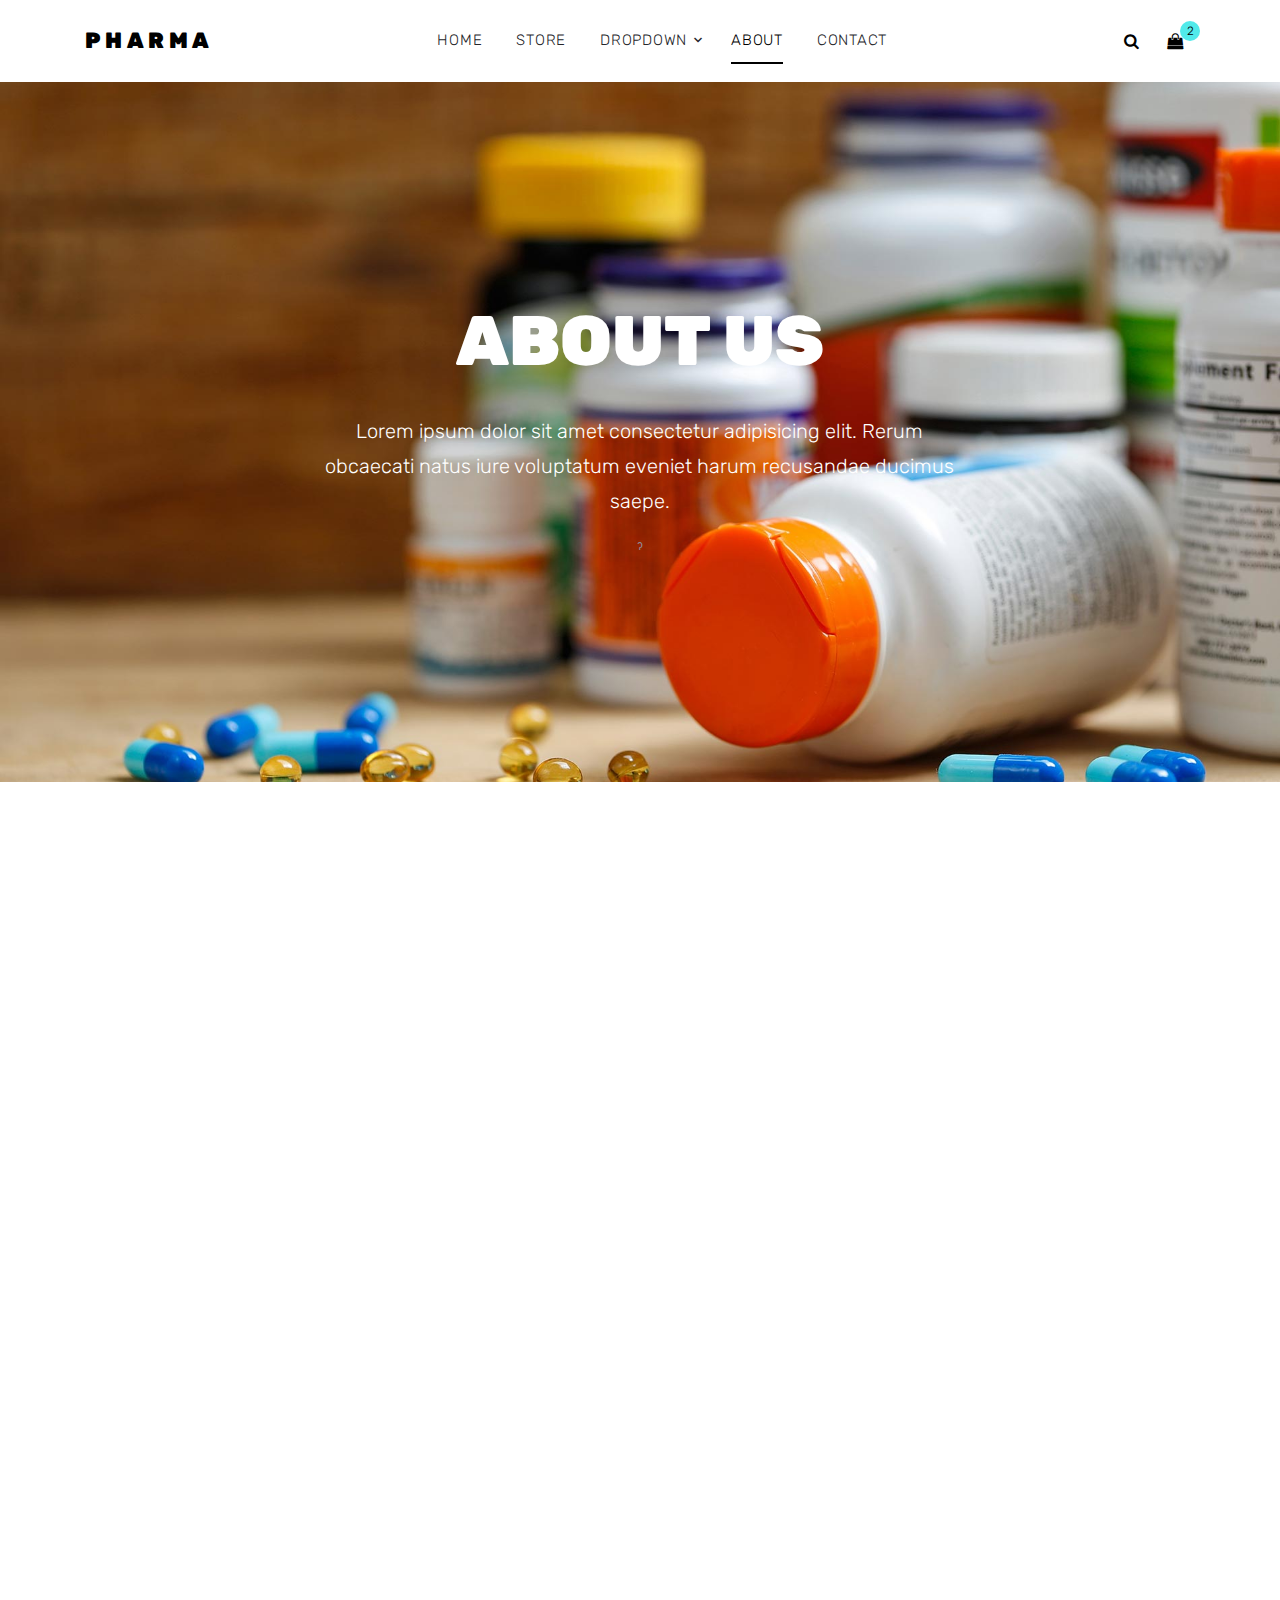
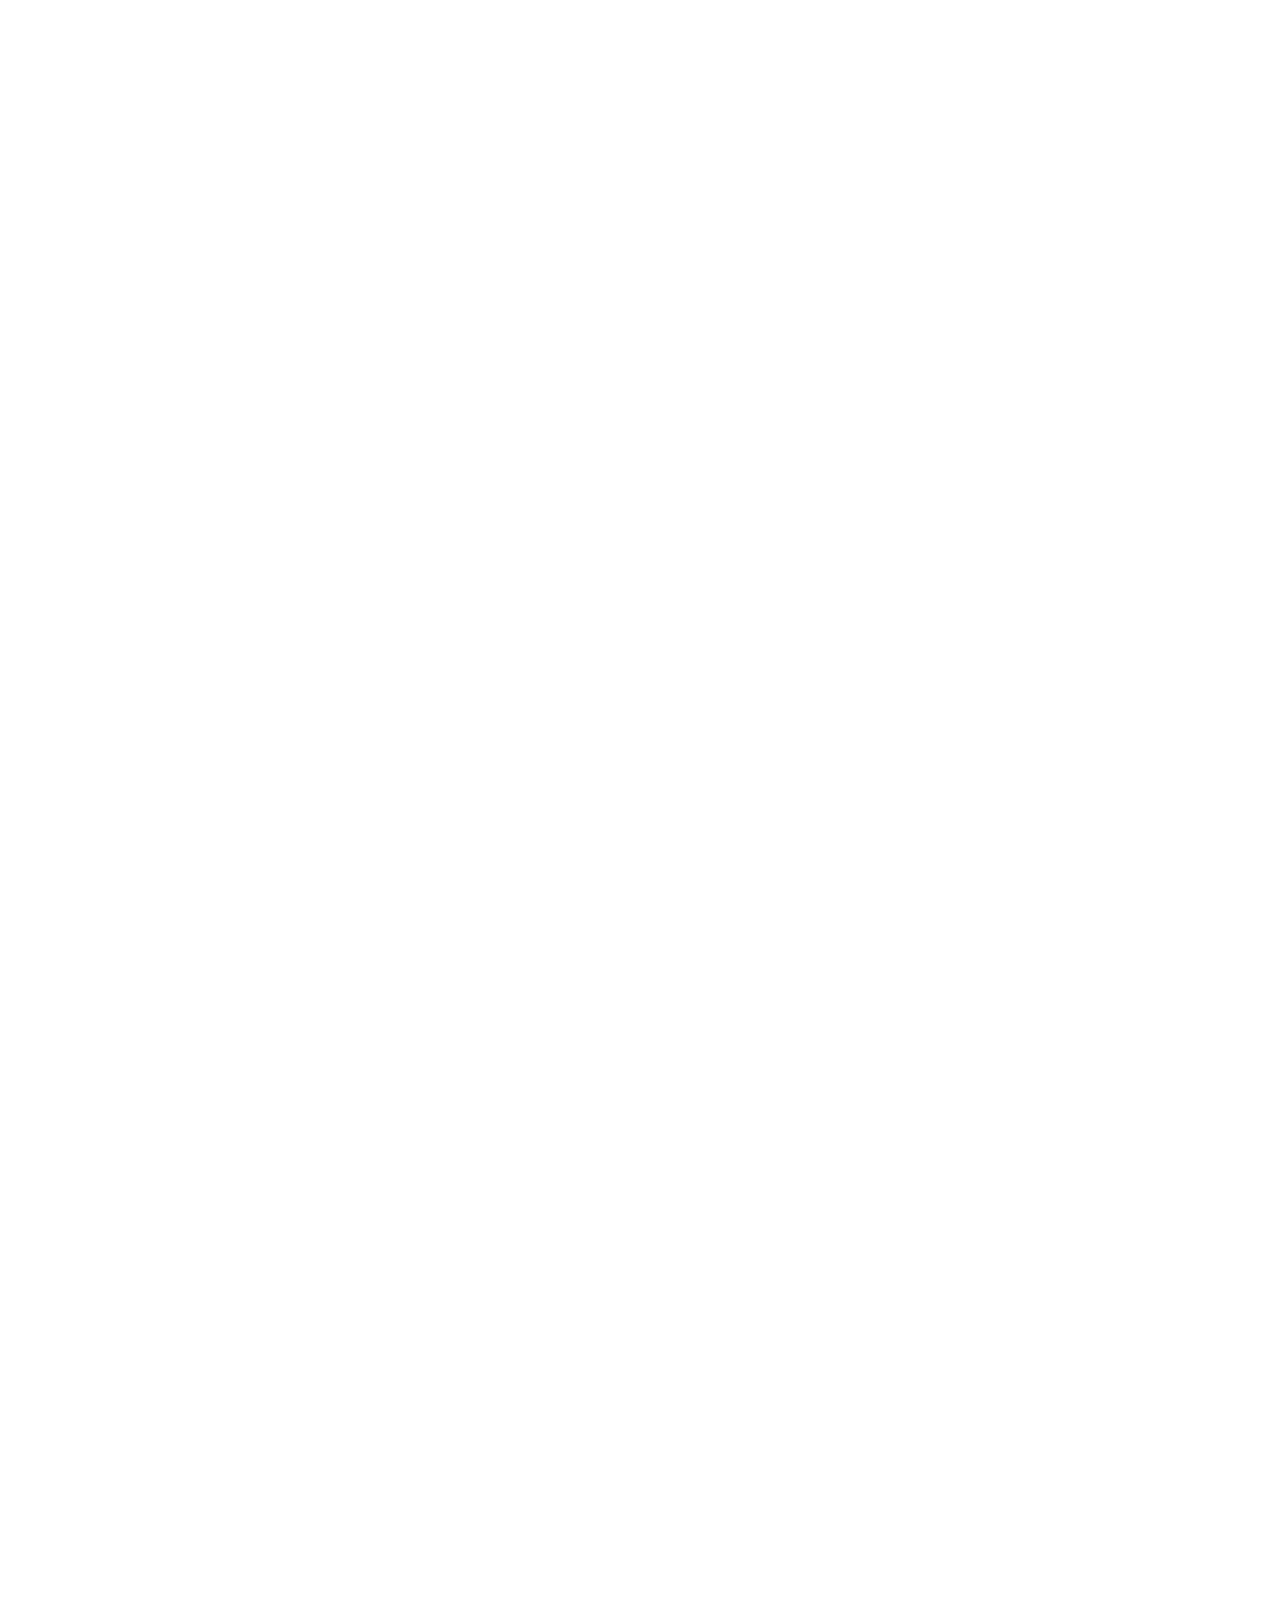
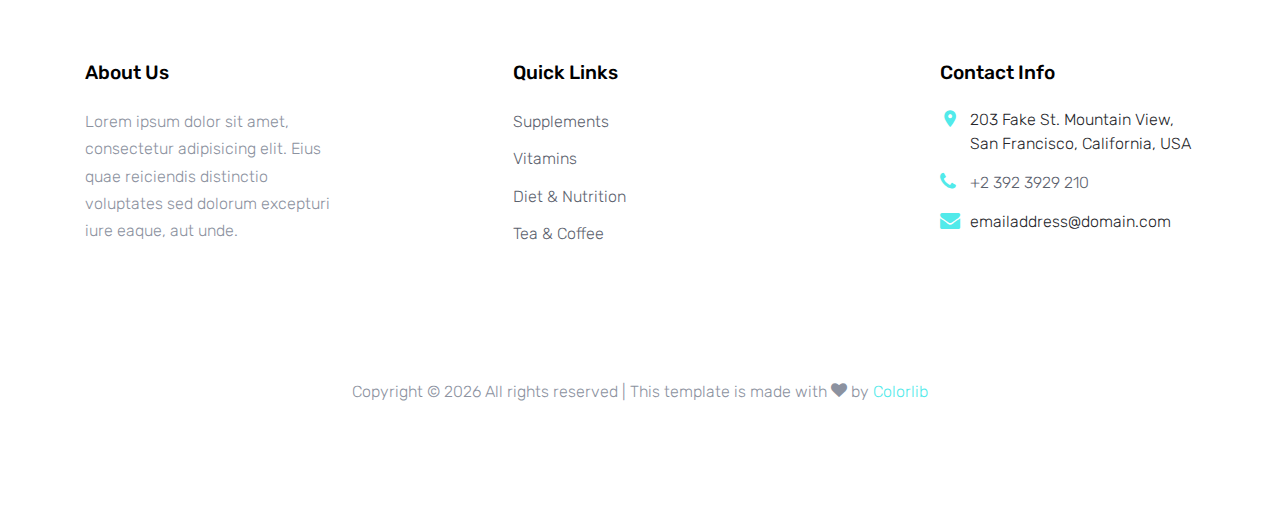
<file: about.html>
<!DOCTYPE html>
<html lang="en">

<head>
  <title>Pharma &mdash; Colorlib Template</title>
  <meta charset="utf-8">
  <meta name="viewport" content="width=device-width, initial-scale=1, shrink-to-fit=no">

  <link href="https://fonts.googleapis.com/css?family=Rubik:400,700|Crimson+Text:400,400i" rel="stylesheet">
  <link rel="stylesheet" href="fonts/icomoon/style.css">

  <link rel="stylesheet" href="css/bootstrap.min.css">
  <link rel="stylesheet" href="css/magnific-popup.css">
  <link rel="stylesheet" href="css/jquery-ui.css">
  <link rel="stylesheet" href="css/owl.carousel.min.css">
  <link rel="stylesheet" href="css/owl.theme.default.min.css">


  <link rel="stylesheet" href="css/aos.css">

  <link rel="stylesheet" href="css/style.css">

</head>

<body>

  <div class="site-wrap">


    <div class="site-navbar py-2">

      <div class="search-wrap">
        <div class="container">
          <a href="#" class="search-close js-search-close"><span class="icon-close2"></span></a>
          <form action="#" method="post">
            <input type="text" class="form-control" placeholder="Search keyword and hit enter...">
          </form>
        </div>
      </div>

      <div class="container">
        <div class="d-flex align-items-center justify-content-between">
          <div class="logo">
            <div class="site-logo">
              <a href="index.html" class="js-logo-clone">Pharma</a>
            </div>
          </div>
          <div class="main-nav d-none d-lg-block">
            <nav class="site-navigation text-right text-md-center" role="navigation">
              <ul class="site-menu js-clone-nav d-none d-lg-block">
                <li><a href="index.html">Home</a></li>
                <li><a href="shop.html">Store</a></li>
                <li class="has-children">
                  <a href="#">Dropdown</a>
                  <ul class="dropdown">
                    <li><a href="#">Supplements</a></li>
                    <li class="has-children">
                      <a href="#">Vitamins</a>
                      <ul class="dropdown">
                        <li><a href="#">Supplements</a></li>
                        <li><a href="#">Vitamins</a></li>
                        <li><a href="#">Diet &amp; Nutrition</a></li>
                        <li><a href="#">Tea &amp; Coffee</a></li>
                      </ul>
                    </li>
                    <li><a href="#">Diet &amp; Nutrition</a></li>
                    <li><a href="#">Tea &amp; Coffee</a></li>

                  </ul>
                </li>
                <li class="active"><a href="about.html">About</a></li>
                <li><a href="contact.html">Contact</a></li>
              </ul>
            </nav>
          </div>
          <div class="icons">
            <a href="#" class="icons-btn d-inline-block js-search-open"><span class="icon-search"></span></a>
            <a href="cart.html" class="icons-btn d-inline-block bag">
              <span class="icon-shopping-bag"></span>
              <span class="number">2</span>
            </a>
            <a href="#" class="site-menu-toggle js-menu-toggle ml-3 d-inline-block d-lg-none"><span
                class="icon-menu"></span></a>
          </div>
        </div>
      </div>
    </div>

    <div class="site-blocks-cover inner-page" style="background-image: url('images/hero_1.jpg');">
      <div class="container">
        <div class="row">
          <div class="col-lg-7 mx-auto align-self-center">
            <div class=" text-center">
              <h1>About Us</h1>
              <p>Lorem ipsum dolor sit amet consectetur adipisicing elit. Rerum obcaecati natus iure voluptatum eveniet harum recusandae ducimus saepe.</p>ˀ
            </div>
          </div>
        </div>
      </div>
    </div>

    <div class="site-section bg-light custom-border-bottom" data-aos="fade">
      <div class="container">
        <div class="row mb-5">
          <div class="col-md-6">
            <div class="block-16">
              <figure>
                <img src="images/bg_1.jpg" alt="Image placeholder" class="img-fluid rounded">
                <a href="https://vimeo.com/channels/staffpicks/93951774" class="play-button popup-vimeo"><span
                    class="icon-play"></span></a>
    
              </figure>
            </div>
          </div>
          <div class="col-md-1"></div>
          <div class="col-md-5">
    
    
            <div class="site-section-heading pt-3 mb-4">
              <h2 class="text-black">How We Started</h2>
            </div>
            <p>Lorem ipsum dolor sit amet, consectetur adipisicing elit. Eius repellat, dicta at laboriosam, nemo
              exercitationem itaque eveniet architecto cumque, deleniti commodi molestias repellendus quos sequi hic fugiat
              asperiores illum. Atque, in, fuga excepturi corrupti error corporis aliquam unde nostrum quas.</p>
            <p>Accusantium dolor ratione maiores est deleniti nihil? Dignissimos est, sunt nulla illum autem in, quibusdam
              cumque recusandae, laudantium minima repellendus.</p>
    
          </div>
        </div>
      </div>
    </div>

    

    <div class="site-section bg-light custom-border-bottom" data-aos="fade">
      <div class="container">
        <div class="row mb-5">
          <div class="col-md-6 order-md-2">
            <div class="block-16">
              <figure>
                <img src="images/hero_1.jpg" alt="Image placeholder" class="img-fluid rounded">
                <a href="https://vimeo.com/channels/staffpicks/93951774" class="play-button popup-vimeo"><span
                    class="icon-play"></span></a>
    
              </figure>
            </div>
          </div>
          <div class="col-md-5 mr-auto">
    
    
            <div class="site-section-heading pt-3 mb-4">
              <h2 class="text-black">We Are Trusted Company</h2>
            </div>
            <p class="text-black">Lorem ipsum dolor sit amet, consectetur adipisicing elit. Eius repellat, dicta at laboriosam, nemo
              exercitationem itaque eveniet architecto cumque, deleniti commodi molestias repellendus quos sequi hic fugiat
              asperiores illum. Atque, in, fuga excepturi corrupti error corporis aliquam unde nostrum quas.</p>
            <p class="text-black">Accusantium dolor ratione maiores est deleniti nihil? Dignissimos est, sunt nulla illum autem in, quibusdam
              cumque recusandae, laudantium minima repellendus.</p>
    
          </div>
        </div>
      </div>
    </div>
    
    <div class="site-section site-section-sm site-blocks-1 border-0" data-aos="fade">
      <div class="container">
        <div class="row">
          <div class="col-md-6 col-lg-4 d-lg-flex mb-4 mb-lg-0 pl-4" data-aos="fade-up" data-aos-delay="">
            <div class="icon mr-4 align-self-start">
              <span class="icon-truck text-primary"></span>
            </div>
            <div class="text">
              <h2>Free Shipping</h2>
              <p>Lorem ipsum dolor sit amet, consectetur adipiscing elit. Phasellus at iaculis quam. Integer accumsan
                tincidunt fringilla.</p>
            </div>
          </div>
          <div class="col-md-6 col-lg-4 d-lg-flex mb-4 mb-lg-0 pl-4" data-aos="fade-up" data-aos-delay="100">
            <div class="icon mr-4 align-self-start">
              <span class="icon-refresh2 text-primary"></span>
            </div>
            <div class="text">
              <h2>Free Returns</h2>
              <p>Lorem ipsum dolor sit amet, consectetur adipiscing elit. Phasellus at iaculis quam. Integer accumsan
                tincidunt fringilla.</p>
            </div>
          </div>
          <div class="col-md-6 col-lg-4 d-lg-flex mb-4 mb-lg-0 pl-4" data-aos="fade-up" data-aos-delay="200">
            <div class="icon mr-4 align-self-start">
              <span class="icon-help text-primary"></span>
            </div>
            <div class="text">
              <h2>Customer Support</h2>
              <p>Lorem ipsum dolor sit amet, consectetur adipiscing elit. Phasellus at iaculis quam. Integer accumsan
                tincidunt fringilla.</p>
            </div>
          </div>
        </div>
      </div>
    </div>
    

    <div class="site-section bg-light custom-border-bottom" data-aos="fade">
      <div class="container">
        <div class="row justify-content-center mb-5">
          <div class="col-md-7 site-section-heading text-center pt-4">
            <h2>The Team</h2>
          </div>
        </div>
        <div class="row">
          <div class="col-md-6 col-lg-6 mb-5">
    
            <div class="block-38 text-center">
              <div class="block-38-img">
                <div class="block-38-header">
                  <img src="images/person_1.jpg" alt="Image placeholder" class="mb-4">
                  <h3 class="block-38-heading h4">Elizabeth Graham</h3>
                  <p class="block-38-subheading">CEO/Co-Founder</p>
                </div>
                <div class="block-38-body">
                  <p>Lorem ipsum dolor sit amet consectetur adipisicing elit. Vitae aut minima nihil sit distinctio
                    recusandae doloribus ut fugit officia voluptate soluta. </p>
                </div>
              </div>
            </div>
          </div>
          <div class="col-md-6 col-lg-6 mb-5">
            <div class="block-38 text-center">
              <div class="block-38-img">
                <div class="block-38-header">
                  <img src="images/person_2.jpg" alt="Image placeholder" class="mb-4">
                  <h3 class="block-38-heading h4">Jennifer Greive</h3>
                  <p class="block-38-subheading">Co-Founder</p>
                </div>
                <div class="block-38-body">
                  <p>Lorem ipsum dolor sit amet consectetur adipisicing elit. Vitae aut minima nihil sit distinctio
                    recusandae doloribus ut fugit officia voluptate soluta. </p>
                </div>
              </div>
            </div>
          </div>
          <div class="col-md-6 col-lg-6 mb-5">
            <div class="block-38 text-center">
              <div class="block-38-img">
                <div class="block-38-header">
                  <img src="images/person_3.jpg" alt="Image placeholder" class="mb-4">
                  <h3 class="block-38-heading h4">Patrick Marx</h3>
                  <p class="block-38-subheading">Marketing</p>
                </div>
                <div class="block-38-body">
                  <p>Lorem ipsum dolor sit amet consectetur adipisicing elit. Vitae aut minima nihil sit distinctio
                    recusandae doloribus ut fugit officia voluptate soluta. </p>
                </div>
              </div>
            </div>
          </div>
          <div class="col-md-6 col-lg-6 mb-5">
            <div class="block-38 text-center">
              <div class="block-38-img">
                <div class="block-38-header">
                  <img src="images/person_4.jpg" alt="Image placeholder" class="mb-4">
                  <h3 class="block-38-heading h4">Mike Coolbert</h3>
                  <p class="block-38-subheading">Sales Manager</p>
                </div>
                <div class="block-38-body">
                  <p>Lorem ipsum dolor sit amet consectetur adipisicing elit. Vitae aut minima nihil sit distinctio
                    recusandae doloribus ut fugit officia voluptate soluta. </p>
                </div>
              </div>
            </div>
          </div>
        </div>
      </div>
    </div>


    <footer class="site-footer">
      <div class="container">
        <div class="row">
          <div class="col-md-6 col-lg-3 mb-4 mb-lg-0">

            <div class="block-7">
              <h3 class="footer-heading mb-4">About Us</h3>
              <p>Lorem ipsum dolor sit amet, consectetur adipisicing elit. Eius quae reiciendis distinctio voluptates
                sed dolorum excepturi iure eaque, aut unde.</p>
            </div>

          </div>
          <div class="col-lg-3 mx-auto mb-5 mb-lg-0">
            <h3 class="footer-heading mb-4">Quick Links</h3>
            <ul class="list-unstyled">
              <li><a href="#">Supplements</a></li>
              <li><a href="#">Vitamins</a></li>
              <li><a href="#">Diet &amp; Nutrition</a></li>
              <li><a href="#">Tea &amp; Coffee</a></li>
            </ul>
          </div>

          <div class="col-md-6 col-lg-3">
            <div class="block-5 mb-5">
              <h3 class="footer-heading mb-4">Contact Info</h3>
              <ul class="list-unstyled">
                <li class="address">203 Fake St. Mountain View, San Francisco, California, USA</li>
                <li class="phone"><a href="tel://23923929210">+2 392 3929 210</a></li>
                <li class="email">emailaddress@domain.com</li>
              </ul>
            </div>


          </div>
        </div>
        <div class="row pt-5 mt-5 text-center">
          <div class="col-md-12">
            <p>
              <!-- Link back to Colorlib can't be removed. Template is licensed under CC BY 3.0. -->
              Copyright &copy;
              <script>document.write(new Date().getFullYear());</script> All rights reserved | This template is made
              with <i class="icon-heart" aria-hidden="true"></i> by <a href="https://colorlib.com" target="_blank"
                class="text-primary">Colorlib</a>
              <!-- Link back to Colorlib can't be removed. Template is licensed under CC BY 3.0. -->
            </p>
          </div>

        </div>
      </div>
    </footer>
  </div>

  <script src="js/jquery-3.3.1.min.js"></script>
  <script src="js/jquery-ui.js"></script>
  <script src="js/popper.min.js"></script>
  <script src="js/bootstrap.min.js"></script>
  <script src="js/owl.carousel.min.js"></script>
  <script src="js/jquery.magnific-popup.min.js"></script>
  <script src="js/aos.js"></script>

  <script src="js/main.js"></script>

</body>

</html>
</file>
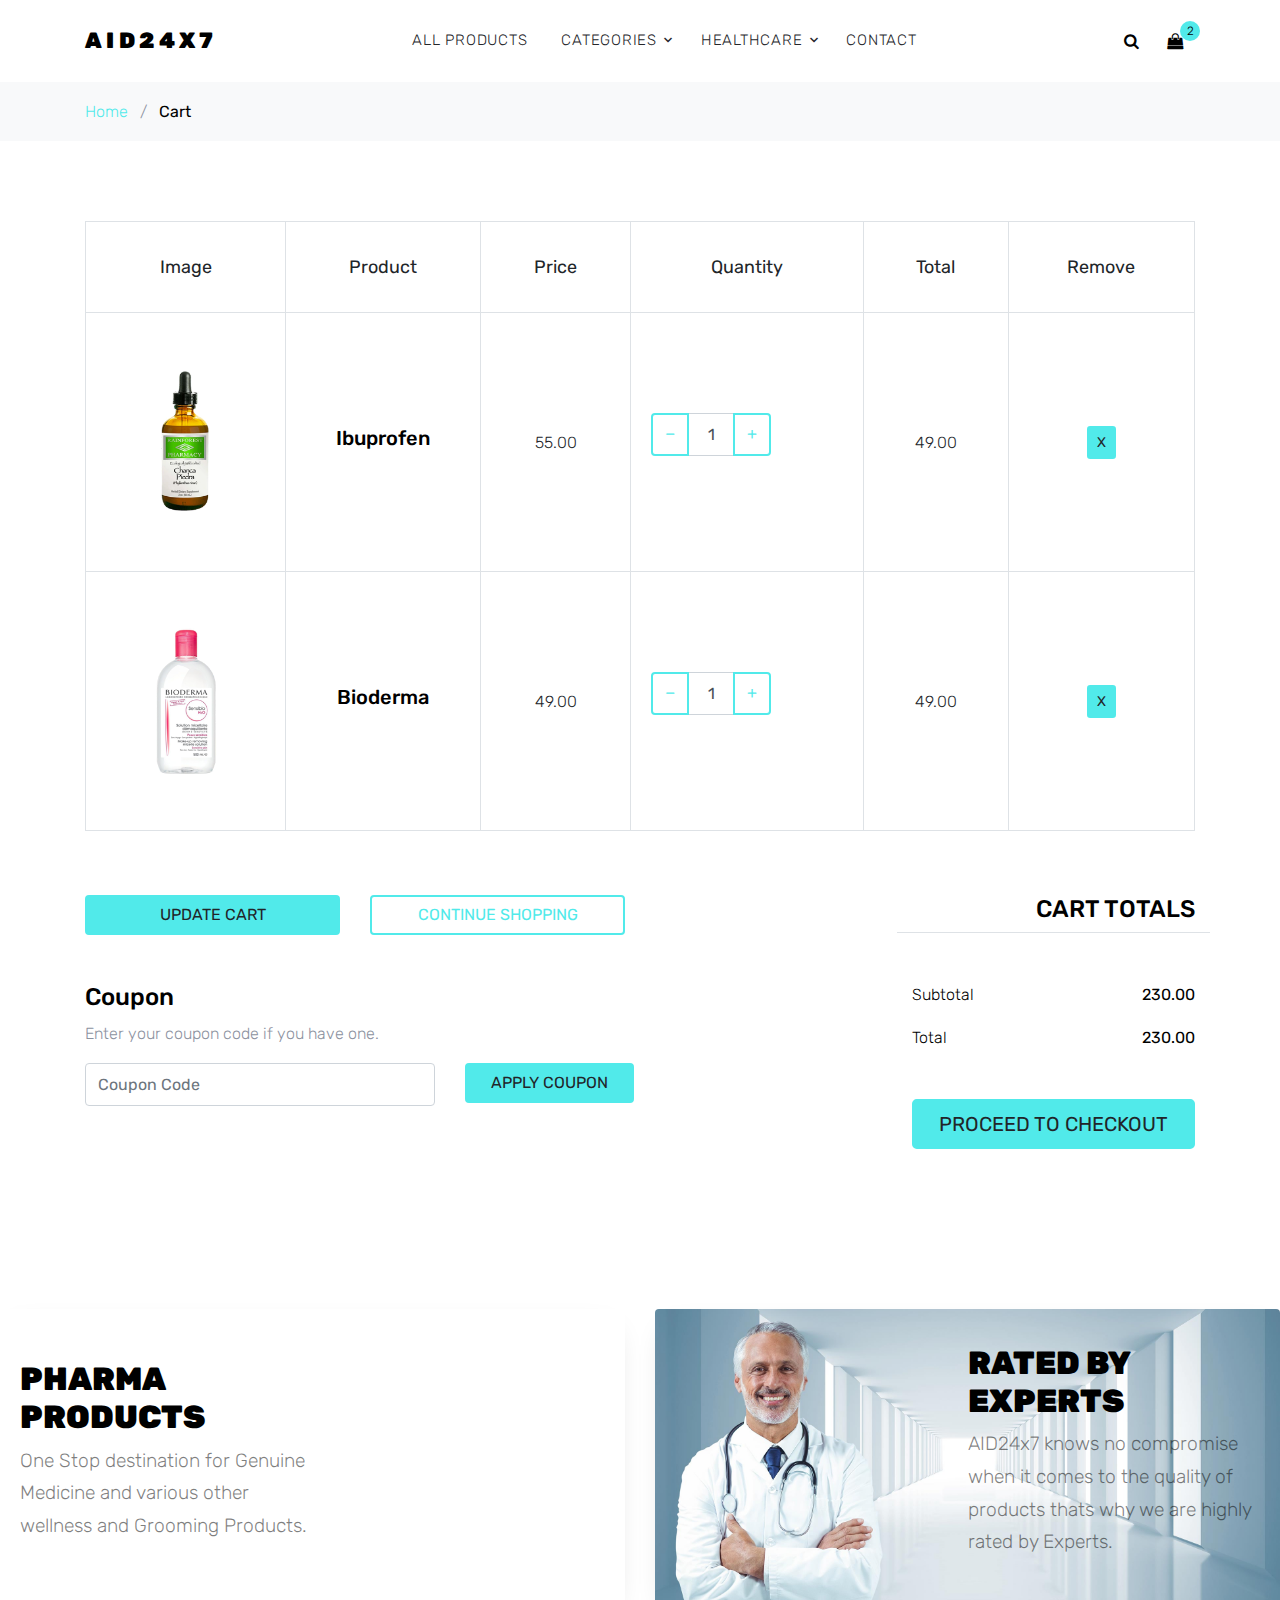
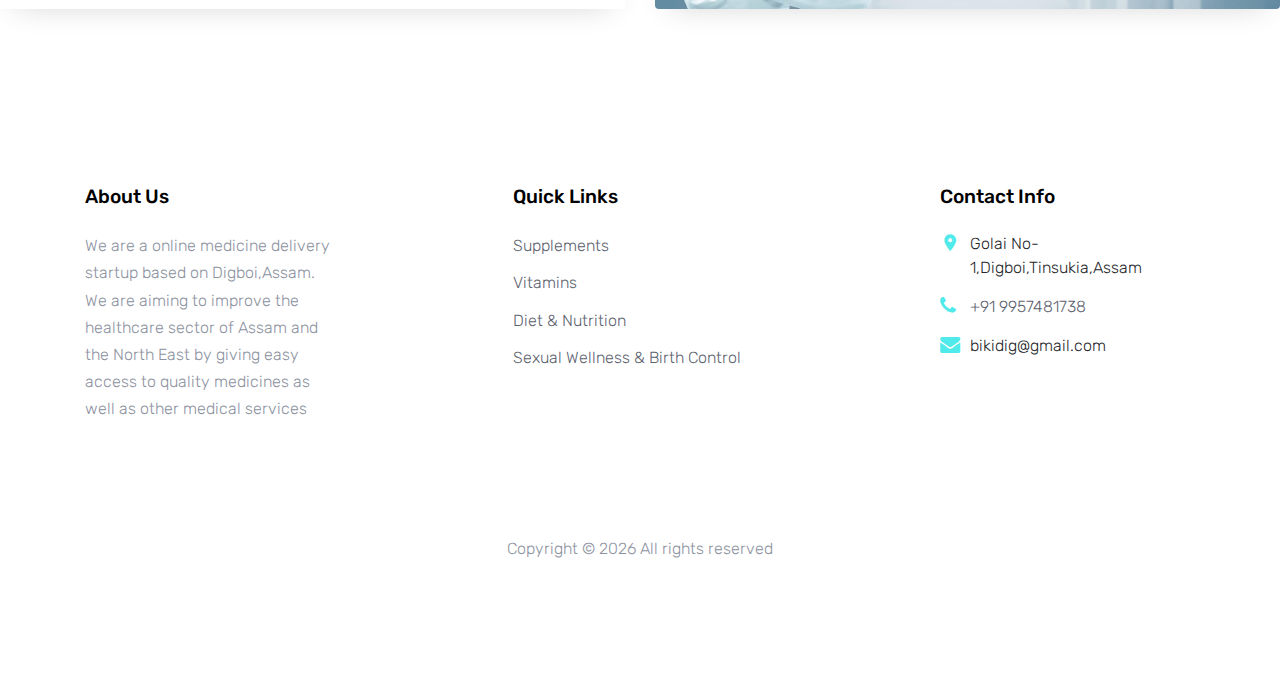
<file: cart.html>
<!DOCTYPE html>
<html lang="en">

<head>
  <title>AID24x7 &mdash; Medicine Store</title>
  <meta charset="utf-8">
  <meta name="viewport" content="width=device-width, initial-scale=1, shrink-to-fit=no">

  <link href="https://fonts.googleapis.com/css?family=Rubik:400,700|Crimson+Text:400,400i" rel="stylesheet">
  <link rel="stylesheet" href="fonts/icomoon/style.css">

  <link rel="stylesheet" href="css/bootstrap.min.css">
  <link rel="stylesheet" href="css/magnific-popup.css">
  <link rel="stylesheet" href="css/jquery-ui.css">
  <link rel="stylesheet" href="css/owl.carousel.min.css">
  <link rel="stylesheet" href="css/owl.theme.default.min.css">


  <link rel="stylesheet" href="css/aos.css">

  <link rel="stylesheet" href="css/style.css">

</head>

<body>

  <div class="site-wrap">


    <div class="site-navbar py-2">

      <div class="search-wrap">
        <div class="container">
          <a href="#" class="search-close js-search-close"><span class="icon-close2"></span></a>
          <form action="#" method="post">
            <input type="text" class="form-control" placeholder="Search keyword and hit enter...">
          </form>
        </div>
      </div>

      <div class="container">
        <div class="d-flex align-items-center justify-content-between">
          <div class="logo">
            <div class="site-logo">
              <a href="index.html" class="js-logo-clone">AID24x7</a>
            </div>
          </div>
          <div class="main-nav d-none d-lg-block">
            <nav class="site-navigation text-right text-md-center" role="navigation">
              <ul class="site-menu js-clone-nav d-none d-lg-block">
                <li><a href="#">All Products</a></li>
                <li class="has-children">
                  <a href="#">Categories</a>
                  <ul class="dropdown">
                    <li><a href="#">Allopathic</a></li>
                    <li><a href="#">Ayurvedic</a></li>
                    <li><a href="#">Homeopathic</a></li>
                    <li class="has-children">
                      <a href="#">Wellness</a>
                      <ul class="dropdown">
                        <li><a href="#">Supplements</a></li>
                        <li><a href="#">Vitamins</a></li>
                        <li><a href="#">Diet &amp; Nutrition</a></li>
                        <li><a href="#">Tea &amp; Coffee</a></li>
                      </ul>
                    </li>
                    <li><a href="#">Grooming &amp; Nutrition</a></li>
                    <li><a href="#">Baby Care</a></li>
                    <li><a href="#">Sexual Health</a></li>

                  </ul>
                </li>
                <li class="has-children">
                  <a href="#">Healthcare</a>
                  <ul class="dropdown">
                    <li><a href="#">Supplements</a></li>
                    <li class="has-children">
                      <a href="#">Vitamins</a>
                      <ul class="dropdown">
                        <li><a href="#">Supplements</a></li>
                        <li><a href="#">Vitamins</a></li>
                        <li><a href="#">Diet &amp; Nutrition</a></li>
                        <li><a href="#">Tea &amp; Coffee</a></li>
                      </ul>
                    </li>
                    <li><a href="#">Diet &amp; Nutrition</a></li>
                    <li><a href="#">Tea &amp; Coffee</a></li>

                  </ul>
                </li>
                <!-- <li><a href="#">About</a></li> -->
                <li><a href="#">Contact</a></li>
              </ul>
            </nav>
          </div>
          <div class="icons">
            <a href="#" class="icons-btn d-inline-block js-search-open"><span class="icon-search"></span></a>
            <a href="cart.html" class="icons-btn d-inline-block bag">
              <span class="icon-shopping-bag"></span>
              <span class="number">2</span>
            </a>
            <a href="#" class="site-menu-toggle js-menu-toggle ml-3 d-inline-block d-lg-none"><span
                class="icon-menu"></span></a>
          </div>
        </div>
      </div>
    </div>

    <div class="bg-light py-3">
      <div class="container">
        <div class="row">
          <div class="col-md-12 mb-0">
            <a href="index.html">Home</a> <span class="mx-2 mb-0">/</span> 
            <strong class="text-black">Cart</strong>
          </div>
        </div>
      </div>
    </div>

    <div class="site-section">
      <div class="container">
        <div class="row mb-5">
          <form class="col-md-12" method="post">
            <div class="site-blocks-table">
              <table class="table table-bordered">
                <thead>
                  <tr>
                    <th class="product-thumbnail">Image</th>
                    <th class="product-name">Product</th>
                    <th class="product-price">Price</th>
                    <th class="product-quantity">Quantity</th>
                    <th class="product-total">Total</th>
                    <th class="product-remove">Remove</th>
                  </tr>
                </thead>
                <tbody>
                  <tr>
                    <td class="product-thumbnail">
                      <img src="images/product_02.png" alt="Image" class="img-fluid">
                    </td>
                    <td class="product-name">
                      <h2 class="h5 text-black">Ibuprofen</h2>
                    </td>
                    <td>55.00</td>
                    <td>
                      <div class="input-group mb-3" style="max-width: 120px;">
                        <div class="input-group-prepend">
                          <button class="btn btn-outline-primary js-btn-minus" type="button">&minus;</button>
                        </div>
                        <input type="text" class="form-control text-center" value="1" placeholder=""
                          aria-label="Example text with button addon" aria-describedby="button-addon1">
                        <div class="input-group-append">
                          <button class="btn btn-outline-primary js-btn-plus" type="button">&plus;</button>
                        </div>
                      </div>
    
                    </td>
                    <td>49.00</td>
                    <td><a href="#" class="btn btn-primary height-auto btn-sm">X</a></td>
                  </tr>
    
                  <tr>
                    <td class="product-thumbnail">
                      <img src="images/product_01.png" alt="Image" class="img-fluid">
                    </td>
                    <td class="product-name">
                      <h2 class="h5 text-black">Bioderma</h2>
                    </td>
                    <td>49.00</td>
                    <td>
                      <div class="input-group mb-3" style="max-width: 120px;">
                        <div class="input-group-prepend">
                          <button class="btn btn-outline-primary js-btn-minus" type="button">&minus;</button>
                        </div>
                        <input type="text" class="form-control text-center" value="1" placeholder=""
                          aria-label="Example text with button addon" aria-describedby="button-addon1">
                        <div class="input-group-append">
                          <button class="btn btn-outline-primary js-btn-plus" type="button">&plus;</button>
                        </div>
                      </div>
    
                    </td>
                    <td>49.00</td>
                    <td><a href="#" class="btn btn-primary height-auto btn-sm">X</a></td>
                  </tr>
                </tbody>
              </table>
            </div>
          </form>
        </div>
    
        <div class="row">
          <div class="col-md-6">
            <div class="row mb-5">
              <div class="col-md-6 mb-3 mb-md-0">
                <button class="btn btn-primary btn-md btn-block">Update Cart</button>
              </div>
              <div class="col-md-6">
                <button class="btn btn-outline-primary btn-md btn-block">Continue Shopping</button>
              </div>
            </div>
            <div class="row">
              <div class="col-md-12">
                <label class="text-black h4" for="coupon">Coupon</label>
                <p>Enter your coupon code if you have one.</p>
              </div>
              <div class="col-md-8 mb-3 mb-md-0">
                <input type="text" class="form-control py-3" id="coupon" placeholder="Coupon Code">
              </div>
              <div class="col-md-4">
                <button class="btn btn-primary btn-md px-4">Apply Coupon</button>
              </div>
            </div>
          </div>
          <div class="col-md-6 pl-5">
            <div class="row justify-content-end">
              <div class="col-md-7">
                <div class="row">
                  <div class="col-md-12 text-right border-bottom mb-5">
                    <h3 class="text-black h4 text-uppercase">Cart Totals</h3>
                  </div>
                </div>
                <div class="row mb-3">
                  <div class="col-md-6">
                    <span class="text-black">Subtotal</span>
                  </div>
                  <div class="col-md-6 text-right">
                    <strong class="text-black">230.00</strong>
                  </div>
                </div>
                <div class="row mb-5">
                  <div class="col-md-6">
                    <span class="text-black">Total</span>
                  </div>
                  <div class="col-md-6 text-right">
                    <strong class="text-black">230.00</strong>
                  </div>
                </div>
    
                <div class="row">
                  <div class="col-md-12">
                    <button class="btn btn-primary btn-lg btn-block" onclick="window.location='checkout.html'">Proceed To
                      Checkout</button>
                  </div>
                </div>
              </div>
            </div>
          </div>
        </div>
      </div>
    </div>

    <div class="site-section >
      <div class="container">
        <div class="row align-items-stretch">
          <div class="col-lg-6 mb-5 mb-lg-0">
            <a href="#" class="banner-1 h-100 d-flex" >
              <div class="banner-1-inner align-self-center">
                <h2>Pharma Products</h2>
                <p>One Stop destination for Genuine Medicine and various other wellness and Grooming Products.
                </p>
              </div>
            </a>
          </div>
          <div class="col-lg-6 mb-5 mb-lg-0">
            <a href="#" class="banner-1 h-100 d-flex" style="background-image: url('images/bg_2.jpg');">
              <div class="banner-1-inner ml-auto  align-self-center">
                <h2>Rated by Experts</h2>
                <p>AID24x7 knows no compromise when it comes to the quality of products thats why we are highly rated by Experts.
                </p>
              </div>
            </a>
          </div>
        </div>
      </div>
    </div>


    <footer class="site-footer">
      <div class="container">
        <div class="row">
          <div class="col-md-6 col-lg-3 mb-4 mb-lg-0">

            <div class="block-7">
              <h3 class="footer-heading mb-4">About Us</h3>
              <p>We are a online medicine delivery startup based on Digboi,Assam. We are aiming to improve the healthcare sector of Assam and the North East by giving easy access to quality medicines as well as other medical services </p>
            </div>

          </div>
          <div class="col-lg-3 mx-auto mb-5 mb-lg-0">
            <h3 class="footer-heading mb-4">Quick Links</h3>
            <ul class="list-unstyled">
              <li><a href="#">Supplements</a></li>
              <li><a href="#">Vitamins</a></li>
              <li><a href="#">Diet &amp; Nutrition</a></li>
              <li><a href="#">Sexual Wellness &amp; Birth Control </a></li>
            </ul>
          </div>

          <div class="col-md-6 col-lg-3">
            <div class="block-5 mb-5">
              <h3 class="footer-heading mb-4">Contact Info</h3>
              <ul class="list-unstyled">
                <li class="address">Golai No-1,Digboi,Tinsukia,Assam</li>
                <li class="phone"><a href="#">+91 9957481738</a></li>
                <li class="email">bikidig@gmail.com</li>
              </ul>
            </div>


          </div>
        </div>
        <div class="row pt-5 mt-5 text-center">
          <div class="col-md-12">
            <p>
              Copyright &copy;
              <script>document.write(new Date().getFullYear());</script> All rights reserved 
            </p>
          </div>

        </div>
      </div>
    </footer>
  </div>

  <script src="js/jquery-3.3.1.min.js"></script>
  <script src="js/jquery-ui.js"></script>
  <script src="js/popper.min.js"></script>
  <script src="js/bootstrap.min.js"></script>
  <script src="js/owl.carousel.min.js"></script>
  <script src="js/jquery.magnific-popup.min.js"></script>
  <script src="js/aos.js"></script>

  <script src="js/main.js"></script>

</body>

</html>
</file>
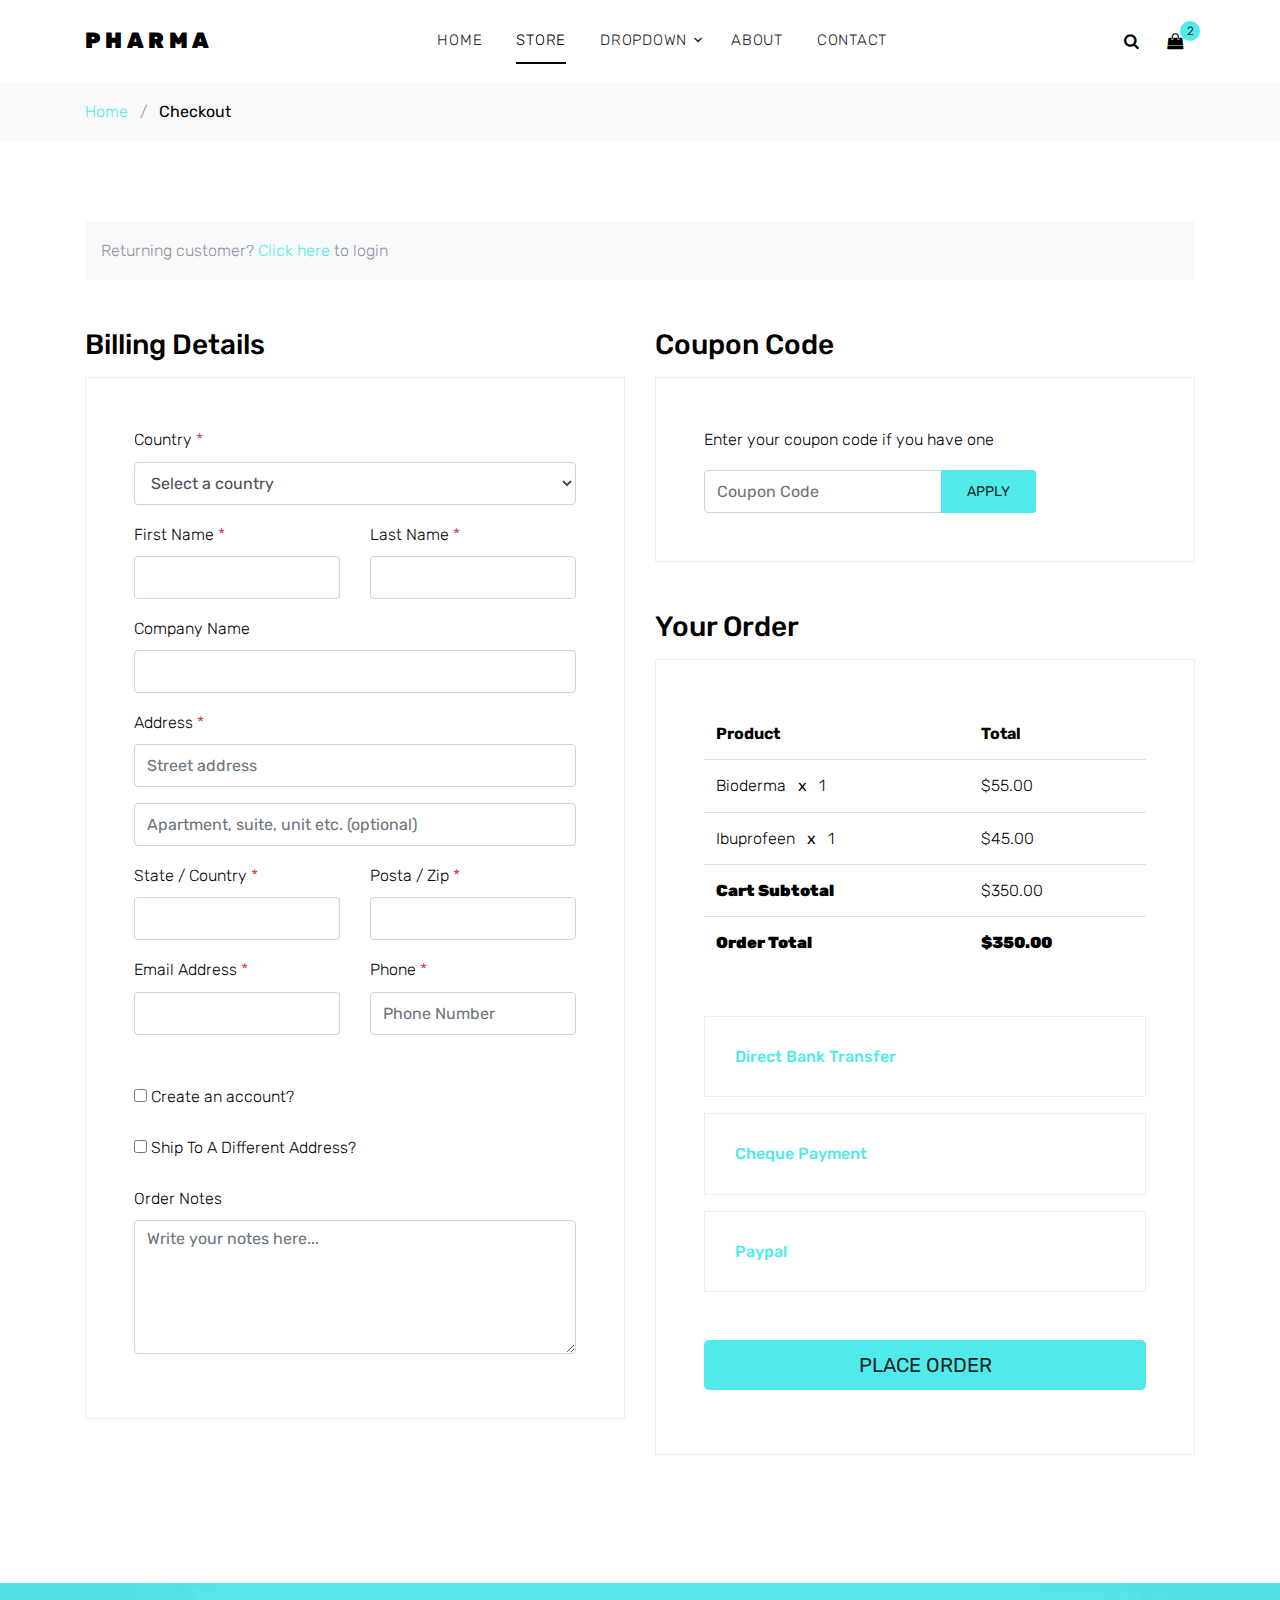
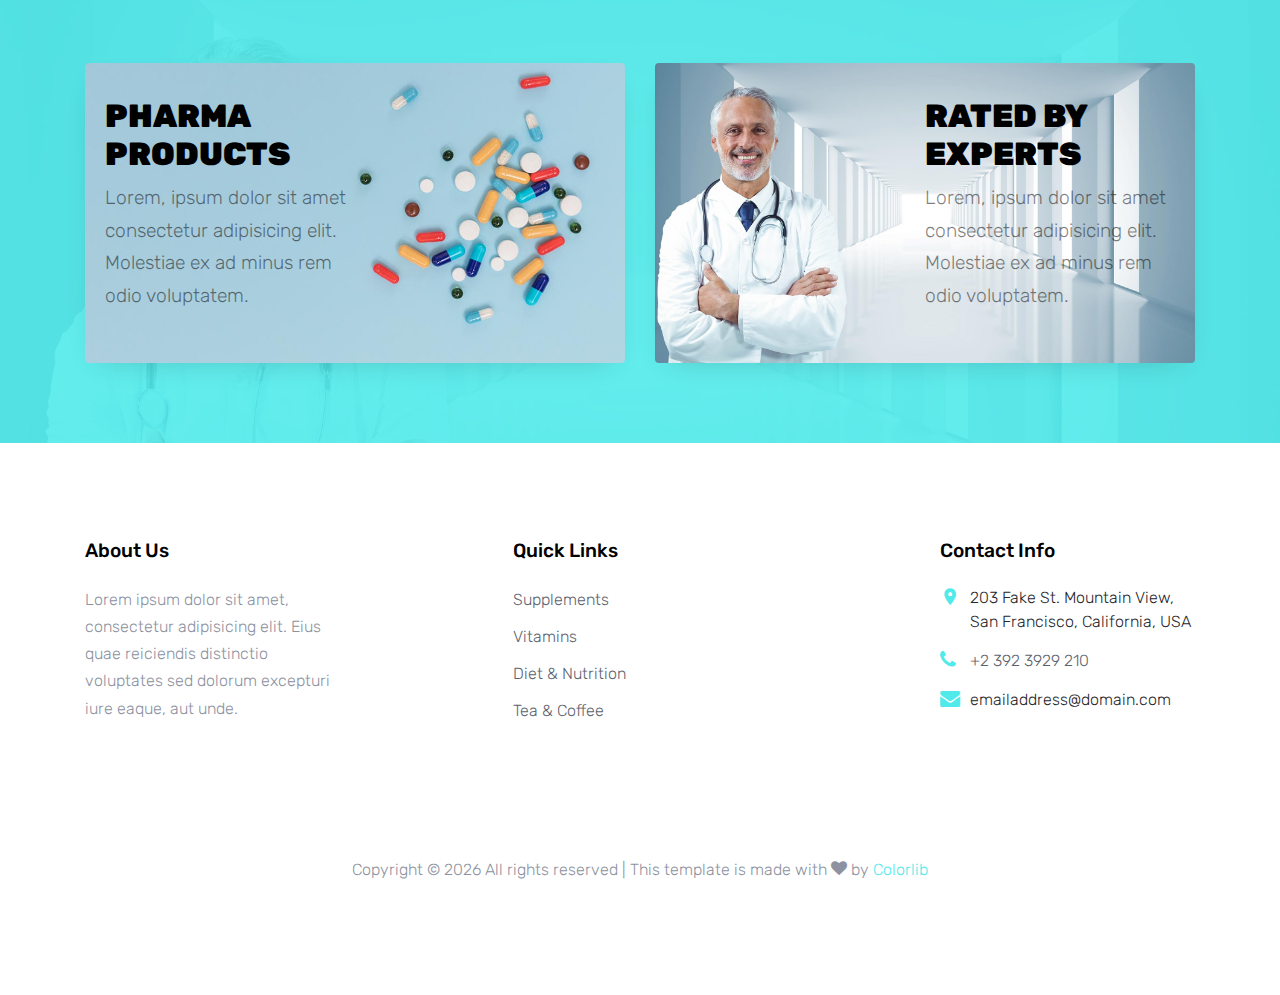
<file: checkout.html>
<!DOCTYPE html>
<html lang="en">

<head>
  <title>Pharma &mdash; Colorlib Template</title>
  <meta charset="utf-8">
  <meta name="viewport" content="width=device-width, initial-scale=1, shrink-to-fit=no">

  <link href="https://fonts.googleapis.com/css?family=Rubik:400,700|Crimson+Text:400,400i" rel="stylesheet">
  <link rel="stylesheet" href="fonts/icomoon/style.css">

  <link rel="stylesheet" href="css/bootstrap.min.css">
  <link rel="stylesheet" href="css/magnific-popup.css">
  <link rel="stylesheet" href="css/jquery-ui.css">
  <link rel="stylesheet" href="css/owl.carousel.min.css">
  <link rel="stylesheet" href="css/owl.theme.default.min.css">


  <link rel="stylesheet" href="css/aos.css">

  <link rel="stylesheet" href="css/style.css">

</head>

<body>

  <div class="site-wrap">


    <div class="site-navbar py-2">

      <div class="search-wrap">
        <div class="container">
          <a href="#" class="search-close js-search-close"><span class="icon-close2"></span></a>
          <form action="#" method="post">
            <input type="text" class="form-control" placeholder="Search keyword and hit enter...">
          </form>
        </div>
      </div>

      <div class="container">
        <div class="d-flex align-items-center justify-content-between">
          <div class="logo">
            <div class="site-logo">
              <a href="index.html" class="js-logo-clone">Pharma</a>
            </div>
          </div>
          <div class="main-nav d-none d-lg-block">
            <nav class="site-navigation text-right text-md-center" role="navigation">
              <ul class="site-menu js-clone-nav d-none d-lg-block">
                <li><a href="index.html">Home</a></li>
                <li class="active"><a href="shop.html">Store</a></li>
                <li class="has-children">
                  <a href="#">Dropdown</a>
                  <ul class="dropdown">
                    <li><a href="#">Supplements</a></li>
                    <li class="has-children">
                      <a href="#">Vitamins</a>
                      <ul class="dropdown">
                        <li><a href="#">Supplements</a></li>
                        <li><a href="#">Vitamins</a></li>
                        <li><a href="#">Diet &amp; Nutrition</a></li>
                        <li><a href="#">Tea &amp; Coffee</a></li>
                      </ul>
                    </li>
                    <li><a href="#">Diet &amp; Nutrition</a></li>
                    <li><a href="#">Tea &amp; Coffee</a></li>

                  </ul>
                </li>
                <li><a href="about.html">About</a></li>
                <li><a href="contact.html">Contact</a></li>
              </ul>
            </nav>
          </div>
          <div class="icons">
            <a href="#" class="icons-btn d-inline-block js-search-open"><span class="icon-search"></span></a>
            <a href="cart.html" class="icons-btn d-inline-block bag">
              <span class="icon-shopping-bag"></span>
              <span class="number">2</span>
            </a>
            <a href="#" class="site-menu-toggle js-menu-toggle ml-3 d-inline-block d-lg-none"><span
                class="icon-menu"></span></a>
          </div>
        </div>
      </div>
    </div>

    <div class="bg-light py-3">
      <div class="container">
        <div class="row">
          <div class="col-md-12 mb-0">
            <a href="index.html">Home</a> <span class="mx-2 mb-0">/</span>
            <strong class="text-black">Checkout</strong>
          </div>
        </div>
      </div>
    </div>

    <div class="site-section">
      <div class="container">
        <div class="row mb-5">
          <div class="col-md-12">
            <div class="bg-light rounded p-3">
              <p class="mb-0">Returning customer? <a href="#" class="d-inline-block">Click here</a> to login</p>
            </div>
          </div>
        </div>
        <div class="row">
          <div class="col-md-6 mb-5 mb-md-0">
            <h2 class="h3 mb-3 text-black">Billing Details</h2>
            <div class="p-3 p-lg-5 border">
              <div class="form-group">
                <label for="c_country" class="text-black">Country <span class="text-danger">*</span></label>
                <select id="c_country" class="form-control">
                  <option value="1">Select a country</option>
                  <option value="2">bangladesh</option>
                  <option value="3">Algeria</option>
                  <option value="4">Afghanistan</option>
                  <option value="5">Ghana</option>
                  <option value="6">Albania</option>
                  <option value="7">Bahrain</option>
                  <option value="8">Colombia</option>
                  <option value="9">Dominican Republic</option>
                </select>
              </div>
              <div class="form-group row">
                <div class="col-md-6">
                  <label for="c_fname" class="text-black">First Name <span class="text-danger">*</span></label>
                  <input type="text" class="form-control" id="c_fname" name="c_fname">
                </div>
                <div class="col-md-6">
                  <label for="c_lname" class="text-black">Last Name <span class="text-danger">*</span></label>
                  <input type="text" class="form-control" id="c_lname" name="c_lname">
                </div>
              </div>
    
              <div class="form-group row">
                <div class="col-md-12">
                  <label for="c_companyname" class="text-black">Company Name </label>
                  <input type="text" class="form-control" id="c_companyname" name="c_companyname">
                </div>
              </div>
    
              <div class="form-group row">
                <div class="col-md-12">
                  <label for="c_address" class="text-black">Address <span class="text-danger">*</span></label>
                  <input type="text" class="form-control" id="c_address" name="c_address" placeholder="Street address">
                </div>
              </div>
    
              <div class="form-group">
                <input type="text" class="form-control" placeholder="Apartment, suite, unit etc. (optional)">
              </div>
    
              <div class="form-group row">
                <div class="col-md-6">
                  <label for="c_state_country" class="text-black">State / Country <span class="text-danger">*</span></label>
                  <input type="text" class="form-control" id="c_state_country" name="c_state_country">
                </div>
                <div class="col-md-6">
                  <label for="c_postal_zip" class="text-black">Posta / Zip <span class="text-danger">*</span></label>
                  <input type="text" class="form-control" id="c_postal_zip" name="c_postal_zip">
                </div>
              </div>
    
              <div class="form-group row mb-5">
                <div class="col-md-6">
                  <label for="c_email_address" class="text-black">Email Address <span class="text-danger">*</span></label>
                  <input type="text" class="form-control" id="c_email_address" name="c_email_address">
                </div>
                <div class="col-md-6">
                  <label for="c_phone" class="text-black">Phone <span class="text-danger">*</span></label>
                  <input type="text" class="form-control" id="c_phone" name="c_phone" placeholder="Phone Number">
                </div>
              </div>
    
              <div class="form-group">
                <label for="c_create_account" class="text-black" data-toggle="collapse" href="#create_an_account"
                  role="button" aria-expanded="false" aria-controls="create_an_account"><input type="checkbox" value="1"
                    id="c_create_account"> Create an account?</label>
                <div class="collapse" id="create_an_account">
                  <div class="py-2">
                    <p class="mb-3">Create an account by entering the information below. If you are a returning customer
                      please login at the top of the page.</p>
                    <div class="form-group">
                      <label for="c_account_password" class="text-black">Account Password</label>
                      <input type="email" class="form-control" id="c_account_password" name="c_account_password"
                        placeholder="">
                    </div>
                  </div>
                </div>
              </div>
    
    
              <div class="form-group">
                <label for="c_ship_different_address" class="text-black" data-toggle="collapse"
                  href="#ship_different_address" role="button" aria-expanded="false"
                  aria-controls="ship_different_address"><input type="checkbox" value="1" id="c_ship_different_address">
                  Ship To A Different Address?</label>
                <div class="collapse" id="ship_different_address">
                  <div class="py-2">
    
                    <div class="form-group">
                      <label for="c_diff_country" class="text-black">Country <span class="text-danger">*</span></label>
                      <select id="c_diff_country" class="form-control">
                        <option value="1">Select a country</option>
                        <option value="2">bangladesh</option>
                        <option value="3">Algeria</option>
                        <option value="4">Afghanistan</option>
                        <option value="5">Ghana</option>
                        <option value="6">Albania</option>
                        <option value="7">Bahrain</option>
                        <option value="8">Colombia</option>
                        <option value="9">Dominican Republic</option>
                      </select>
                    </div>
    
    
                    <div class="form-group row">
                      <div class="col-md-6">
                        <label for="c_diff_fname" class="text-black">First Name <span class="text-danger">*</span></label>
                        <input type="text" class="form-control" id="c_diff_fname" name="c_diff_fname">
                      </div>
                      <div class="col-md-6">
                        <label for="c_diff_lname" class="text-black">Last Name <span class="text-danger">*</span></label>
                        <input type="text" class="form-control" id="c_diff_lname" name="c_diff_lname">
                      </div>
                    </div>
    
                    <div class="form-group row">
                      <div class="col-md-12">
                        <label for="c_diff_companyname" class="text-black">Company Name </label>
                        <input type="text" class="form-control" id="c_diff_companyname" name="c_diff_companyname">
                      </div>
                    </div>
    
                    <div class="form-group row">
                      <div class="col-md-12">
                        <label for="c_diff_address" class="text-black">Address <span class="text-danger">*</span></label>
                        <input type="text" class="form-control" id="c_diff_address" name="c_diff_address"
                          placeholder="Street address">
                      </div>
                    </div>
    
                    <div class="form-group">
                      <input type="text" class="form-control" placeholder="Apartment, suite, unit etc. (optional)">
                    </div>
    
                    <div class="form-group row">
                      <div class="col-md-6">
                        <label for="c_diff_state_country" class="text-black">State / Country <span
                            class="text-danger">*</span></label>
                        <input type="text" class="form-control" id="c_diff_state_country" name="c_diff_state_country">
                      </div>
                      <div class="col-md-6">
                        <label for="c_diff_postal_zip" class="text-black">Posta / Zip <span
                            class="text-danger">*</span></label>
                        <input type="text" class="form-control" id="c_diff_postal_zip" name="c_diff_postal_zip">
                      </div>
                    </div>
    
                    <div class="form-group row mb-5">
                      <div class="col-md-6">
                        <label for="c_diff_email_address" class="text-black">Email Address <span
                            class="text-danger">*</span></label>
                        <input type="text" class="form-control" id="c_diff_email_address" name="c_diff_email_address">
                      </div>
                      <div class="col-md-6">
                        <label for="c_diff_phone" class="text-black">Phone <span class="text-danger">*</span></label>
                        <input type="text" class="form-control" id="c_diff_phone" name="c_diff_phone"
                          placeholder="Phone Number">
                      </div>
                    </div>
    
                  </div>
    
                </div>
              </div>
    
              <div class="form-group">
                <label for="c_order_notes" class="text-black">Order Notes</label>
                <textarea name="c_order_notes" id="c_order_notes" cols="30" rows="5" class="form-control"
                  placeholder="Write your notes here..."></textarea>
              </div>
    
            </div>
          </div>
          <div class="col-md-6">
    
            <div class="row mb-5">
              <div class="col-md-12">
                <h2 class="h3 mb-3 text-black">Coupon Code</h2>
                <div class="p-3 p-lg-5 border">
    
                  <label for="c_code" class="text-black mb-3">Enter your coupon code if you have one</label>
                  <div class="input-group w-75">
                    <input type="text" class="form-control" id="c_code" placeholder="Coupon Code" aria-label="Coupon Code"
                      aria-describedby="button-addon2">
                    <div class="input-group-append">
                      <button class="btn btn-primary btn-sm px-4" type="button" id="button-addon2">Apply</button>
                    </div>
                  </div>
    
                </div>
              </div>
            </div>
    
            <div class="row mb-5">
              <div class="col-md-12">
                <h2 class="h3 mb-3 text-black">Your Order</h2>
                <div class="p-3 p-lg-5 border">
                  <table class="table site-block-order-table mb-5">
                    <thead>
                      <th>Product</th>
                      <th>Total</th>
                    </thead>
                    <tbody>
                      <tr>
                        <td>Bioderma <strong class="mx-2">x</strong> 1</td>
                        <td>$55.00</td>
                      </tr>
                      <tr>
                        <td>Ibuprofeen <strong class="mx-2">x</strong> 1</td>
                        <td>$45.00</td>
                      </tr>
                      <tr>
                        <td class="text-black font-weight-bold"><strong>Cart Subtotal</strong></td>
                        <td class="text-black">$350.00</td>
                      </tr>
                      <tr>
                        <td class="text-black font-weight-bold"><strong>Order Total</strong></td>
                        <td class="text-black font-weight-bold"><strong>$350.00</strong></td>
                      </tr>
                    </tbody>
                  </table>
    
                  <div class="border mb-3">
                    <h3 class="h6 mb-0"><a class="d-block" data-toggle="collapse" href="#collapsebank" role="button"
                        aria-expanded="false" aria-controls="collapsebank">Direct Bank Transfer</a></h3>
    
                    <div class="collapse" id="collapsebank">
                      <div class="py-2 px-4">
                        <p class="mb-0">Make your payment directly into our bank account. Please use your Order ID as the
                          payment reference. Your order won’t be shipped until the funds have cleared in our account.</p>
                      </div>
                    </div>
                  </div>
    
                  <div class="border mb-3">
                    <h3 class="h6 mb-0"><a class="d-block" data-toggle="collapse" href="#collapsecheque" role="button"
                        aria-expanded="false" aria-controls="collapsecheque">Cheque Payment</a></h3>
    
                    <div class="collapse" id="collapsecheque">
                      <div class="py-2 px-4">
                        <p class="mb-0">Make your payment directly into our bank account. Please use your Order ID as the
                          payment reference. Your order won’t be shipped until the funds have cleared in our account.</p>
                      </div>
                    </div>
                  </div>
    
                  <div class="border mb-5">
                    <h3 class="h6 mb-0"><a class="d-block" data-toggle="collapse" href="#collapsepaypal" role="button"
                        aria-expanded="false" aria-controls="collapsepaypal">Paypal</a></h3>
    
                    <div class="collapse" id="collapsepaypal">
                      <div class="py-2 px-4">
                        <p class="mb-0">Make your payment directly into our bank account. Please use your Order ID as the
                          payment reference. Your order won’t be shipped until the funds have cleared in our account.</p>
                      </div>
                    </div>
                  </div>
    
                  <div class="form-group">
                    <button class="btn btn-primary btn-lg btn-block" onclick="window.location='thankyou.html'">Place
                      Order</button>
                  </div>
    
                </div>
              </div>
            </div>
    
          </div>
        </div>
        <!-- </form> -->
      </div>
    </div>
    

    <div class="site-section bg-secondary bg-image" style="background-image: url('images/bg_2.jpg');">
      <div class="container">
        <div class="row align-items-stretch">
          <div class="col-lg-6 mb-5 mb-lg-0">
            <a href="#" class="banner-1 h-100 d-flex" style="background-image: url('images/bg_1.jpg');">
              <div class="banner-1-inner align-self-center">
                <h2>Pharma Products</h2>
                <p>Lorem, ipsum dolor sit amet consectetur adipisicing elit. Molestiae ex ad minus rem odio voluptatem.
                </p>
              </div>
            </a>
          </div>
          <div class="col-lg-6 mb-5 mb-lg-0">
            <a href="#" class="banner-1 h-100 d-flex" style="background-image: url('images/bg_2.jpg');">
              <div class="banner-1-inner ml-auto  align-self-center">
                <h2>Rated by Experts</h2>
                <p>Lorem, ipsum dolor sit amet consectetur adipisicing elit. Molestiae ex ad minus rem odio voluptatem.
                </p>
              </div>
            </a>
          </div>
        </div>
      </div>
    </div>


    <footer class="site-footer">
      <div class="container">
        <div class="row">
          <div class="col-md-6 col-lg-3 mb-4 mb-lg-0">

            <div class="block-7">
              <h3 class="footer-heading mb-4">About Us</h3>
              <p>Lorem ipsum dolor sit amet, consectetur adipisicing elit. Eius quae reiciendis distinctio voluptates
                sed dolorum excepturi iure eaque, aut unde.</p>
            </div>

          </div>
          <div class="col-lg-3 mx-auto mb-5 mb-lg-0">
            <h3 class="footer-heading mb-4">Quick Links</h3>
            <ul class="list-unstyled">
              <li><a href="#">Supplements</a></li>
              <li><a href="#">Vitamins</a></li>
              <li><a href="#">Diet &amp; Nutrition</a></li>
              <li><a href="#">Tea &amp; Coffee</a></li>
            </ul>
          </div>

          <div class="col-md-6 col-lg-3">
            <div class="block-5 mb-5">
              <h3 class="footer-heading mb-4">Contact Info</h3>
              <ul class="list-unstyled">
                <li class="address">203 Fake St. Mountain View, San Francisco, California, USA</li>
                <li class="phone"><a href="tel://23923929210">+2 392 3929 210</a></li>
                <li class="email">emailaddress@domain.com</li>
              </ul>
            </div>


          </div>
        </div>
        <div class="row pt-5 mt-5 text-center">
          <div class="col-md-12">
            <p>
              <!-- Link back to Colorlib can't be removed. Template is licensed under CC BY 3.0. -->
              Copyright &copy;
              <script>document.write(new Date().getFullYear());</script> All rights reserved | This template is made
              with <i class="icon-heart" aria-hidden="true"></i> by <a href="https://colorlib.com" target="_blank"
                class="text-primary">Colorlib</a>
              <!-- Link back to Colorlib can't be removed. Template is licensed under CC BY 3.0. -->
            </p>
          </div>

        </div>
      </div>
    </footer>
  </div>

  <script src="js/jquery-3.3.1.min.js"></script>
  <script src="js/jquery-ui.js"></script>
  <script src="js/popper.min.js"></script>
  <script src="js/bootstrap.min.js"></script>
  <script src="js/owl.carousel.min.js"></script>
  <script src="js/jquery.magnific-popup.min.js"></script>
  <script src="js/aos.js"></script>

  <script src="js/main.js"></script>

</body>

</html>
</file>
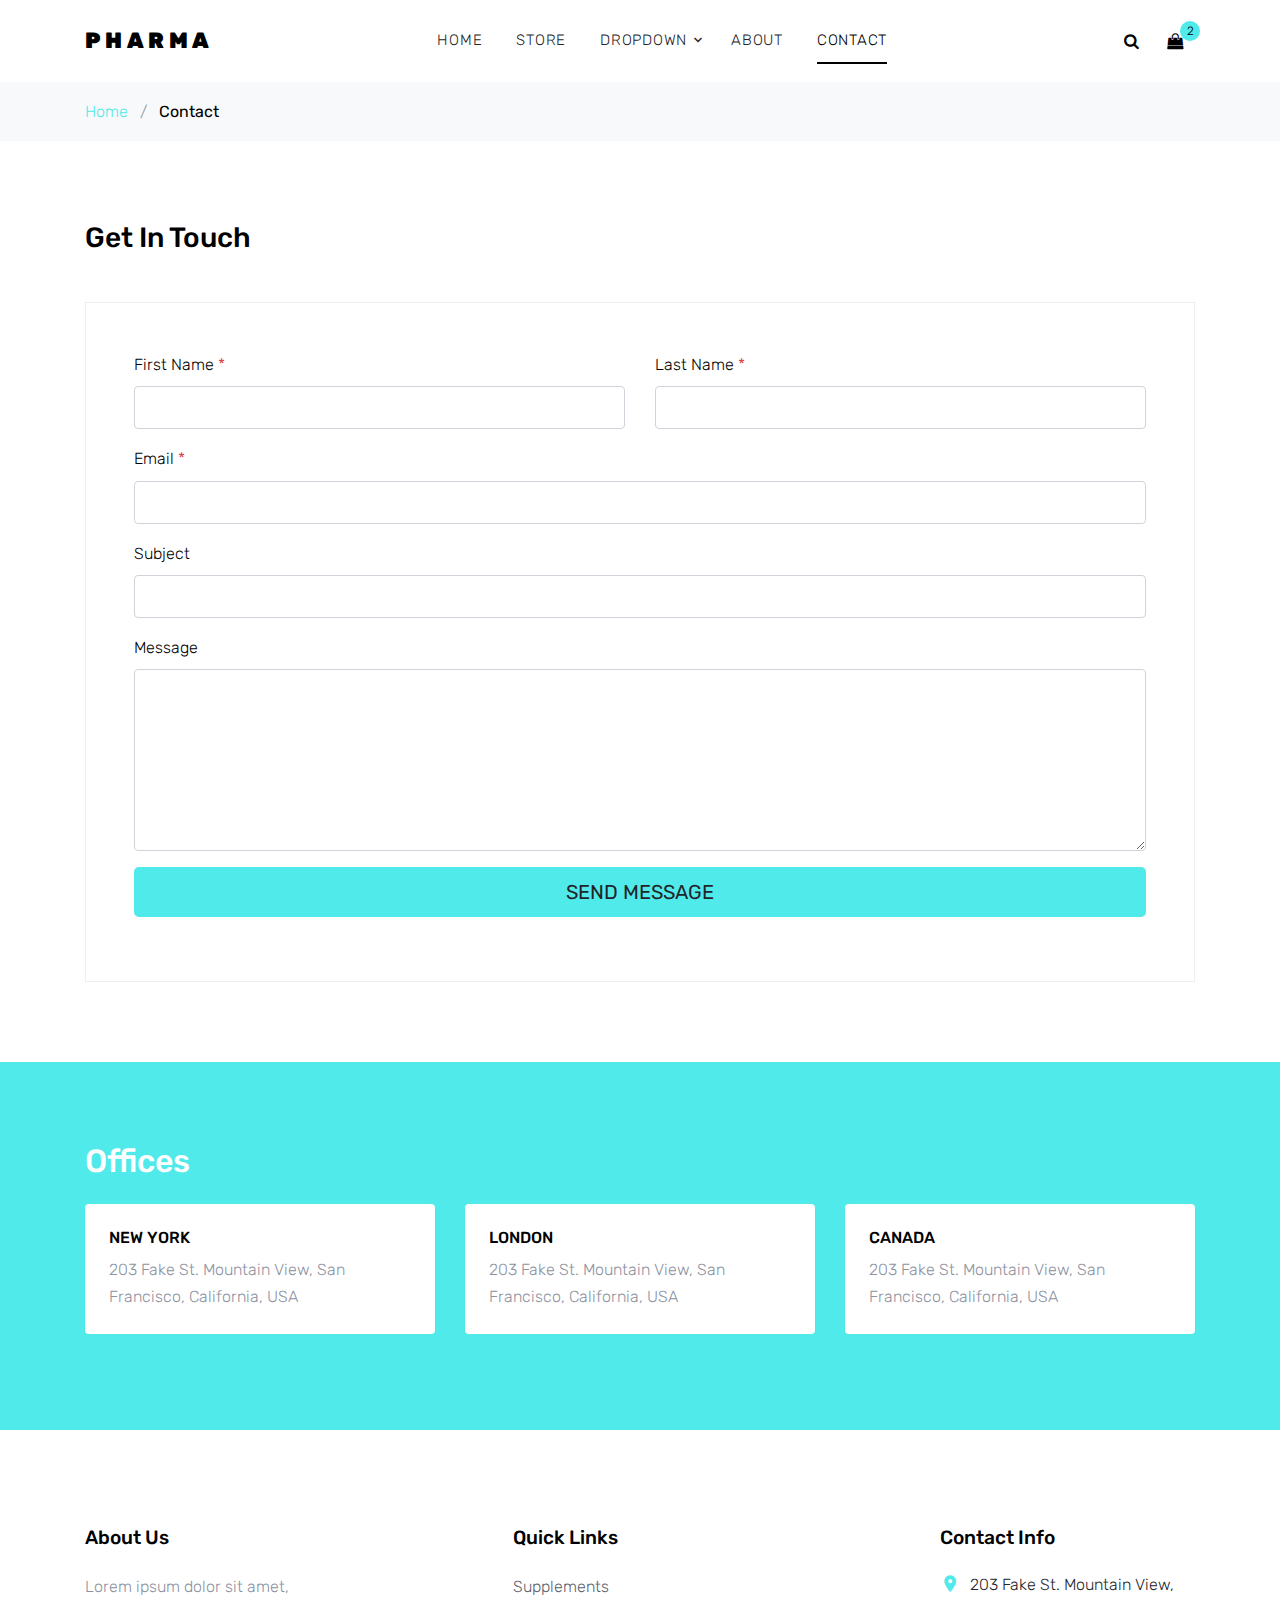
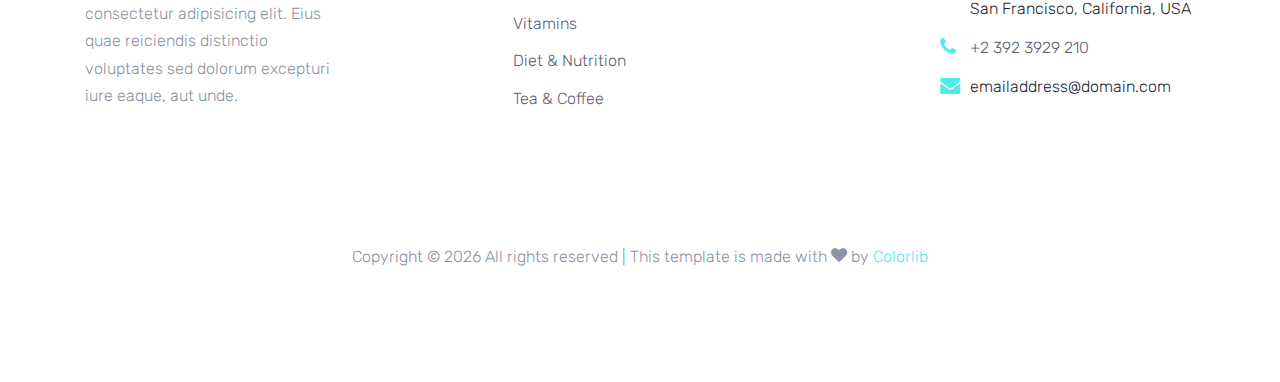
<file: contact.html>
<!DOCTYPE html>
<html lang="en">

<head>
  <title>Pharma &mdash; Colorlib Template</title>
  <meta charset="utf-8">
  <meta name="viewport" content="width=device-width, initial-scale=1, shrink-to-fit=no">

  <link href="https://fonts.googleapis.com/css?family=Rubik:400,700|Crimson+Text:400,400i" rel="stylesheet">
  <link rel="stylesheet" href="fonts/icomoon/style.css">

  <link rel="stylesheet" href="css/bootstrap.min.css">
  <link rel="stylesheet" href="css/magnific-popup.css">
  <link rel="stylesheet" href="css/jquery-ui.css">
  <link rel="stylesheet" href="css/owl.carousel.min.css">
  <link rel="stylesheet" href="css/owl.theme.default.min.css">


  <link rel="stylesheet" href="css/aos.css">

  <link rel="stylesheet" href="css/style.css">

</head>

<body>

  <div class="site-wrap">


    <div class="site-navbar py-2">

      <div class="search-wrap">
        <div class="container">
          <a href="#" class="search-close js-search-close"><span class="icon-close2"></span></a>
          <form action="#" method="post">
            <input type="text" class="form-control" placeholder="Search keyword and hit enter...">
          </form>
        </div>
      </div>

      <div class="container">
        <div class="d-flex align-items-center justify-content-between">
          <div class="logo">
            <div class="site-logo">
              <a href="index.html" class="js-logo-clone">Pharma</a>
            </div>
          </div>
          <div class="main-nav d-none d-lg-block">
            <nav class="site-navigation text-right text-md-center" role="navigation">
              <ul class="site-menu js-clone-nav d-none d-lg-block">
                <li><a href="index.html">Home</a></li>
                <li><a href="shop.html">Store</a></li>
                <li class="has-children">
                  <a href="#">Dropdown</a>
                  <ul class="dropdown">
                    <li><a href="#">Supplements</a></li>
                    <li class="has-children">
                      <a href="#">Vitamins</a>
                      <ul class="dropdown">
                        <li><a href="#">Supplements</a></li>
                        <li><a href="#">Vitamins</a></li>
                        <li><a href="#">Diet &amp; Nutrition</a></li>
                        <li><a href="#">Tea &amp; Coffee</a></li>
                      </ul>
                    </li>
                    <li><a href="#">Diet &amp; Nutrition</a></li>
                    <li><a href="#">Tea &amp; Coffee</a></li>

                  </ul>
                </li>
                <li><a href="about.html">About</a></li>
                <li class="active"><a href="contact.html">Contact</a></li>
              </ul>
            </nav>
          </div>
          <div class="icons">
            <a href="#" class="icons-btn d-inline-block js-search-open"><span class="icon-search"></span></a>
            <a href="cart.html" class="icons-btn d-inline-block bag">
              <span class="icon-shopping-bag"></span>
              <span class="number">2</span>
            </a>
            <a href="#" class="site-menu-toggle js-menu-toggle ml-3 d-inline-block d-lg-none"><span
                class="icon-menu"></span></a>
          </div>
        </div>
      </div>
    </div>

    <div class="bg-light py-3">
      <div class="container">
        <div class="row">
          <div class="col-md-12 mb-0">
            <a href="index.html">Home</a> <span class="mx-2 mb-0">/</span>
            <strong class="text-black">Contact</strong>
          </div>
        </div>
      </div>
    </div>

    <div class="site-section">
      <div class="container">
        <div class="row">
          <div class="col-md-12">
            <h2 class="h3 mb-5 text-black">Get In Touch</h2>
          </div>
          <div class="col-md-12">
    
            <form action="#" method="post">
    
              <div class="p-3 p-lg-5 border">
                <div class="form-group row">
                  <div class="col-md-6">
                    <label for="c_fname" class="text-black">First Name <span class="text-danger">*</span></label>
                    <input type="text" class="form-control" id="c_fname" name="c_fname">
                  </div>
                  <div class="col-md-6">
                    <label for="c_lname" class="text-black">Last Name <span class="text-danger">*</span></label>
                    <input type="text" class="form-control" id="c_lname" name="c_lname">
                  </div>
                </div>
                <div class="form-group row">
                  <div class="col-md-12">
                    <label for="c_email" class="text-black">Email <span class="text-danger">*</span></label>
                    <input type="email" class="form-control" id="c_email" name="c_email" placeholder="">
                  </div>
                </div>
                <div class="form-group row">
                  <div class="col-md-12">
                    <label for="c_subject" class="text-black">Subject </label>
                    <input type="text" class="form-control" id="c_subject" name="c_subject">
                  </div>
                </div>
    
                <div class="form-group row">
                  <div class="col-md-12">
                    <label for="c_message" class="text-black">Message </label>
                    <textarea name="c_message" id="c_message" cols="30" rows="7" class="form-control"></textarea>
                  </div>
                </div>
                <div class="form-group row">
                  <div class="col-lg-12">
                    <input type="submit" class="btn btn-primary btn-lg btn-block" value="Send Message">
                  </div>
                </div>
              </div>
            </form>
          </div>
          
        </div>
      </div>
    </div>



    <div class="site-section bg-primary">
      <div class="container">
        <div class="row">
          <div class="col-12">
            <h2 class="text-white mb-4">Offices</h2>
          </div>
          <div class="col-lg-4">
            <div class="p-4 bg-white mb-3 rounded">
              <span class="d-block text-black h6 text-uppercase">New York</span>
              <p class="mb-0">203 Fake St. Mountain View, San Francisco, California, USA</p>
            </div>
          </div>
          <div class="col-lg-4">
            <div class="p-4 bg-white mb-3 rounded">
              <span class="d-block text-black h6 text-uppercase">London</span>
              <p class="mb-0">203 Fake St. Mountain View, San Francisco, California, USA</p>
            </div>
          </div>
          <div class="col-lg-4">
            <div class="p-4 bg-white mb-3 rounded">
              <span class="d-block text-black h6 text-uppercase">Canada</span>
              <p class="mb-0">203 Fake St. Mountain View, San Francisco, California, USA</p>
            </div>
          </div>
        </div>
      </div>
      
    </div>


    <footer class="site-footer">
      <div class="container">
        <div class="row">
          <div class="col-md-6 col-lg-3 mb-4 mb-lg-0">

            <div class="block-7">
              <h3 class="footer-heading mb-4">About Us</h3>
              <p>Lorem ipsum dolor sit amet, consectetur adipisicing elit. Eius quae reiciendis distinctio voluptates
                sed dolorum excepturi iure eaque, aut unde.</p>
            </div>

          </div>
          <div class="col-lg-3 mx-auto mb-5 mb-lg-0">
            <h3 class="footer-heading mb-4">Quick Links</h3>
            <ul class="list-unstyled">
              <li><a href="#">Supplements</a></li>
              <li><a href="#">Vitamins</a></li>
              <li><a href="#">Diet &amp; Nutrition</a></li>
              <li><a href="#">Tea &amp; Coffee</a></li>
            </ul>
          </div>

          <div class="col-md-6 col-lg-3">
            <div class="block-5 mb-5">
              <h3 class="footer-heading mb-4">Contact Info</h3>
              <ul class="list-unstyled">
                <li class="address">203 Fake St. Mountain View, San Francisco, California, USA</li>
                <li class="phone"><a href="tel://23923929210">+2 392 3929 210</a></li>
                <li class="email">emailaddress@domain.com</li>
              </ul>
            </div>


          </div>
        </div>
        <div class="row pt-5 mt-5 text-center">
          <div class="col-md-12">
            <p>
              <!-- Link back to Colorlib can't be removed. Template is licensed under CC BY 3.0. -->
              Copyright &copy;
              <script>document.write(new Date().getFullYear());</script> All rights reserved | This template is made
              with <i class="icon-heart" aria-hidden="true"></i> by <a href="https://colorlib.com" target="_blank"
                class="text-primary">Colorlib</a>
              <!-- Link back to Colorlib can't be removed. Template is licensed under CC BY 3.0. -->
            </p>
          </div>

        </div>
      </div>
    </footer>
  </div>

  <script src="js/jquery-3.3.1.min.js"></script>
  <script src="js/jquery-ui.js"></script>
  <script src="js/popper.min.js"></script>
  <script src="js/bootstrap.min.js"></script>
  <script src="js/owl.carousel.min.js"></script>
  <script src="js/jquery.magnific-popup.min.js"></script>
  <script src="js/aos.js"></script>

  <script src="js/main.js"></script>

</body>

</html>
</file>
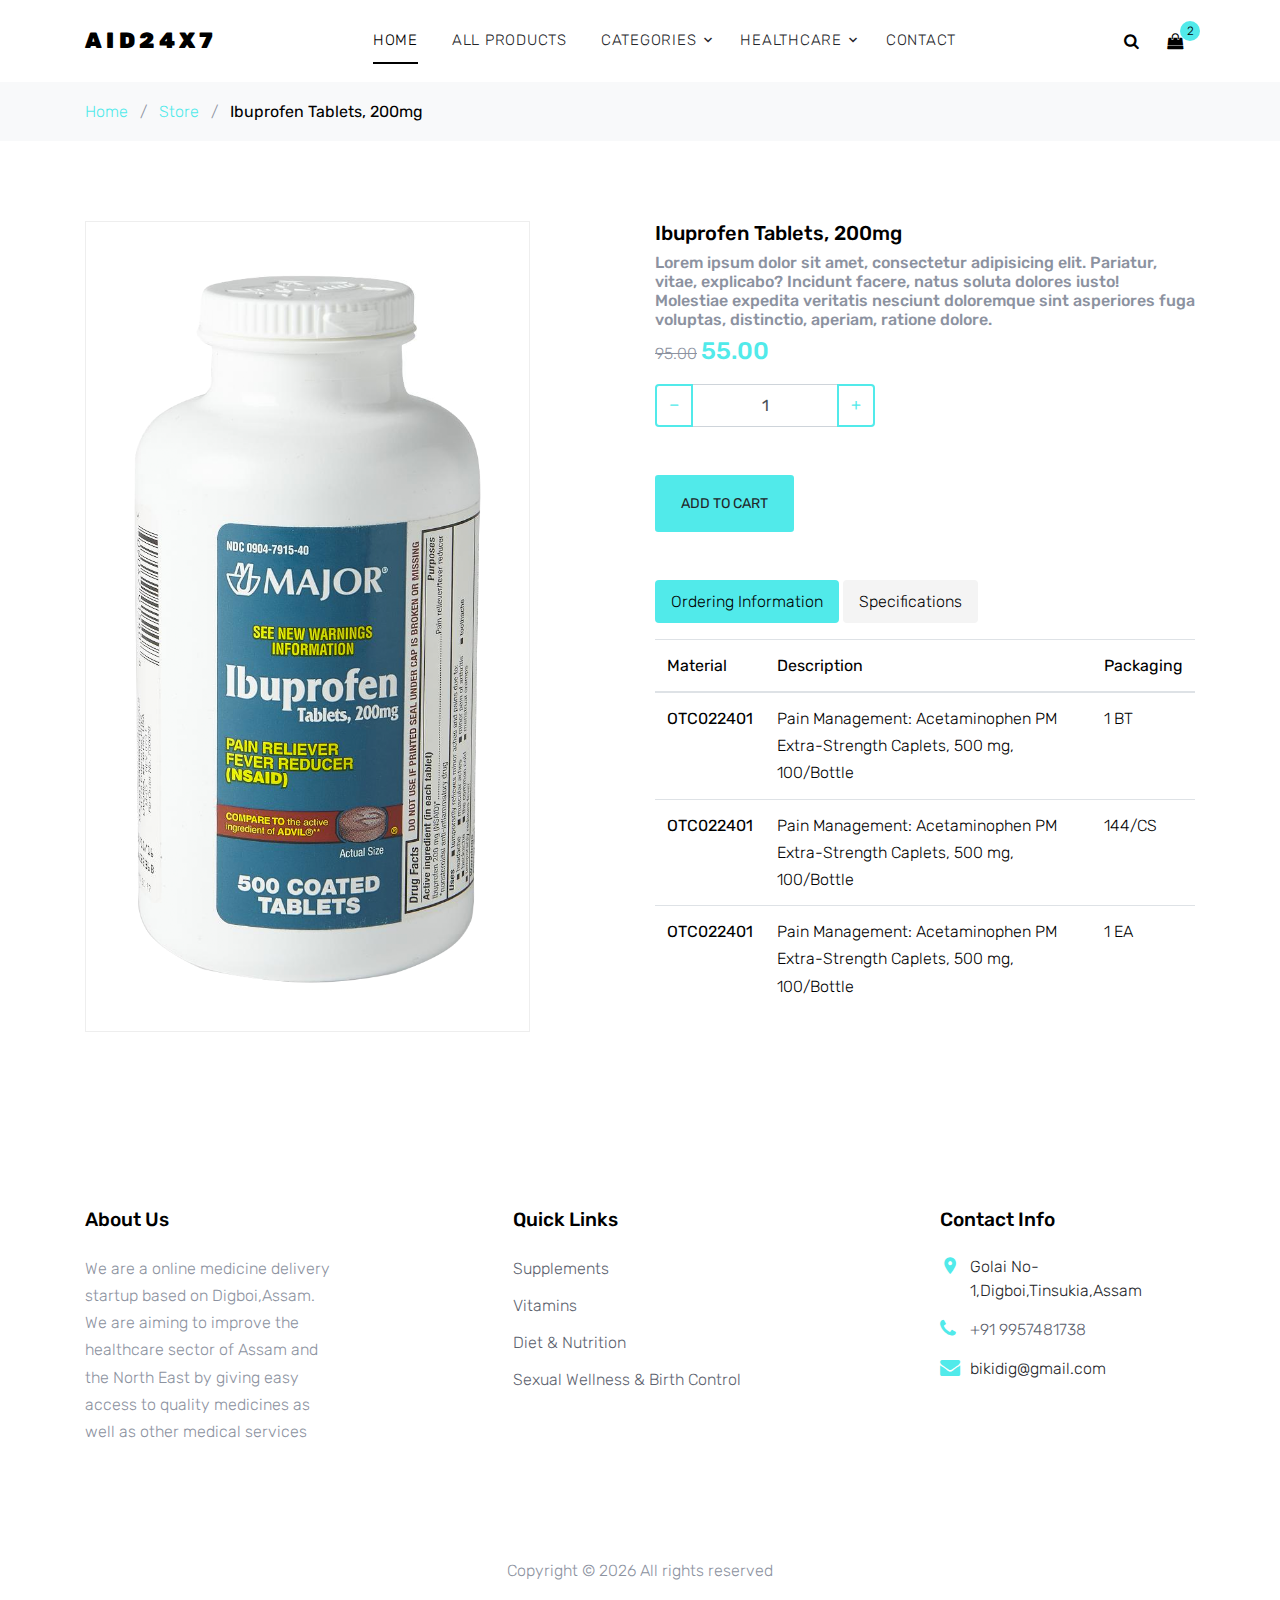
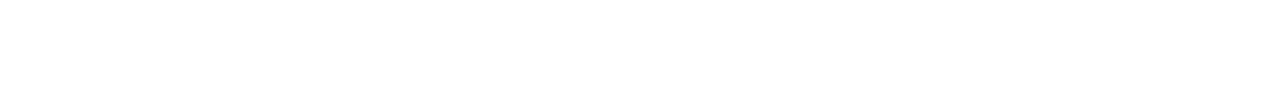
<file: shop-single.html>
<!DOCTYPE html>
<html lang="en">

<head>
  <title>AID24x7 &mdash; Medicine Store</title>
  <meta charset="utf-8">
  <meta name="viewport" content="width=device-width, initial-scale=1, shrink-to-fit=no">

  <link href="https://fonts.googleapis.com/css?family=Rubik:400,700|Crimson+Text:400,400i" rel="stylesheet">
  <link rel="stylesheet" href="fonts/icomoon/style.css">

  <link rel="stylesheet" href="css/bootstrap.min.css">
  <link rel="stylesheet" href="css/magnific-popup.css">
  <link rel="stylesheet" href="css/jquery-ui.css">
  <link rel="stylesheet" href="css/owl.carousel.min.css">
  <link rel="stylesheet" href="css/owl.theme.default.min.css">


  <link rel="stylesheet" href="css/aos.css">

  <link rel="stylesheet" href="css/style.css">

</head>

<body>

  <div class="site-wrap">


    <div class="site-navbar py-2">
    
      <div class="search-wrap">
        <div class="container">
          <a href="#" class="search-close js-search-close"><span class="icon-close2"></span></a>
          <form action="#" method="post">
            <input type="text" class="form-control" placeholder="Search keyword and hit enter...">
          </form>
        </div>
      </div>
    
      <div class="container">
        <div class="d-flex align-items-center justify-content-between">
          <div class="logo">
            <div class="site-logo">
              <a href="index.html" class="js-logo-clone">AID24x7</a>
            </div>
          </div>
          <div class="main-nav d-none d-lg-block">
            <nav class="site-navigation text-right text-md-center" role="navigation">
              <ul class="site-menu js-clone-nav d-none d-lg-block">
                <li class="active"><a href="index.html">Home</a></li>
                <li><a href="#">All Products</a></li>
                <li class="has-children">
                  <a href="#">Categories</a>
                  <ul class="dropdown">
                    <li><a href="#">Allopathic</a></li>
                    <li><a href="#">Ayurvedic</a></li>
                    <li><a href="#">Homeopathic</a></li>
                    <li class="has-children">
                      <a href="#">Wellness</a>
                      <ul class="dropdown">
                        <li><a href="#">Supplements</a></li>
                        <li><a href="#">Vitamins</a></li>
                        <li><a href="#">Diet &amp; Nutrition</a></li>
                        <li><a href="#">Tea &amp; Coffee</a></li>
                      </ul>
                    </li>
                    <li><a href="#">Grooming &amp; Nutrition</a></li>
                    <li><a href="#">Baby Care</a></li>
                    <li><a href="#">Sexual Health</a></li>

                  </ul>
                </li>
                <li class="has-children">
                  <a href="#">Healthcare</a>
                  <ul class="dropdown">
                    <li><a href="#">Supplements</a></li>
                    <li class="has-children">
                      <a href="#">Vitamins</a>
                      <ul class="dropdown">
                        <li><a href="#">Supplements</a></li>
                        <li><a href="#">Vitamins</a></li>
                        <li><a href="#">Diet &amp; Nutrition</a></li>
                        <li><a href="#">Tea &amp; Coffee</a></li>
                      </ul>
                    </li>
                    <li><a href="#">Diet &amp; Nutrition</a></li>
                    <li><a href="#">Tea &amp; Coffee</a></li>

                  </ul>
                </li>
                <!-- <li><a href="about.html">About</a></li> -->
                <li><a href="#">Contact</a></li>
              </ul>
            </nav>
          </div>
          <div class="icons">
            <a href="#" class="icons-btn d-inline-block js-search-open"><span class="icon-search"></span></a>
            <a href="cart.html" class="icons-btn d-inline-block bag">
              <span class="icon-shopping-bag"></span>
              <span class="number">2</span>
            </a>
            <a href="#" class="site-menu-toggle js-menu-toggle ml-3 d-inline-block d-lg-none"><span
                class="icon-menu"></span></a>
          </div>
        </div>
      </div>
    </div>

    <div class="bg-light py-3">
      <div class="container">
        <div class="row">
          <div class="col-md-12 mb-0"><a href="index.html">Home</a> <span class="mx-2 mb-0">/</span> <a
              href="shop.html">Store</a> <span class="mx-2 mb-0">/</span> <strong class="text-black">Ibuprofen Tablets, 200mg</strong></div>
        </div>
      </div>
    </div>

    <div class="site-section">
      <div class="container">
        <div class="row">
          <div class="col-md-5 mr-auto">
            <div class="border text-center">
              <img src="images/product_07_large.png" alt="Image" class="img-fluid p-5">
            </div>
          </div>
          <div class="col-md-6">
            <h5 class="text-black">Ibuprofen Tablets, 200mg</h5>
            <h6>Lorem ipsum dolor sit amet, consectetur adipisicing elit. Pariatur, vitae, explicabo? Incidunt facere, natus
              soluta dolores iusto! Molestiae expedita veritatis nesciunt doloremque sint asperiores fuga voluptas,
              distinctio, aperiam, ratione dolore.</h6>
            

            <p><del>95.00</del>  <strong class="text-primary h4">55.00</strong></p>

            
            
            <div class="mb-5">
              <div class="input-group mb-3" style="max-width: 220px;">
                <div class="input-group-prepend">
                  <button class="btn btn-outline-primary js-btn-minus" type="button">&minus;</button>
                </div>
                <input type="text" class="form-control text-center" value="1" placeholder=""
                  aria-label="Example text with button addon" aria-describedby="button-addon1">
                <div class="input-group-append">
                  <button class="btn btn-outline-primary js-btn-plus" type="button">&plus;</button>
                </div>
              </div>
    
            </div>
            <p><a href="cart.html" class="buy-now btn btn-sm height-auto px-4 py-3 btn-primary">Add To Cart</a></p>

            <div class="mt-5">
              <ul class="nav nav-pills mb-3 custom-pill" id="pills-tab" role="tablist">
                <li class="nav-item">
                  <a class="nav-link active" id="pills-home-tab" data-toggle="pill" href="#pills-home" role="tab"
                    aria-controls="pills-home" aria-selected="true">Ordering Information</a>
                </li>
                <li class="nav-item">
                  <a class="nav-link" id="pills-profile-tab" data-toggle="pill" href="#pills-profile" role="tab"
                    aria-controls="pills-profile" aria-selected="false">Specifications</a>
                </li>
            
              </ul>
              <div class="tab-content" id="pills-tabContent">
                <div class="tab-pane fade show active" id="pills-home" role="tabpanel" aria-labelledby="pills-home-tab">
                  <table class="table custom-table">
                    <thead>
                      <th>Material</th>
                      <th>Description</th>
                      <th>Packaging</th>
                    </thead>
                    <tbody>
                      <tr>
                        <th scope="row">OTC022401</th>
                        <td>Pain Management: Acetaminophen PM Extra-Strength Caplets, 500 mg, 100/Bottle</td>
                        <td>1 BT</td>
                      </tr>
                      <tr>
                        <th scope="row">OTC022401</th>
                        <td>Pain Management: Acetaminophen PM Extra-Strength Caplets, 500 mg, 100/Bottle</td>
                        <td>144/CS</td>
                      </tr>
                      <tr>
                        <th scope="row">OTC022401</th>
                        <td>Pain Management: Acetaminophen PM Extra-Strength Caplets, 500 mg, 100/Bottle</td>
                        <td>1 EA</td>
                      </tr>
                      
                    </tbody>
                  </table>
                </div>
                <div class="tab-pane fade" id="pills-profile" role="tabpanel" aria-labelledby="pills-profile-tab">
            
                  <table class="table custom-table">
            
                    <tbody>
                      <tr>
                        <td>HPIS CODE</td>
                        <td class="bg-light">999_200_40_0</td>
                      </tr>
                      <tr>
                        <td>HEALTHCARE PROVIDERS ONLY</td>
                        <td class="bg-light">No</td>
                      </tr>
                      <tr>
                        <td>LATEX FREE</td>
                        <td class="bg-light">Yes, No</td>
                      </tr>
                      <tr>
                        <td>MEDICATION ROUTE</td>
                        <td class="bg-light">Topical</td>
                      </tr>
                    </tbody>
                  </table>
            
                </div>
            
              </div>
            </div>

    
          </div>
        </div>
      </div>
    </div>

    


    <footer class="site-footer">
      <div class="container">
        <div class="row">
          <div class="col-md-6 col-lg-3 mb-4 mb-lg-0">

            <div class="block-7">
              <h3 class="footer-heading mb-4">About Us</h3>
              <p>We are a online medicine delivery startup based on Digboi,Assam. We are aiming to improve the healthcare sector of Assam and the North East by giving easy access to quality medicines as well as other medical services</p>
            </div>

          </div>
          <div class="col-lg-3 mx-auto mb-5 mb-lg-0">
            <h3 class="footer-heading mb-4">Quick Links</h3>
            <ul class="list-unstyled">
              <li><a href="#">Supplements</a></li>
              <li><a href="#">Vitamins</a></li>
              <li><a href="#">Diet &amp; Nutrition</a></li>
              <li><a href="#">Sexual Wellness &amp; Birth Control</a></li>
            </ul>
          </div>

          <div class="col-md-6 col-lg-3">
            <div class="block-5 mb-5">
              <h3 class="footer-heading mb-4">Contact Info</h3>
              <ul class="list-unstyled">
                <li class="address">Golai No-1,Digboi,Tinsukia,Assam</li>
                <li class="phone"><a href="#">+91 9957481738</a></li>
                <li class="email">bikidig@gmail.com</li>
              </ul>
            </div>


          </div>
        </div>
        <div class="row pt-5 mt-5 text-center">
          <div class="col-md-12">
            <p>
              Copyright &copy;
              <script>document.write(new Date().getFullYear());</script> All rights reserved 
            </p>
          </div>

        </div>
      </div>
    </footer>
  </div>

  <script src="js/jquery-3.3.1.min.js"></script>
  <script src="js/jquery-ui.js"></script>
  <script src="js/popper.min.js"></script>
  <script src="js/bootstrap.min.js"></script>
  <script src="js/owl.carousel.min.js"></script>
  <script src="js/jquery.magnific-popup.min.js"></script>
  <script src="js/aos.js"></script>

  <script src="js/main.js"></script>

</body>

</html>
</file>
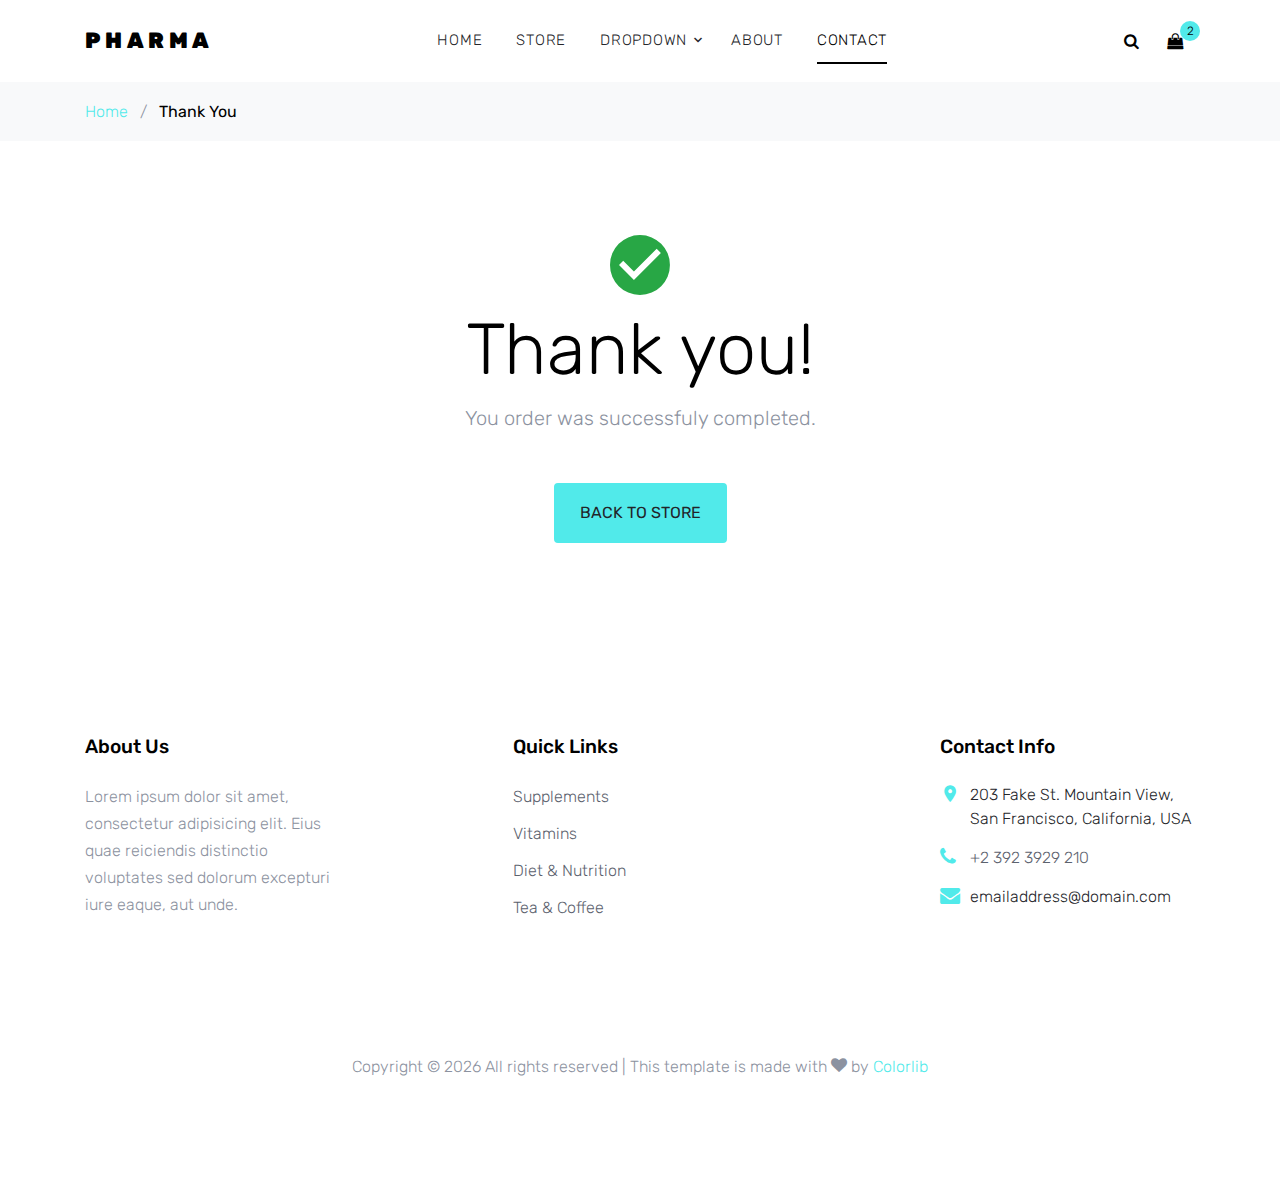
<file: thankyou.html>
<!DOCTYPE html>
<html lang="en">

<head>
  <title>Pharma &mdash; Colorlib Template</title>
  <meta charset="utf-8">
  <meta name="viewport" content="width=device-width, initial-scale=1, shrink-to-fit=no">

  <link href="https://fonts.googleapis.com/css?family=Rubik:400,700|Crimson+Text:400,400i" rel="stylesheet">
  <link rel="stylesheet" href="fonts/icomoon/style.css">

  <link rel="stylesheet" href="css/bootstrap.min.css">
  <link rel="stylesheet" href="css/magnific-popup.css">
  <link rel="stylesheet" href="css/jquery-ui.css">
  <link rel="stylesheet" href="css/owl.carousel.min.css">
  <link rel="stylesheet" href="css/owl.theme.default.min.css">


  <link rel="stylesheet" href="css/aos.css">

  <link rel="stylesheet" href="css/style.css">

</head>

<body>

  <div class="site-wrap">


    <div class="site-navbar py-2">

      <div class="search-wrap">
        <div class="container">
          <a href="#" class="search-close js-search-close"><span class="icon-close2"></span></a>
          <form action="#" method="post">
            <input type="text" class="form-control" placeholder="Search keyword and hit enter...">
          </form>
        </div>
      </div>

      <div class="container">
        <div class="d-flex align-items-center justify-content-between">
          <div class="logo">
            <div class="site-logo">
              <a href="index.html" class="js-logo-clone">Pharma</a>
            </div>
          </div>
          <div class="main-nav d-none d-lg-block">
            <nav class="site-navigation text-right text-md-center" role="navigation">
              <ul class="site-menu js-clone-nav d-none d-lg-block">
                <li><a href="index.html">Home</a></li>
                <li><a href="shop.html">Store</a></li>
                <li class="has-children">
                  <a href="#">Dropdown</a>
                  <ul class="dropdown">
                    <li><a href="#">Supplements</a></li>
                    <li class="has-children">
                      <a href="#">Vitamins</a>
                      <ul class="dropdown">
                        <li><a href="#">Supplements</a></li>
                        <li><a href="#">Vitamins</a></li>
                        <li><a href="#">Diet &amp; Nutrition</a></li>
                        <li><a href="#">Tea &amp; Coffee</a></li>
                      </ul>
                    </li>
                    <li><a href="#">Diet &amp; Nutrition</a></li>
                    <li><a href="#">Tea &amp; Coffee</a></li>

                  </ul>
                </li>
                <li><a href="about.html">About</a></li>
                <li class="active"><a href="contact.html">Contact</a></li>
              </ul>
            </nav>
          </div>
          <div class="icons">
            <a href="#" class="icons-btn d-inline-block js-search-open"><span class="icon-search"></span></a>
            <a href="cart.html" class="icons-btn d-inline-block bag">
              <span class="icon-shopping-bag"></span>
              <span class="number">2</span>
            </a>
            <a href="#" class="site-menu-toggle js-menu-toggle ml-3 d-inline-block d-lg-none"><span
                class="icon-menu"></span></a>
          </div>
        </div>
      </div>
    </div>

    <div class="bg-light py-3">
      <div class="container">
        <div class="row">
          <div class="col-md-12 mb-0"><a href="index.html">Home</a> <span class="mx-2 mb-0">/</span> <strong
              class="text-black">Thank You</strong></div>
        </div>
      </div>
    </div>
    
    <div class="site-section">
      <div class="container">
        <div class="row">
          <div class="col-md-12 text-center">
            <span class="icon-check_circle display-3 text-success"></span>
            <h2 class="display-3 text-black">Thank you!</h2>
            <p class="lead mb-5">You order was successfuly completed.</p>
            <p><a href="shop.html" class="btn btn-md height-auto px-4 py-3 btn-primary">Back to store</a></p>
          </div>
        </div>
      </div>
    </div>


    <footer class="site-footer">
      <div class="container">
        <div class="row">
          <div class="col-md-6 col-lg-3 mb-4 mb-lg-0">

            <div class="block-7">
              <h3 class="footer-heading mb-4">About Us</h3>
              <p>Lorem ipsum dolor sit amet, consectetur adipisicing elit. Eius quae reiciendis distinctio voluptates
                sed dolorum excepturi iure eaque, aut unde.</p>
            </div>

          </div>
          <div class="col-lg-3 mx-auto mb-5 mb-lg-0">
            <h3 class="footer-heading mb-4">Quick Links</h3>
            <ul class="list-unstyled">
              <li><a href="#">Supplements</a></li>
              <li><a href="#">Vitamins</a></li>
              <li><a href="#">Diet &amp; Nutrition</a></li>
              <li><a href="#">Tea &amp; Coffee</a></li>
            </ul>
          </div>

          <div class="col-md-6 col-lg-3">
            <div class="block-5 mb-5">
              <h3 class="footer-heading mb-4">Contact Info</h3>
              <ul class="list-unstyled">
                <li class="address">203 Fake St. Mountain View, San Francisco, California, USA</li>
                <li class="phone"><a href="tel://23923929210">+2 392 3929 210</a></li>
                <li class="email">emailaddress@domain.com</li>
              </ul>
            </div>


          </div>
        </div>
        <div class="row pt-5 mt-5 text-center">
          <div class="col-md-12">
            <p>
              <!-- Link back to Colorlib can't be removed. Template is licensed under CC BY 3.0. -->
              Copyright &copy;
              <script>document.write(new Date().getFullYear());</script> All rights reserved | This template is made
              with <i class="icon-heart" aria-hidden="true"></i> by <a href="https://colorlib.com" target="_blank"
                class="text-primary">Colorlib</a>
              <!-- Link back to Colorlib can't be removed. Template is licensed under CC BY 3.0. -->
            </p>
          </div>

        </div>
      </div>
    </footer>
  </div>

  <script src="js/jquery-3.3.1.min.js"></script>
  <script src="js/jquery-ui.js"></script>
  <script src="js/popper.min.js"></script>
  <script src="js/bootstrap.min.js"></script>
  <script src="js/owl.carousel.min.js"></script>
  <script src="js/jquery.magnific-popup.min.js"></script>
  <script src="js/aos.js"></script>

  <script src="js/main.js"></script>

</body>

</html>
</file>
<file: fonts/icomoon/style.css>
@font-face {
  font-family: 'icomoon';
  src:  url('fonts/icomoon.eot?10si43');
  src:  url('fonts/icomoon.eot?10si43#iefix') format('embedded-opentype'),
    url('fonts/icomoon.ttf?10si43') format('truetype'),
    url('fonts/icomoon.woff?10si43') format('woff'),
    url('fonts/icomoon.svg?10si43#icomoon') format('svg');
  font-weight: normal;
  font-style: normal;
}

[class^="icon-"], [class*=" icon-"] {
  /* use !important to prevent issues with browser extensions that change fonts */
  font-family: 'icomoon' !important;
  speak: none;
  font-style: normal;
  font-weight: normal;
  font-variant: normal;
  text-transform: none;
  line-height: 1;

  /* Better Font Rendering =========== */
  -webkit-font-smoothing: antialiased;
  -moz-osx-font-smoothing: grayscale;
}

.icon-asterisk:before {
  content: "\f069";
}
.icon-plus:before {
  content: "\f067";
}
.icon-question:before {
  content: "\f128";
}
.icon-minus:before {
  content: "\f068";
}
.icon-glass:before {
  content: "\f000";
}
.icon-music:before {
  content: "\f001";
}
.icon-search:before {
  content: "\f002";
}
.icon-envelope-o:before {
  content: "\f003";
}
.icon-heart:before {
  content: "\f004";
}
.icon-star:before {
  content: "\f005";
}
.icon-star-o:before {
  content: "\f006";
}
.icon-user:before {
  content: "\f007";
}
.icon-film:before {
  content: "\f008";
}
.icon-th-large:before {
  content: "\f009";
}
.icon-th:before {
  content: "\f00a";
}
.icon-th-list:before {
  content: "\f00b";
}
.icon-check:before {
  content: "\f00c";
}
.icon-close:before {
  content: "\f00d";
}
.icon-remove:before {
  content: "\f00d";
}
.icon-times:before {
  content: "\f00d";
}
.icon-search-plus:before {
  content: "\f00e";
}
.icon-search-minus:before {
  content: "\f010";
}
.icon-power-off:before {
  content: "\f011";
}
.icon-signal:before {
  content: "\f012";
}
.icon-cog:before {
  content: "\f013";
}
.icon-gear:before {
  content: "\f013";
}
.icon-trash-o:before {
  content: "\f014";
}
.icon-home:before {
  content: "\f015";
}
.icon-file-o:before {
  content: "\f016";
}
.icon-clock-o:before {
  content: "\f017";
}
.icon-road:before {
  content: "\f018";
}
.icon-download:before {
  content: "\f019";
}
.icon-arrow-circle-o-down:before {
  content: "\f01a";
}
.icon-arrow-circle-o-up:before {
  content: "\f01b";
}
.icon-inbox:before {
  content: "\f01c";
}
.icon-play-circle-o:before {
  content: "\f01d";
}
.icon-repeat:before {
  content: "\f01e";
}
.icon-rotate-right:before {
  content: "\f01e";
}
.icon-refresh:before {
  content: "\f021";
}
.icon-list-alt:before {
  content: "\f022";
}
.icon-lock:before {
  content: "\f023";
}
.icon-flag:before {
  content: "\f024";
}
.icon-headphones:before {
  content: "\f025";
}
.icon-volume-off:before {
  content: "\f026";
}
.icon-volume-down:before {
  content: "\f027";
}
.icon-volume-up:before {
  content: "\f028";
}
.icon-qrcode:before {
  content: "\f029";
}
.icon-barcode:before {
  content: "\f02a";
}
.icon-tag:before {
  content: "\f02b";
}
.icon-tags:before {
  content: "\f02c";
}
.icon-book:before {
  content: "\f02d";
}
.icon-bookmark:before {
  content: "\f02e";
}
.icon-print:before {
  content: "\f02f";
}
.icon-camera:before {
  content: "\f030";
}
.icon-font:before {
  content: "\f031";
}
.icon-bold:before {
  content: "\f032";
}
.icon-italic:before {
  content: "\f033";
}
.icon-text-height:before {
  content: "\f034";
}
.icon-text-width:before {
  content: "\f035";
}
.icon-align-left:before {
  content: "\f036";
}
.icon-align-center:before {
  content: "\f037";
}
.icon-align-right:before {
  content: "\f038";
}
.icon-align-justify:before {
  content: "\f039";
}
.icon-list:before {
  content: "\f03a";
}
.icon-dedent:before {
  content: "\f03b";
}
.icon-outdent:before {
  content: "\f03b";
}
.icon-indent:before {
  content: "\f03c";
}
.icon-video-camera:before {
  content: "\f03d";
}
.icon-image:before {
  content: "\f03e";
}
.icon-photo:before {
  content: "\f03e";
}
.icon-picture-o:before {
  content: "\f03e";
}
.icon-pencil:before {
  content: "\f040";
}
.icon-map-marker:before {
  content: "\f041";
}
.icon-adjust:before {
  content: "\f042";
}
.icon-tint:before {
  content: "\f043";
}
.icon-edit:before {
  content: "\f044";
}
.icon-pencil-square-o:before {
  content: "\f044";
}
.icon-share-square-o:before {
  content: "\f045";
}
.icon-check-square-o:before {
  content: "\f046";
}
.icon-arrows:before {
  content: "\f047";
}
.icon-step-backward:before {
  content: "\f048";
}
.icon-fast-backward:before {
  content: "\f049";
}
.icon-backward:before {
  content: "\f04a";
}
.icon-play:before {
  content: "\f04b";
}
.icon-pause:before {
  content: "\f04c";
}
.icon-stop:before {
  content: "\f04d";
}
.icon-forward:before {
  content: "\f04e";
}
.icon-fast-forward:before {
  content: "\f050";
}
.icon-step-forward:before {
  content: "\f051";
}
.icon-eject:before {
  content: "\f052";
}
.icon-chevron-left:before {
  content: "\f053";
}
.icon-chevron-right:before {
  content: "\f054";
}
.icon-plus-circle:before {
  content: "\f055";
}
.icon-minus-circle:before {
  content: "\f056";
}
.icon-times-circle:before {
  content: "\f057";
}
.icon-check-circle:before {
  content: "\f058";
}
.icon-question-circle:before {
  content: "\f059";
}
.icon-info-circle:before {
  content: "\f05a";
}
.icon-crosshairs:before {
  content: "\f05b";
}
.icon-times-circle-o:before {
  content: "\f05c";
}
.icon-check-circle-o:before {
  content: "\f05d";
}
.icon-ban:before {
  content: "\f05e";
}
.icon-arrow-left:before {
  content: "\f060";
}
.icon-arrow-right:before {
  content: "\f061";
}
.icon-arrow-up:before {
  content: "\f062";
}
.icon-arrow-down:before {
  content: "\f063";
}
.icon-mail-forward:before {
  content: "\f064";
}
.icon-share:before {
  content: "\f064";
}
.icon-expand:before {
  content: "\f065";
}
.icon-compress:before {
  content: "\f066";
}
.icon-exclamation-circle:before {
  content: "\f06a";
}
.icon-gift:before {
  content: "\f06b";
}
.icon-leaf:before {
  content: "\f06c";
}
.icon-fire:before {
  content: "\f06d";
}
.icon-eye:before {
  content: "\f06e";
}
.icon-eye-slash:before {
  content: "\f070";
}
.icon-exclamation-triangle:before {
  content: "\f071";
}
.icon-warning:before {
  content: "\f071";
}
.icon-plane:before {
  content: "\f072";
}
.icon-calendar:before {
  content: "\f073";
}
.icon-random:before {
  content: "\f074";
}
.icon-comment:before {
  content: "\f075";
}
.icon-magnet:before {
  content: "\f076";
}
.icon-chevron-up:before {
  content: "\f077";
}
.icon-chevron-down:before {
  content: "\f078";
}
.icon-retweet:before {
  content: "\f079";
}
.icon-shopping-cart:before {
  content: "\f07a";
}
.icon-folder:before {
  content: "\f07b";
}
.icon-folder-open:before {
  content: "\f07c";
}
.icon-arrows-v:before {
  content: "\f07d";
}
.icon-arrows-h:before {
  content: "\f07e";
}
.icon-bar-chart:before {
  content: "\f080";
}
.icon-bar-chart-o:before {
  content: "\f080";
}
.icon-twitter-square:before {
  content: "\f081";
}
.icon-facebook-square:before {
  content: "\f082";
}
.icon-camera-retro:before {
  content: "\f083";
}
.icon-key:before {
  content: "\f084";
}
.icon-cogs:before {
  content: "\f085";
}
.icon-gears:before {
  content: "\f085";
}
.icon-comments:before {
  content: "\f086";
}
.icon-thumbs-o-up:before {
  content: "\f087";
}
.icon-thumbs-o-down:before {
  content: "\f088";
}
.icon-star-half:before {
  content: "\f089";
}
.icon-heart-o:before {
  content: "\f08a";
}
.icon-sign-out:before {
  content: "\f08b";
}
.icon-linkedin-square:before {
  content: "\f08c";
}
.icon-thumb-tack:before {
  content: "\f08d";
}
.icon-external-link:before {
  content: "\f08e";
}
.icon-sign-in:before {
  content: "\f090";
}
.icon-trophy:before {
  content: "\f091";
}
.icon-github-square:before {
  content: "\f092";
}
.icon-upload:before {
  content: "\f093";
}
.icon-lemon-o:before {
  content: "\f094";
}
.icon-phone:before {
  content: "\f095";
}
.icon-square-o:before {
  content: "\f096";
}
.icon-bookmark-o:before {
  content: "\f097";
}
.icon-phone-square:before {
  content: "\f098";
}
.icon-twitter:before {
  content: "\f099";
}
.icon-facebook:before {
  content: "\f09a";
}
.icon-facebook-f:before {
  content: "\f09a";
}
.icon-github:before {
  content: "\f09b";
}
.icon-unlock:before {
  content: "\f09c";
}
.icon-credit-card:before {
  content: "\f09d";
}
.icon-feed:before {
  content: "\f09e";
}
.icon-rss:before {
  content: "\f09e";
}
.icon-hdd-o:before {
  content: "\f0a0";
}
.icon-bullhorn:before {
  content: "\f0a1";
}
.icon-bell-o:before {
  content: "\f0a2";
}
.icon-certificate:before {
  content: "\f0a3";
}
.icon-hand-o-right:before {
  content: "\f0a4";
}
.icon-hand-o-left:before {
  content: "\f0a5";
}
.icon-hand-o-up:before {
  content: "\f0a6";
}
.icon-hand-o-down:before {
  content: "\f0a7";
}
.icon-arrow-circle-left:before {
  content: "\f0a8";
}
.icon-arrow-circle-right:before {
  content: "\f0a9";
}
.icon-arrow-circle-up:before {
  content: "\f0aa";
}
.icon-arrow-circle-down:before {
  content: "\f0ab";
}
.icon-globe:before {
  content: "\f0ac";
}
.icon-wrench:before {
  content: "\f0ad";
}
.icon-tasks:before {
  content: "\f0ae";
}
.icon-filter:before {
  content: "\f0b0";
}
.icon-briefcase:before {
  content: "\f0b1";
}
.icon-arrows-alt:before {
  content: "\f0b2";
}
.icon-group:before {
  content: "\f0c0";
}
.icon-users:before {
  content: "\f0c0";
}
.icon-chain:before {
  content: "\f0c1";
}
.icon-link:before {
  content: "\f0c1";
}
.icon-cloud:before {
  content: "\f0c2";
}
.icon-flask:before {
  content: "\f0c3";
}
.icon-cut:before {
  content: "\f0c4";
}
.icon-scissors:before {
  content: "\f0c4";
}
.icon-copy:before {
  content: "\f0c5";
}
.icon-files-o:before {
  content: "\f0c5";
}
.icon-paperclip:before {
  content: "\f0c6";
}
.icon-floppy-o:before {
  content: "\f0c7";
}
.icon-save:before {
  content: "\f0c7";
}
.icon-square:before {
  content: "\f0c8";
}
.icon-bars:before {
  content: "\f0c9";
}
.icon-navicon:before {
  content: "\f0c9";
}
.icon-reorder:before {
  content: "\f0c9";
}
.icon-list-ul:before {
  content: "\f0ca";
}
.icon-list-ol:before {
  content: "\f0cb";
}
.icon-strikethrough:before {
  content: "\f0cc";
}
.icon-underline:before {
  content: "\f0cd";
}
.icon-table:before {
  content: "\f0ce";
}
.icon-magic:before {
  content: "\f0d0";
}
.icon-truck:before {
  content: "\f0d1";
}
.icon-pinterest:before {
  content: "\f0d2";
}
.icon-pinterest-square:before {
  content: "\f0d3";
}
.icon-google-plus-square:before {
  content: "\f0d4";
}
.icon-google-plus:before {
  content: "\f0d5";
}
.icon-money:before {
  content: "\f0d6";
}
.icon-caret-down:before {
  content: "\f0d7";
}
.icon-caret-up:before {
  content: "\f0d8";
}
.icon-caret-left:before {
  content: "\f0d9";
}
.icon-caret-right:before {
  content: "\f0da";
}
.icon-columns:before {
  content: "\f0db";
}
.icon-sort:before {
  content: "\f0dc";
}
.icon-unsorted:before {
  content: "\f0dc";
}
.icon-sort-desc:before {
  content: "\f0dd";
}
.icon-sort-down:before {
  content: "\f0dd";
}
.icon-sort-asc:before {
  content: "\f0de";
}
.icon-sort-up:before {
  content: "\f0de";
}
.icon-envelope:before {
  content: "\f0e0";
}
.icon-linkedin:before {
  content: "\f0e1";
}
.icon-rotate-left:before {
  content: "\f0e2";
}
.icon-undo:before {
  content: "\f0e2";
}
.icon-gavel:before {
  content: "\f0e3";
}
.icon-legal:before {
  content: "\f0e3";
}
.icon-dashboard:before {
  content: "\f0e4";
}
.icon-tachometer:before {
  content: "\f0e4";
}
.icon-comment-o:before {
  content: "\f0e5";
}
.icon-comments-o:before {
  content: "\f0e6";
}
.icon-bolt:before {
  content: "\f0e7";
}
.icon-flash:before {
  content: "\f0e7";
}
.icon-sitemap:before {
  content: "\f0e8";
}
.icon-umbrella:before {
  content: "\f0e9";
}
.icon-clipboard:before {
  content: "\f0ea";
}
.icon-paste:before {
  content: "\f0ea";
}
.icon-lightbulb-o:before {
  content: "\f0eb";
}
.icon-exchange:before {
  content: "\f0ec";
}
.icon-cloud-download:before {
  content: "\f0ed";
}
.icon-cloud-upload:before {
  content: "\f0ee";
}
.icon-user-md:before {
  content: "\f0f0";
}
.icon-stethoscope:before {
  content: "\f0f1";
}
.icon-suitcase:before {
  content: "\f0f2";
}
.icon-bell:before {
  content: "\f0f3";
}
.icon-coffee:before {
  content: "\f0f4";
}
.icon-cutlery:before {
  content: "\f0f5";
}
.icon-file-text-o:before {
  content: "\f0f6";
}
.icon-building-o:before {
  content: "\f0f7";
}
.icon-hospital-o:before {
  content: "\f0f8";
}
.icon-ambulance:before {
  content: "\f0f9";
}
.icon-medkit:before {
  content: "\f0fa";
}
.icon-fighter-jet:before {
  content: "\f0fb";
}
.icon-beer:before {
  content: "\f0fc";
}
.icon-h-square:before {
  content: "\f0fd";
}
.icon-plus-square:before {
  content: "\f0fe";
}
.icon-angle-double-left:before {
  content: "\f100";
}
.icon-angle-double-right:before {
  content: "\f101";
}
.icon-angle-double-up:before {
  content: "\f102";
}
.icon-angle-double-down:before {
  content: "\f103";
}
.icon-angle-left:before {
  content: "\f104";
}
.icon-angle-right:before {
  content: "\f105";
}
.icon-angle-up:before {
  content: "\f106";
}
.icon-angle-down:before {
  content: "\f107";
}
.icon-desktop:before {
  content: "\f108";
}
.icon-laptop:before {
  content: "\f109";
}
.icon-tablet:before {
  content: "\f10a";
}
.icon-mobile:before {
  content: "\f10b";
}
.icon-mobile-phone:before {
  content: "\f10b";
}
.icon-circle-o:before {
  content: "\f10c";
}
.icon-quote-left:before {
  content: "\f10d";
}
.icon-quote-right:before {
  content: "\f10e";
}
.icon-spinner:before {
  content: "\f110";
}
.icon-circle:before {
  content: "\f111";
}
.icon-mail-reply:before {
  content: "\f112";
}
.icon-reply:before {
  content: "\f112";
}
.icon-github-alt:before {
  content: "\f113";
}
.icon-folder-o:before {
  content: "\f114";
}
.icon-folder-open-o:before {
  content: "\f115";
}
.icon-smile-o:before {
  content: "\f118";
}
.icon-frown-o:before {
  content: "\f119";
}
.icon-meh-o:before {
  content: "\f11a";
}
.icon-gamepad:before {
  content: "\f11b";
}
.icon-keyboard-o:before {
  content: "\f11c";
}
.icon-flag-o:before {
  content: "\f11d";
}
.icon-flag-checkered:before {
  content: "\f11e";
}
.icon-terminal:before {
  content: "\f120";
}
.icon-code:before {
  content: "\f121";
}
.icon-mail-reply-all:before {
  content: "\f122";
}
.icon-reply-all:before {
  content: "\f122";
}
.icon-star-half-empty:before {
  content: "\f123";
}
.icon-star-half-full:before {
  content: "\f123";
}
.icon-star-half-o:before {
  content: "\f123";
}
.icon-location-arrow:before {
  content: "\f124";
}
.icon-crop:before {
  content: "\f125";
}
.icon-code-fork:before {
  content: "\f126";
}
.icon-chain-broken:before {
  content: "\f127";
}
.icon-unlink:before {
  content: "\f127";
}
.icon-info:before {
  content: "\f129";
}
.icon-exclamation:before {
  content: "\f12a";
}
.icon-superscript:before {
  content: "\f12b";
}
.icon-subscript:before {
  content: "\f12c";
}
.icon-eraser:before {
  content: "\f12d";
}
.icon-puzzle-piece:before {
  content: "\f12e";
}
.icon-microphone:before {
  content: "\f130";
}
.icon-microphone-slash:before {
  content: "\f131";
}
.icon-shield:before {
  content: "\f132";
}
.icon-calendar-o:before {
  content: "\f133";
}
.icon-fire-extinguisher:before {
  content: "\f134";
}
.icon-rocket:before {
  content: "\f135";
}
.icon-maxcdn:before {
  content: "\f136";
}
.icon-chevron-circle-left:before {
  content: "\f137";
}
.icon-chevron-circle-right:before {
  content: "\f138";
}
.icon-chevron-circle-up:before {
  content: "\f139";
}
.icon-chevron-circle-down:before {
  content: "\f13a";
}
.icon-html5:before {
  content: "\f13b";
}
.icon-css3:before {
  content: "\f13c";
}
.icon-anchor:before {
  content: "\f13d";
}
.icon-unlock-alt:before {
  content: "\f13e";
}
.icon-bullseye:before {
  content: "\f140";
}
.icon-ellipsis-h:before {
  content: "\f141";
}
.icon-ellipsis-v:before {
  content: "\f142";
}
.icon-rss-square:before {
  content: "\f143";
}
.icon-play-circle:before {
  content: "\f144";
}
.icon-ticket:before {
  content: "\f145";
}
.icon-minus-square:before {
  content: "\f146";
}
.icon-minus-square-o:before {
  content: "\f147";
}
.icon-level-up:before {
  content: "\f148";
}
.icon-level-down:before {
  content: "\f149";
}
.icon-check-square:before {
  content: "\f14a";
}
.icon-pencil-square:before {
  content: "\f14b";
}
.icon-external-link-square:before {
  content: "\f14c";
}
.icon-share-square:before {
  content: "\f14d";
}
.icon-compass:before {
  content: "\f14e";
}
.icon-caret-square-o-down:before {
  content: "\f150";
}
.icon-toggle-down:before {
  content: "\f150";
}
.icon-caret-square-o-up:before {
  content: "\f151";
}
.icon-toggle-up:before {
  content: "\f151";
}
.icon-caret-square-o-right:before {
  content: "\f152";
}
.icon-toggle-right:before {
  content: "\f152";
}
.icon-eur:before {
  content: "\f153";
}
.icon-euro:before {
  content: "\f153";
}
.icon-gbp:before {
  content: "\f154";
}
.icon-dollar:before {
  content: "\f155";
}
.icon-usd:before {
  content: "\f155";
}
.icon-inr:before {
  content: "\f156";
}
.icon-rupee:before {
  content: "\f156";
}
.icon-cny:before {
  content: "\f157";
}
.icon-jpy:before {
  content: "\f157";
}
.icon-rmb:before {
  content: "\f157";
}
.icon-yen:before {
  content: "\f157";
}
.icon-rouble:before {
  content: "\f158";
}
.icon-rub:before {
  content: "\f158";
}
.icon-ruble:before {
  content: "\f158";
}
.icon-krw:before {
  content: "\f159";
}
.icon-won:before {
  content: "\f159";
}
.icon-bitcoin:before {
  content: "\f15a";
}
.icon-btc:before {
  content: "\f15a";
}
.icon-file:before {
  content: "\f15b";
}
.icon-file-text:before {
  content: "\f15c";
}
.icon-sort-alpha-asc:before {
  content: "\f15d";
}
.icon-sort-alpha-desc:before {
  content: "\f15e";
}
.icon-sort-amount-asc:before {
  content: "\f160";
}
.icon-sort-amount-desc:before {
  content: "\f161";
}
.icon-sort-numeric-asc:before {
  content: "\f162";
}
.icon-sort-numeric-desc:before {
  content: "\f163";
}
.icon-thumbs-up:before {
  content: "\f164";
}
.icon-thumbs-down:before {
  content: "\f165";
}
.icon-youtube-square:before {
  content: "\f166";
}
.icon-youtube:before {
  content: "\f167";
}
.icon-xing:before {
  content: "\f168";
}
.icon-xing-square:before {
  content: "\f169";
}
.icon-youtube-play:before {
  content: "\f16a";
}
.icon-dropbox:before {
  content: "\f16b";
}
.icon-stack-overflow:before {
  content: "\f16c";
}
.icon-instagram:before {
  content: "\f16d";
}
.icon-flickr:before {
  content: "\f16e";
}
.icon-adn:before {
  content: "\f170";
}
.icon-bitbucket:before {
  content: "\f171";
}
.icon-bitbucket-square:before {
  content: "\f172";
}
.icon-tumblr:before {
  content: "\f173";
}
.icon-tumblr-square:before {
  content: "\f174";
}
.icon-long-arrow-down:before {
  content: "\f175";
}
.icon-long-arrow-up:before {
  content: "\f176";
}
.icon-long-arrow-left:before {
  content: "\f177";
}
.icon-long-arrow-right:before {
  content: "\f178";
}
.icon-apple:before {
  content: "\f179";
}
.icon-windows:before {
  content: "\f17a";
}
.icon-android:before {
  content: "\f17b";
}
.icon-linux:before {
  content: "\f17c";
}
.icon-dribbble:before {
  content: "\f17d";
}
.icon-skype:before {
  content: "\f17e";
}
.icon-foursquare:before {
  content: "\f180";
}
.icon-trello:before {
  content: "\f181";
}
.icon-female:before {
  content: "\f182";
}
.icon-male:before {
  content: "\f183";
}
.icon-gittip:before {
  content: "\f184";
}
.icon-gratipay:before {
  content: "\f184";
}
.icon-sun-o:before {
  content: "\f185";
}
.icon-moon-o:before {
  content: "\f186";
}
.icon-archive:before {
  content: "\f187";
}
.icon-bug:before {
  content: "\f188";
}
.icon-vk:before {
  content: "\f189";
}
.icon-weibo:before {
  content: "\f18a";
}
.icon-renren:before {
  content: "\f18b";
}
.icon-pagelines:before {
  content: "\f18c";
}
.icon-stack-exchange:before {
  content: "\f18d";
}
.icon-arrow-circle-o-right:before {
  content: "\f18e";
}
.icon-arrow-circle-o-left:before {
  content: "\f190";
}
.icon-caret-square-o-left:before {
  content: "\f191";
}
.icon-toggle-left:before {
  content: "\f191";
}
.icon-dot-circle-o:before {
  content: "\f192";
}
.icon-wheelchair:before {
  content: "\f193";
}
.icon-vimeo-square:before {
  content: "\f194";
}
.icon-try:before {
  content: "\f195";
}
.icon-turkish-lira:before {
  content: "\f195";
}
.icon-plus-square-o:before {
  content: "\f196";
}
.icon-space-shuttle:before {
  content: "\f197";
}
.icon-slack:before {
  content: "\f198";
}
.icon-envelope-square:before {
  content: "\f199";
}
.icon-wordpress:before {
  content: "\f19a";
}
.icon-openid:before {
  content: "\f19b";
}
.icon-bank:before {
  content: "\f19c";
}
.icon-institution:before {
  content: "\f19c";
}
.icon-university:before {
  content: "\f19c";
}
.icon-graduation-cap:before {
  content: "\f19d";
}
.icon-mortar-board:before {
  content: "\f19d";
}
.icon-yahoo:before {
  content: "\f19e";
}
.icon-google:before {
  content: "\f1a0";
}
.icon-reddit:before {
  content: "\f1a1";
}
.icon-reddit-square:before {
  content: "\f1a2";
}
.icon-stumbleupon-circle:before {
  content: "\f1a3";
}
.icon-stumbleupon:before {
  content: "\f1a4";
}
.icon-delicious:before {
  content: "\f1a5";
}
.icon-digg:before {
  content: "\f1a6";
}
.icon-pied-piper-pp:before {
  content: "\f1a7";
}
.icon-pied-piper-alt:before {
  content: "\f1a8";
}
.icon-drupal:before {
  content: "\f1a9";
}
.icon-joomla:before {
  content: "\f1aa";
}
.icon-language:before {
  content: "\f1ab";
}
.icon-fax:before {
  content: "\f1ac";
}
.icon-building:before {
  content: "\f1ad";
}
.icon-child:before {
  content: "\f1ae";
}
.icon-paw:before {
  content: "\f1b0";
}
.icon-spoon:before {
  content: "\f1b1";
}
.icon-cube:before {
  content: "\f1b2";
}
.icon-cubes:before {
  content: "\f1b3";
}
.icon-behance:before {
  content: "\f1b4";
}
.icon-behance-square:before {
  content: "\f1b5";
}
.icon-steam:before {
  content: "\f1b6";
}
.icon-steam-square:before {
  content: "\f1b7";
}
.icon-recycle:before {
  content: "\f1b8";
}
.icon-automobile:before {
  content: "\f1b9";
}
.icon-car:before {
  content: "\f1b9";
}
.icon-cab:before {
  content: "\f1ba";
}
.icon-taxi:before {
  content: "\f1ba";
}
.icon-tree:before {
  content: "\f1bb";
}
.icon-spotify:before {
  content: "\f1bc";
}
.icon-deviantart:before {
  content: "\f1bd";
}
.icon-soundcloud:before {
  content: "\f1be";
}
.icon-database:before {
  content: "\f1c0";
}
.icon-file-pdf-o:before {
  content: "\f1c1";
}
.icon-file-word-o:before {
  content: "\f1c2";
}
.icon-file-excel-o:before {
  content: "\f1c3";
}
.icon-file-powerpoint-o:before {
  content: "\f1c4";
}
.icon-file-image-o:before {
  content: "\f1c5";
}
.icon-file-photo-o:before {
  content: "\f1c5";
}
.icon-file-picture-o:before {
  content: "\f1c5";
}
.icon-file-archive-o:before {
  content: "\f1c6";
}
.icon-file-zip-o:before {
  content: "\f1c6";
}
.icon-file-audio-o:before {
  content: "\f1c7";
}
.icon-file-sound-o:before {
  content: "\f1c7";
}
.icon-file-movie-o:before {
  content: "\f1c8";
}
.icon-file-video-o:before {
  content: "\f1c8";
}
.icon-file-code-o:before {
  content: "\f1c9";
}
.icon-vine:before {
  content: "\f1ca";
}
.icon-codepen:before {
  content: "\f1cb";
}
.icon-jsfiddle:before {
  content: "\f1cc";
}
.icon-life-bouy:before {
  content: "\f1cd";
}
.icon-life-buoy:before {
  content: "\f1cd";
}
.icon-life-ring:before {
  content: "\f1cd";
}
.icon-life-saver:before {
  content: "\f1cd";
}
.icon-support:before {
  content: "\f1cd";
}
.icon-circle-o-notch:before {
  content: "\f1ce";
}
.icon-ra:before {
  content: "\f1d0";
}
.icon-rebel:before {
  content: "\f1d0";
}
.icon-resistance:before {
  content: "\f1d0";
}
.icon-empire:before {
  content: "\f1d1";
}
.icon-ge:before {
  content: "\f1d1";
}
.icon-git-square:before {
  content: "\f1d2";
}
.icon-git:before {
  content: "\f1d3";
}
.icon-hacker-news:before {
  content: "\f1d4";
}
.icon-y-combinator-square:before {
  content: "\f1d4";
}
.icon-yc-square:before {
  content: "\f1d4";
}
.icon-tencent-weibo:before {
  content: "\f1d5";
}
.icon-qq:before {
  content: "\f1d6";
}
.icon-wechat:before {
  content: "\f1d7";
}
.icon-weixin:before {
  content: "\f1d7";
}
.icon-paper-plane:before {
  content: "\f1d8";
}
.icon-send:before {
  content: "\f1d8";
}
.icon-paper-plane-o:before {
  content: "\f1d9";
}
.icon-send-o:before {
  content: "\f1d9";
}
.icon-history:before {
  content: "\f1da";
}
.icon-circle-thin:before {
  content: "\f1db";
}
.icon-header:before {
  content: "\f1dc";
}
.icon-paragraph:before {
  content: "\f1dd";
}
.icon-sliders:before {
  content: "\f1de";
}
.icon-share-alt:before {
  content: "\f1e0";
}
.icon-share-alt-square:before {
  content: "\f1e1";
}
.icon-bomb:before {
  content: "\f1e2";
}
.icon-futbol-o:before {
  content: "\f1e3";
}
.icon-soccer-ball-o:before {
  content: "\f1e3";
}
.icon-tty:before {
  content: "\f1e4";
}
.icon-binoculars:before {
  content: "\f1e5";
}
.icon-plug:before {
  content: "\f1e6";
}
.icon-slideshare:before {
  content: "\f1e7";
}
.icon-twitch:before {
  content: "\f1e8";
}
.icon-yelp:before {
  content: "\f1e9";
}
.icon-newspaper-o:before {
  content: "\f1ea";
}
.icon-wifi:before {
  content: "\f1eb";
}
.icon-calculator:before {
  content: "\f1ec";
}
.icon-paypal:before {
  content: "\f1ed";
}
.icon-google-wallet:before {
  content: "\f1ee";
}
.icon-cc-visa:before {
  content: "\f1f0";
}
.icon-cc-mastercard:before {
  content: "\f1f1";
}
.icon-cc-discover:before {
  content: "\f1f2";
}
.icon-cc-amex:before {
  content: "\f1f3";
}
.icon-cc-paypal:before {
  content: "\f1f4";
}
.icon-cc-stripe:before {
  content: "\f1f5";
}
.icon-bell-slash:before {
  content: "\f1f6";
}
.icon-bell-slash-o:before {
  content: "\f1f7";
}
.icon-trash:before {
  content: "\f1f8";
}
.icon-copyright:before {
  content: "\f1f9";
}
.icon-at:before {
  content: "\f1fa";
}
.icon-eyedropper:before {
  content: "\f1fb";
}
.icon-paint-brush:before {
  content: "\f1fc";
}
.icon-birthday-cake:before {
  content: "\f1fd";
}
.icon-area-chart:before {
  content: "\f1fe";
}
.icon-pie-chart:before {
  content: "\f200";
}
.icon-line-chart:before {
  content: "\f201";
}
.icon-lastfm:before {
  content: "\f202";
}
.icon-lastfm-square:before {
  content: "\f203";
}
.icon-toggle-off:before {
  content: "\f204";
}
.icon-toggle-on:before {
  content: "\f205";
}
.icon-bicycle:before {
  content: "\f206";
}
.icon-bus:before {
  content: "\f207";
}
.icon-ioxhost:before {
  content: "\f208";
}
.icon-angellist:before {
  content: "\f209";
}
.icon-cc:before {
  content: "\f20a";
}
.icon-ils:before {
  content: "\f20b";
}
.icon-shekel:before {
  content: "\f20b";
}
.icon-sheqel:before {
  content: "\f20b";
}
.icon-meanpath:before {
  content: "\f20c";
}
.icon-buysellads:before {
  content: "\f20d";
}
.icon-connectdevelop:before {
  content: "\f20e";
}
.icon-dashcube:before {
  content: "\f210";
}
.icon-forumbee:before {
  content: "\f211";
}
.icon-leanpub:before {
  content: "\f212";
}
.icon-sellsy:before {
  content: "\f213";
}
.icon-shirtsinbulk:before {
  content: "\f214";
}
.icon-simplybuilt:before {
  content: "\f215";
}
.icon-skyatlas:before {
  content: "\f216";
}
.icon-cart-plus:before {
  content: "\f217";
}
.icon-cart-arrow-down:before {
  content: "\f218";
}
.icon-diamond:before {
  content: "\f219";
}
.icon-ship:before {
  content: "\f21a";
}
.icon-user-secret:before {
  content: "\f21b";
}
.icon-motorcycle:before {
  content: "\f21c";
}
.icon-street-view:before {
  content: "\f21d";
}
.icon-heartbeat:before {
  content: "\f21e";
}
.icon-venus:before {
  content: "\f221";
}
.icon-mars:before {
  content: "\f222";
}
.icon-mercury:before {
  content: "\f223";
}
.icon-intersex:before {
  content: "\f224";
}
.icon-transgender:before {
  content: "\f224";
}
.icon-transgender-alt:before {
  content: "\f225";
}
.icon-venus-double:before {
  content: "\f226";
}
.icon-mars-double:before {
  content: "\f227";
}
.icon-venus-mars:before {
  content: "\f228";
}
.icon-mars-stroke:before {
  content: "\f229";
}
.icon-mars-stroke-v:before {
  content: "\f22a";
}
.icon-mars-stroke-h:before {
  content: "\f22b";
}
.icon-neuter:before {
  content: "\f22c";
}
.icon-genderless:before {
  content: "\f22d";
}
.icon-facebook-official:before {
  content: "\f230";
}
.icon-pinterest-p:before {
  content: "\f231";
}
.icon-whatsapp:before {
  content: "\f232";
}
.icon-server:before {
  content: "\f233";
}
.icon-user-plus:before {
  content: "\f234";
}
.icon-user-times:before {
  content: "\f235";
}
.icon-bed:before {
  content: "\f236";
}
.icon-hotel:before {
  content: "\f236";
}
.icon-viacoin:before {
  content: "\f237";
}
.icon-train:before {
  content: "\f238";
}
.icon-subway:before {
  content: "\f239";
}
.icon-medium:before {
  content: "\f23a";
}
.icon-y-combinator:before {
  content: "\f23b";
}
.icon-yc:before {
  content: "\f23b";
}
.icon-optin-monster:before {
  content: "\f23c";
}
.icon-opencart:before {
  content: "\f23d";
}
.icon-expeditedssl:before {
  content: "\f23e";
}
.icon-battery:before {
  content: "\f240";
}
.icon-battery-4:before {
  content: "\f240";
}
.icon-battery-full:before {
  content: "\f240";
}
.icon-battery-3:before {
  content: "\f241";
}
.icon-battery-three-quarters:before {
  content: "\f241";
}
.icon-battery-2:before {
  content: "\f242";
}
.icon-battery-half:before {
  content: "\f242";
}
.icon-battery-1:before {
  content: "\f243";
}
.icon-battery-quarter:before {
  content: "\f243";
}
.icon-battery-0:before {
  content: "\f244";
}
.icon-battery-empty:before {
  content: "\f244";
}
.icon-mouse-pointer:before {
  content: "\f245";
}
.icon-i-cursor:before {
  content: "\f246";
}
.icon-object-group:before {
  content: "\f247";
}
.icon-object-ungroup:before {
  content: "\f248";
}
.icon-sticky-note:before {
  content: "\f249";
}
.icon-sticky-note-o:before {
  content: "\f24a";
}
.icon-cc-jcb:before {
  content: "\f24b";
}
.icon-cc-diners-club:before {
  content: "\f24c";
}
.icon-clone:before {
  content: "\f24d";
}
.icon-balance-scale:before {
  content: "\f24e";
}
.icon-hourglass-o:before {
  content: "\f250";
}
.icon-hourglass-1:before {
  content: "\f251";
}
.icon-hourglass-start:before {
  content: "\f251";
}
.icon-hourglass-2:before {
  content: "\f252";
}
.icon-hourglass-half:before {
  content: "\f252";
}
.icon-hourglass-3:before {
  content: "\f253";
}
.icon-hourglass-end:before {
  content: "\f253";
}
.icon-hourglass:before {
  content: "\f254";
}
.icon-hand-grab-o:before {
  content: "\f255";
}
.icon-hand-rock-o:before {
  content: "\f255";
}
.icon-hand-paper-o:before {
  content: "\f256";
}
.icon-hand-stop-o:before {
  content: "\f256";
}
.icon-hand-scissors-o:before {
  content: "\f257";
}
.icon-hand-lizard-o:before {
  content: "\f258";
}
.icon-hand-spock-o:before {
  content: "\f259";
}
.icon-hand-pointer-o:before {
  content: "\f25a";
}
.icon-hand-peace-o:before {
  content: "\f25b";
}
.icon-trademark:before {
  content: "\f25c";
}
.icon-registered:before {
  content: "\f25d";
}
.icon-creative-commons:before {
  content: "\f25e";
}
.icon-gg:before {
  content: "\f260";
}
.icon-gg-circle:before {
  content: "\f261";
}
.icon-tripadvisor:before {
  content: "\f262";
}
.icon-odnoklassniki:before {
  content: "\f263";
}
.icon-odnoklassniki-square:before {
  content: "\f264";
}
.icon-get-pocket:before {
  content: "\f265";
}
.icon-wikipedia-w:before {
  content: "\f266";
}
.icon-safari:before {
  content: "\f267";
}
.icon-chrome:before {
  content: "\f268";
}
.icon-firefox:before {
  content: "\f269";
}
.icon-opera:before {
  content: "\f26a";
}
.icon-internet-explorer:before {
  content: "\f26b";
}
.icon-television:before {
  content: "\f26c";
}
.icon-tv:before {
  content: "\f26c";
}
.icon-contao:before {
  content: "\f26d";
}
.icon-500px:before {
  content: "\f26e";
}
.icon-amazon:before {
  content: "\f270";
}
.icon-calendar-plus-o:before {
  content: "\f271";
}
.icon-calendar-minus-o:before {
  content: "\f272";
}
.icon-calendar-times-o:before {
  content: "\f273";
}
.icon-calendar-check-o:before {
  content: "\f274";
}
.icon-industry:before {
  content: "\f275";
}
.icon-map-pin:before {
  content: "\f276";
}
.icon-map-signs:before {
  content: "\f277";
}
.icon-map-o:before {
  content: "\f278";
}
.icon-map:before {
  content: "\f279";
}
.icon-commenting:before {
  content: "\f27a";
}
.icon-commenting-o:before {
  content: "\f27b";
}
.icon-houzz:before {
  content: "\f27c";
}
.icon-vimeo:before {
  content: "\f27d";
}
.icon-black-tie:before {
  content: "\f27e";
}
.icon-fonticons:before {
  content: "\f280";
}
.icon-reddit-alien:before {
  content: "\f281";
}
.icon-edge:before {
  content: "\f282";
}
.icon-credit-card-alt:before {
  content: "\f283";
}
.icon-codiepie:before {
  content: "\f284";
}
.icon-modx:before {
  content: "\f285";
}
.icon-fort-awesome:before {
  content: "\f286";
}
.icon-usb:before {
  content: "\f287";
}
.icon-product-hunt:before {
  content: "\f288";
}
.icon-mixcloud:before {
  content: "\f289";
}
.icon-scribd:before {
  content: "\f28a";
}
.icon-pause-circle:before {
  content: "\f28b";
}
.icon-pause-circle-o:before {
  content: "\f28c";
}
.icon-stop-circle:before {
  content: "\f28d";
}
.icon-stop-circle-o:before {
  content: "\f28e";
}
.icon-shopping-bag:before {
  content: "\f290";
}
.icon-shopping-basket:before {
  content: "\f291";
}
.icon-hashtag:before {
  content: "\f292";
}
.icon-bluetooth:before {
  content: "\f293";
}
.icon-bluetooth-b:before {
  content: "\f294";
}
.icon-percent:before {
  content: "\f295";
}
.icon-gitlab:before {
  content: "\f296";
}
.icon-wpbeginner:before {
  content: "\f297";
}
.icon-wpforms:before {
  content: "\f298";
}
.icon-envira:before {
  content: "\f299";
}
.icon-universal-access:before {
  content: "\f29a";
}
.icon-wheelchair-alt:before {
  content: "\f29b";
}
.icon-question-circle-o:before {
  content: "\f29c";
}
.icon-blind:before {
  content: "\f29d";
}
.icon-audio-description:before {
  content: "\f29e";
}
.icon-volume-control-phone:before {
  content: "\f2a0";
}
.icon-braille:before {
  content: "\f2a1";
}
.icon-assistive-listening-systems:before {
  content: "\f2a2";
}
.icon-american-sign-language-interpreting:before {
  content: "\f2a3";
}
.icon-asl-interpreting:before {
  content: "\f2a3";
}
.icon-deaf:before {
  content: "\f2a4";
}
.icon-deafness:before {
  content: "\f2a4";
}
.icon-hard-of-hearing:before {
  content: "\f2a4";
}
.icon-glide:before {
  content: "\f2a5";
}
.icon-glide-g:before {
  content: "\f2a6";
}
.icon-sign-language:before {
  content: "\f2a7";
}
.icon-signing:before {
  content: "\f2a7";
}
.icon-low-vision:before {
  content: "\f2a8";
}
.icon-viadeo:before {
  content: "\f2a9";
}
.icon-viadeo-square:before {
  content: "\f2aa";
}
.icon-snapchat:before {
  content: "\f2ab";
}
.icon-snapchat-ghost:before {
  content: "\f2ac";
}
.icon-snapchat-square:before {
  content: "\f2ad";
}
.icon-pied-piper:before {
  content: "\f2ae";
}
.icon-first-order:before {
  content: "\f2b0";
}
.icon-yoast:before {
  content: "\f2b1";
}
.icon-themeisle:before {
  content: "\f2b2";
}
.icon-google-plus-circle:before {
  content: "\f2b3";
}
.icon-google-plus-official:before {
  content: "\f2b3";
}
.icon-fa:before {
  content: "\f2b4";
}
.icon-font-awesome:before {
  content: "\f2b4";
}
.icon-handshake-o:before {
  content: "\f2b5";
}
.icon-envelope-open:before {
  content: "\f2b6";
}
.icon-envelope-open-o:before {
  content: "\f2b7";
}
.icon-linode:before {
  content: "\f2b8";
}
.icon-address-book:before {
  content: "\f2b9";
}
.icon-address-book-o:before {
  content: "\f2ba";
}
.icon-address-card:before {
  content: "\f2bb";
}
.icon-vcard:before {
  content: "\f2bb";
}
.icon-address-card-o:before {
  content: "\f2bc";
}
.icon-vcard-o:before {
  content: "\f2bc";
}
.icon-user-circle:before {
  content: "\f2bd";
}
.icon-user-circle-o:before {
  content: "\f2be";
}
.icon-user-o:before {
  content: "\f2c0";
}
.icon-id-badge:before {
  content: "\f2c1";
}
.icon-drivers-license:before {
  content: "\f2c2";
}
.icon-id-card:before {
  content: "\f2c2";
}
.icon-drivers-license-o:before {
  content: "\f2c3";
}
.icon-id-card-o:before {
  content: "\f2c3";
}
.icon-quora:before {
  content: "\f2c4";
}
.icon-free-code-camp:before {
  content: "\f2c5";
}
.icon-telegram:before {
  content: "\f2c6";
}
.icon-thermometer:before {
  content: "\f2c7";
}
.icon-thermometer-4:before {
  content: "\f2c7";
}
.icon-thermometer-full:before {
  content: "\f2c7";
}
.icon-thermometer-3:before {
  content: "\f2c8";
}
.icon-thermometer-three-quarters:before {
  content: "\f2c8";
}
.icon-thermometer-2:before {
  content: "\f2c9";
}
.icon-thermometer-half:before {
  content: "\f2c9";
}
.icon-thermometer-1:before {
  content: "\f2ca";
}
.icon-thermometer-quarter:before {
  content: "\f2ca";
}
.icon-thermometer-0:before {
  content: "\f2cb";
}
.icon-thermometer-empty:before {
  content: "\f2cb";
}
.icon-shower:before {
  content: "\f2cc";
}
.icon-bath:before {
  content: "\f2cd";
}
.icon-bathtub:before {
  content: "\f2cd";
}
.icon-s15:before {
  content: "\f2cd";
}
.icon-podcast:before {
  content: "\f2ce";
}
.icon-window-maximize:before {
  content: "\f2d0";
}
.icon-window-minimize:before {
  content: "\f2d1";
}
.icon-window-restore:before {
  content: "\f2d2";
}
.icon-times-rectangle:before {
  content: "\f2d3";
}
.icon-window-close:before {
  content: "\f2d3";
}
.icon-times-rectangle-o:before {
  content: "\f2d4";
}
.icon-window-close-o:before {
  content: "\f2d4";
}
.icon-bandcamp:before {
  content: "\f2d5";
}
.icon-grav:before {
  content: "\f2d6";
}
.icon-etsy:before {
  content: "\f2d7";
}
.icon-imdb:before {
  content: "\f2d8";
}
.icon-ravelry:before {
  content: "\f2d9";
}
.icon-eercast:before {
  content: "\f2da";
}
.icon-microchip:before {
  content: "\f2db";
}
.icon-snowflake-o:before {
  content: "\f2dc";
}
.icon-superpowers:before {
  content: "\f2dd";
}
.icon-wpexplorer:before {
  content: "\f2de";
}
.icon-meetup:before {
  content: "\f2e0";
}
.icon-3d_rotation:before {
  content: "\e84d";
}
.icon-ac_unit:before {
  content: "\eb3b";
}
.icon-alarm:before {
  content: "\e855";
}
.icon-access_alarms:before {
  content: "\e191";
}
.icon-schedule:before {
  content: "\e8b5";
}
.icon-accessibility:before {
  content: "\e84e";
}
.icon-accessible:before {
  content: "\e914";
}
.icon-account_balance:before {
  content: "\e84f";
}
.icon-account_balance_wallet:before {
  content: "\e850";
}
.icon-account_box:before {
  content: "\e851";
}
.icon-account_circle:before {
  content: "\e853";
}
.icon-adb:before {
  content: "\e60e";
}
.icon-add:before {
  content: "\e145";
}
.icon-add_a_photo:before {
  content: "\e439";
}
.icon-alarm_add:before {
  content: "\e856";
}
.icon-add_alert:before {
  content: "\e003";
}
.icon-add_box:before {
  content: "\e146";
}
.icon-add_circle:before {
  content: "\e147";
}
.icon-control_point:before {
  content: "\e3ba";
}
.icon-add_location:before {
  content: "\e567";
}
.icon-add_shopping_cart:before {
  content: "\e854";
}
.icon-queue:before {
  content: "\e03c";
}
.icon-add_to_queue:before {
  content: "\e05c";
}
.icon-adjust2:before {
  content: "\e39e";
}
.icon-airline_seat_flat:before {
  content: "\e630";
}
.icon-airline_seat_flat_angled:before {
  content: "\e631";
}
.icon-airline_seat_individual_suite:before {
  content: "\e632";
}
.icon-airline_seat_legroom_extra:before {
  content: "\e633";
}
.icon-airline_seat_legroom_normal:before {
  content: "\e634";
}
.icon-airline_seat_legroom_reduced:before {
  content: "\e635";
}
.icon-airline_seat_recline_extra:before {
  content: "\e636";
}
.icon-airline_seat_recline_normal:before {
  content: "\e637";
}
.icon-flight:before {
  content: "\e539";
}
.icon-airplanemode_inactive:before {
  content: "\e194";
}
.icon-airplay:before {
  content: "\e055";
}
.icon-airport_shuttle:before {
  content: "\eb3c";
}
.icon-alarm_off:before {
  content: "\e857";
}
.icon-alarm_on:before {
  content: "\e858";
}
.icon-album:before {
  content: "\e019";
}
.icon-all_inclusive:before {
  content: "\eb3d";
}
.icon-all_out:before {
  content: "\e90b";
}
.icon-android2:before {
  content: "\e859";
}
.icon-announcement:before {
  content: "\e85a";
}
.icon-apps:before {
  content: "\e5c3";
}
.icon-archive2:before {
  content: "\e149";
}
.icon-arrow_back:before {
  content: "\e5c4";
}
.icon-arrow_downward:before {
  content: "\e5db";
}
.icon-arrow_drop_down:before {
  content: "\e5c5";
}
.icon-arrow_drop_down_circle:before {
  content: "\e5c6";
}
.icon-arrow_drop_up:before {
  content: "\e5c7";
}
.icon-arrow_forward:before {
  content: "\e5c8";
}
.icon-arrow_upward:before {
  content: "\e5d8";
}
.icon-art_track:before {
  content: "\e060";
}
.icon-aspect_ratio:before {
  content: "\e85b";
}
.icon-poll:before {
  content: "\e801";
}
.icon-assignment:before {
  content: "\e85d";
}
.icon-assignment_ind:before {
  content: "\e85e";
}
.icon-assignment_late:before {
  content: "\e85f";
}
.icon-assignment_return:before {
  content: "\e860";
}
.icon-assignment_returned:before {
  content: "\e861";
}
.icon-assignment_turned_in:before {
  content: "\e862";
}
.icon-assistant:before {
  content: "\e39f";
}
.icon-flag2:before {
  content: "\e153";
}
.icon-attach_file:before {
  content: "\e226";
}
.icon-attach_money:before {
  content: "\e227";
}
.icon-attachment:before {
  content: "\e2bc";
}
.icon-audiotrack:before {
  content: "\e3a1";
}
.icon-autorenew:before {
  content: "\e863";
}
.icon-av_timer:before {
  content: "\e01b";
}
.icon-backspace:before {
  content: "\e14a";
}
.icon-cloud_upload:before {
  content: "\e2c3";
}
.icon-battery_alert:before {
  content: "\e19c";
}
.icon-battery_charging_full:before {
  content: "\e1a3";
}
.icon-battery_std:before {
  content: "\e1a5";
}
.icon-battery_unknown:before {
  content: "\e1a6";
}
.icon-beach_access:before {
  content: "\eb3e";
}
.icon-beenhere:before {
  content: "\e52d";
}
.icon-block:before {
  content: "\e14b";
}
.icon-bluetooth2:before {
  content: "\e1a7";
}
.icon-bluetooth_searching:before {
  content: "\e1aa";
}
.icon-bluetooth_connected:before {
  content: "\e1a8";
}
.icon-bluetooth_disabled:before {
  content: "\e1a9";
}
.icon-blur_circular:before {
  content: "\e3a2";
}
.icon-blur_linear:before {
  content: "\e3a3";
}
.icon-blur_off:before {
  content: "\e3a4";
}
.icon-blur_on:before {
  content: "\e3a5";
}
.icon-class:before {
  content: "\e86e";
}
.icon-turned_in:before {
  content: "\e8e6";
}
.icon-turned_in_not:before {
  content: "\e8e7";
}
.icon-border_all:before {
  content: "\e228";
}
.icon-border_bottom:before {
  content: "\e229";
}
.icon-border_clear:before {
  content: "\e22a";
}
.icon-border_color:before {
  content: "\e22b";
}
.icon-border_horizontal:before {
  content: "\e22c";
}
.icon-border_inner:before {
  content: "\e22d";
}
.icon-border_left:before {
  content: "\e22e";
}
.icon-border_outer:before {
  content: "\e22f";
}
.icon-border_right:before {
  content: "\e230";
}
.icon-border_style:before {
  content: "\e231";
}
.icon-border_top:before {
  content: "\e232";
}
.icon-border_vertical:before {
  content: "\e233";
}
.icon-branding_watermark:before {
  content: "\e06b";
}
.icon-brightness_1:before {
  content: "\e3a6";
}
.icon-brightness_2:before {
  content: "\e3a7";
}
.icon-brightness_3:before {
  content: "\e3a8";
}
.icon-brightness_4:before {
  content: "\e3a9";
}
.icon-brightness_low:before {
  content: "\e1ad";
}
.icon-brightness_medium:before {
  content: "\e1ae";
}
.icon-brightness_high:before {
  content: "\e1ac";
}
.icon-brightness_auto:before {
  content: "\e1ab";
}
.icon-broken_image:before {
  content: "\e3ad";
}
.icon-brush:before {
  content: "\e3ae";
}
.icon-bubble_chart:before {
  content: "\e6dd";
}
.icon-bug_report:before {
  content: "\e868";
}
.icon-build:before {
  content: "\e869";
}
.icon-burst_mode:before {
  content: "\e43c";
}
.icon-domain:before {
  content: "\e7ee";
}
.icon-business_center:before {
  content: "\eb3f";
}
.icon-cached:before {
  content: "\e86a";
}
.icon-cake:before {
  content: "\e7e9";
}
.icon-phone2:before {
  content: "\e0cd";
}
.icon-call_end:before {
  content: "\e0b1";
}
.icon-call_made:before {
  content: "\e0b2";
}
.icon-merge_type:before {
  content: "\e252";
}
.icon-call_missed:before {
  content: "\e0b4";
}
.icon-call_missed_outgoing:before {
  content: "\e0e4";
}
.icon-call_received:before {
  content: "\e0b5";
}
.icon-call_split:before {
  content: "\e0b6";
}
.icon-call_to_action:before {
  content: "\e06c";
}
.icon-camera2:before {
  content: "\e3af";
}
.icon-photo_camera:before {
  content: "\e412";
}
.icon-camera_enhance:before {
  content: "\e8fc";
}
.icon-camera_front:before {
  content: "\e3b1";
}
.icon-camera_rear:before {
  content: "\e3b2";
}
.icon-camera_roll:before {
  content: "\e3b3";
}
.icon-cancel:before {
  content: "\e5c9";
}
.icon-redeem:before {
  content: "\e8b1";
}
.icon-card_membership:before {
  content: "\e8f7";
}
.icon-card_travel:before {
  content: "\e8f8";
}
.icon-casino:before {
  content: "\eb40";
}
.icon-cast:before {
  content: "\e307";
}
.icon-cast_connected:before {
  content: "\e308";
}
.icon-center_focus_strong:before {
  content: "\e3b4";
}
.icon-center_focus_weak:before {
  content: "\e3b5";
}
.icon-change_history:before {
  content: "\e86b";
}
.icon-chat:before {
  content: "\e0b7";
}
.icon-chat_bubble:before {
  content: "\e0ca";
}
.icon-chat_bubble_outline:before {
  content: "\e0cb";
}
.icon-check2:before {
  content: "\e5ca";
}
.icon-check_box:before {
  content: "\e834";
}
.icon-check_box_outline_blank:before {
  content: "\e835";
}
.icon-check_circle:before {
  content: "\e86c";
}
.icon-navigate_before:before {
  content: "\e408";
}
.icon-navigate_next:before {
  content: "\e409";
}
.icon-child_care:before {
  content: "\eb41";
}
.icon-child_friendly:before {
  content: "\eb42";
}
.icon-chrome_reader_mode:before {
  content: "\e86d";
}
.icon-close2:before {
  content: "\e5cd";
}
.icon-clear_all:before {
  content: "\e0b8";
}
.icon-closed_caption:before {
  content: "\e01c";
}
.icon-wb_cloudy:before {
  content: "\e42d";
}
.icon-cloud_circle:before {
  content: "\e2be";
}
.icon-cloud_done:before {
  content: "\e2bf";
}
.icon-cloud_download:before {
  content: "\e2c0";
}
.icon-cloud_off:before {
  content: "\e2c1";
}
.icon-cloud_queue:before {
  content: "\e2c2";
}
.icon-code2:before {
  content: "\e86f";
}
.icon-photo_library:before {
  content: "\e413";
}
.icon-collections_bookmark:before {
  content: "\e431";
}
.icon-palette:before {
  content: "\e40a";
}
.icon-colorize:before {
  content: "\e3b8";
}
.icon-comment2:before {
  content: "\e0b9";
}
.icon-compare:before {
  content: "\e3b9";
}
.icon-compare_arrows:before {
  content: "\e915";
}
.icon-laptop2:before {
  content: "\e31e";
}
.icon-confirmation_number:before {
  content: "\e638";
}
.icon-contact_mail:before {
  content: "\e0d0";
}
.icon-contact_phone:before {
  content: "\e0cf";
}
.icon-contacts:before {
  content: "\e0ba";
}
.icon-content_copy:before {
  content: "\e14d";
}
.icon-content_cut:before {
  content: "\e14e";
}
.icon-content_paste:before {
  content: "\e14f";
}
.icon-control_point_duplicate:before {
  content: "\e3bb";
}
.icon-copyright2:before {
  content: "\e90c";
}
.icon-mode_edit:before {
  content: "\e254";
}
.icon-create_new_folder:before {
  content: "\e2cc";
}
.icon-payment:before {
  content: "\e8a1";
}
.icon-crop2:before {
  content: "\e3be";
}
.icon-crop_16_9:before {
  content: "\e3bc";
}
.icon-crop_3_2:before {
  content: "\e3bd";
}
.icon-crop_landscape:before {
  content: "\e3c3";
}
.icon-crop_7_5:before {
  content: "\e3c0";
}
.icon-crop_din:before {
  content: "\e3c1";
}
.icon-crop_free:before {
  content: "\e3c2";
}
.icon-crop_original:before {
  content: "\e3c4";
}
.icon-crop_portrait:before {
  content: "\e3c5";
}
.icon-crop_rotate:before {
  content: "\e437";
}
.icon-crop_square:before {
  content: "\e3c6";
}
.icon-dashboard2:before {
  content: "\e871";
}
.icon-data_usage:before {
  content: "\e1af";
}
.icon-date_range:before {
  content: "\e916";
}
.icon-dehaze:before {
  content: "\e3c7";
}
.icon-delete:before {
  content: "\e872";
}
.icon-delete_forever:before {
  content: "\e92b";
}
.icon-delete_sweep:before {
  content: "\e16c";
}
.icon-description:before {
  content: "\e873";
}
.icon-desktop_mac:before {
  content: "\e30b";
}
.icon-desktop_windows:before {
  content: "\e30c";
}
.icon-details:before {
  content: "\e3c8";
}
.icon-developer_board:before {
  content: "\e30d";
}
.icon-developer_mode:before {
  content: "\e1b0";
}
.icon-device_hub:before {
  content: "\e335";
}
.icon-phonelink:before {
  content: "\e326";
}
.icon-devices_other:before {
  content: "\e337";
}
.icon-dialer_sip:before {
  content: "\e0bb";
}
.icon-dialpad:before {
  content: "\e0bc";
}
.icon-directions:before {
  content: "\e52e";
}
.icon-directions_bike:before {
  content: "\e52f";
}
.icon-directions_boat:before {
  content: "\e532";
}
.icon-directions_bus:before {
  content: "\e530";
}
.icon-directions_car:before {
  content: "\e531";
}
.icon-directions_railway:before {
  content: "\e534";
}
.icon-directions_run:before {
  content: "\e566";
}
.icon-directions_transit:before {
  content: "\e535";
}
.icon-directions_walk:before {
  content: "\e536";
}
.icon-disc_full:before {
  content: "\e610";
}
.icon-dns:before {
  content: "\e875";
}
.icon-not_interested:before {
  content: "\e033";
}
.icon-do_not_disturb_alt:before {
  content: "\e611";
}
.icon-do_not_disturb_off:before {
  content: "\e643";
}
.icon-remove_circle:before {
  content: "\e15c";
}
.icon-dock:before {
  content: "\e30e";
}
.icon-done:before {
  content: "\e876";
}
.icon-done_all:before {
  content: "\e877";
}
.icon-donut_large:before {
  content: "\e917";
}
.icon-donut_small:before {
  content: "\e918";
}
.icon-drafts:before {
  content: "\e151";
}
.icon-drag_handle:before {
  content: "\e25d";
}
.icon-time_to_leave:before {
  content: "\e62c";
}
.icon-dvr:before {
  content: "\e1b2";
}
.icon-edit_location:before {
  content: "\e568";
}
.icon-eject2:before {
  content: "\e8fb";
}
.icon-markunread:before {
  content: "\e159";
}
.icon-enhanced_encryption:before {
  content: "\e63f";
}
.icon-equalizer:before {
  content: "\e01d";
}
.icon-error:before {
  content: "\e000";
}
.icon-error_outline:before {
  content: "\e001";
}
.icon-euro_symbol:before {
  content: "\e926";
}
.icon-ev_station:before {
  content: "\e56d";
}
.icon-insert_invitation:before {
  content: "\e24f";
}
.icon-event_available:before {
  content: "\e614";
}
.icon-event_busy:before {
  content: "\e615";
}
.icon-event_note:before {
  content: "\e616";
}
.icon-event_seat:before {
  content: "\e903";
}
.icon-exit_to_app:before {
  content: "\e879";
}
.icon-expand_less:before {
  content: "\e5ce";
}
.icon-expand_more:before {
  content: "\e5cf";
}
.icon-explicit:before {
  content: "\e01e";
}
.icon-explore:before {
  content: "\e87a";
}
.icon-exposure:before {
  content: "\e3ca";
}
.icon-exposure_neg_1:before {
  content: "\e3cb";
}
.icon-exposure_neg_2:before {
  content: "\e3cc";
}
.icon-exposure_plus_1:before {
  content: "\e3cd";
}
.icon-exposure_plus_2:before {
  content: "\e3ce";
}
.icon-exposure_zero:before {
  content: "\e3cf";
}
.icon-extension:before {
  content: "\e87b";
}
.icon-face:before {
  content: "\e87c";
}
.icon-fast_forward:before {
  content: "\e01f";
}
.icon-fast_rewind:before {
  content: "\e020";
}
.icon-favorite:before {
  content: "\e87d";
}
.icon-favorite_border:before {
  content: "\e87e";
}
.icon-featured_play_list:before {
  content: "\e06d";
}
.icon-featured_video:before {
  content: "\e06e";
}
.icon-sms_failed:before {
  content: "\e626";
}
.icon-fiber_dvr:before {
  content: "\e05d";
}
.icon-fiber_manual_record:before {
  content: "\e061";
}
.icon-fiber_new:before {
  content: "\e05e";
}
.icon-fiber_pin:before {
  content: "\e06a";
}
.icon-fiber_smart_record:before {
  content: "\e062";
}
.icon-get_app:before {
  content: "\e884";
}
.icon-file_upload:before {
  content: "\e2c6";
}
.icon-filter2:before {
  content: "\e3d3";
}
.icon-filter_1:before {
  content: "\e3d0";
}
.icon-filter_2:before {
  content: "\e3d1";
}
.icon-filter_3:before {
  content: "\e3d2";
}
.icon-filter_4:before {
  content: "\e3d4";
}
.icon-filter_5:before {
  content: "\e3d5";
}
.icon-filter_6:before {
  content: "\e3d6";
}
.icon-filter_7:before {
  content: "\e3d7";
}
.icon-filter_8:before {
  content: "\e3d8";
}
.icon-filter_9:before {
  content: "\e3d9";
}
.icon-filter_9_plus:before {
  content: "\e3da";
}
.icon-filter_b_and_w:before {
  content: "\e3db";
}
.icon-filter_center_focus:before {
  content: "\e3dc";
}
.icon-filter_drama:before {
  content: "\e3dd";
}
.icon-filter_frames:before {
  content: "\e3de";
}
.icon-terrain:before {
  content: "\e564";
}
.icon-filter_list:before {
  content: "\e152";
}
.icon-filter_none:before {
  content: "\e3e0";
}
.icon-filter_tilt_shift:before {
  content: "\e3e2";
}
.icon-filter_vintage:before {
  content: "\e3e3";
}
.icon-find_in_page:before {
  content: "\e880";
}
.icon-find_replace:before {
  content: "\e881";
}
.icon-fingerprint:before {
  content: "\e90d";
}
.icon-first_page:before {
  content: "\e5dc";
}
.icon-fitness_center:before {
  content: "\eb43";
}
.icon-flare:before {
  content: "\e3e4";
}
.icon-flash_auto:before {
  content: "\e3e5";
}
.icon-flash_off:before {
  content: "\e3e6";
}
.icon-flash_on:before {
  content: "\e3e7";
}
.icon-flight_land:before {
  content: "\e904";
}
.icon-flight_takeoff:before {
  content: "\e905";
}
.icon-flip:before {
  content: "\e3e8";
}
.icon-flip_to_back:before {
  content: "\e882";
}
.icon-flip_to_front:before {
  content: "\e883";
}
.icon-folder2:before {
  content: "\e2c7";
}
.icon-folder_open:before {
  content: "\e2c8";
}
.icon-folder_shared:before {
  content: "\e2c9";
}
.icon-folder_special:before {
  content: "\e617";
}
.icon-font_download:before {
  content: "\e167";
}
.icon-format_align_center:before {
  content: "\e234";
}
.icon-format_align_justify:before {
  content: "\e235";
}
.icon-format_align_left:before {
  content: "\e236";
}
.icon-format_align_right:before {
  content: "\e237";
}
.icon-format_bold:before {
  content: "\e238";
}
.icon-format_clear:before {
  content: "\e239";
}
.icon-format_color_fill:before {
  content: "\e23a";
}
.icon-format_color_reset:before {
  content: "\e23b";
}
.icon-format_color_text:before {
  content: "\e23c";
}
.icon-format_indent_decrease:before {
  content: "\e23d";
}
.icon-format_indent_increase:before {
  content: "\e23e";
}
.icon-format_italic:before {
  content: "\e23f";
}
.icon-format_line_spacing:before {
  content: "\e240";
}
.icon-format_list_bulleted:before {
  content: "\e241";
}
.icon-format_list_numbered:before {
  content: "\e242";
}
.icon-format_paint:before {
  content: "\e243";
}
.icon-format_quote:before {
  content: "\e244";
}
.icon-format_shapes:before {
  content: "\e25e";
}
.icon-format_size:before {
  content: "\e245";
}
.icon-format_strikethrough:before {
  content: "\e246";
}
.icon-format_textdirection_l_to_r:before {
  content: "\e247";
}
.icon-format_textdirection_r_to_l:before {
  content: "\e248";
}
.icon-format_underlined:before {
  content: "\e249";
}
.icon-question_answer:before {
  content: "\e8af";
}
.icon-forward2:before {
  content: "\e154";
}
.icon-forward_10:before {
  content: "\e056";
}
.icon-forward_30:before {
  content: "\e057";
}
.icon-forward_5:before {
  content: "\e058";
}
.icon-free_breakfast:before {
  content: "\eb44";
}
.icon-fullscreen:before {
  content: "\e5d0";
}
.icon-fullscreen_exit:before {
  content: "\e5d1";
}
.icon-functions:before {
  content: "\e24a";
}
.icon-g_translate:before {
  content: "\e927";
}
.icon-games:before {
  content: "\e021";
}
.icon-gavel2:before {
  content: "\e90e";
}
.icon-gesture:before {
  content: "\e155";
}
.icon-gif:before {
  content: "\e908";
}
.icon-goat:before {
  content: "\e900";
}
.icon-golf_course:before {
  content: "\eb45";
}
.icon-my_location:before {
  content: "\e55c";
}
.icon-location_searching:before {
  content: "\e1b7";
}
.icon-location_disabled:before {
  content: "\e1b6";
}
.icon-star2:before {
  content: "\e838";
}
.icon-gradient:before {
  content: "\e3e9";
}
.icon-grain:before {
  content: "\e3ea";
}
.icon-graphic_eq:before {
  content: "\e1b8";
}
.icon-grid_off:before {
  content: "\e3eb";
}
.icon-grid_on:before {
  content: "\e3ec";
}
.icon-people:before {
  content: "\e7fb";
}
.icon-group_add:before {
  content: "\e7f0";
}
.icon-group_work:before {
  content: "\e886";
}
.icon-hd:before {
  content: "\e052";
}
.icon-hdr_off:before {
  content: "\e3ed";
}
.icon-hdr_on:before {
  content: "\e3ee";
}
.icon-hdr_strong:before {
  content: "\e3f1";
}
.icon-hdr_weak:before {
  content: "\e3f2";
}
.icon-headset:before {
  content: "\e310";
}
.icon-headset_mic:before {
  content: "\e311";
}
.icon-healing:before {
  content: "\e3f3";
}
.icon-hearing:before {
  content: "\e023";
}
.icon-help:before {
  content: "\e887";
}
.icon-help_outline:before {
  content: "\e8fd";
}
.icon-high_quality:before {
  content: "\e024";
}
.icon-highlight:before {
  content: "\e25f";
}
.icon-highlight_off:before {
  content: "\e888";
}
.icon-restore:before {
  content: "\e8b3";
}
.icon-home2:before {
  content: "\e88a";
}
.icon-hot_tub:before {
  content: "\eb46";
}
.icon-local_hotel:before {
  content: "\e549";
}
.icon-hourglass_empty:before {
  content: "\e88b";
}
.icon-hourglass_full:before {
  content: "\e88c";
}
.icon-http:before {
  content: "\e902";
}
.icon-lock2:before {
  content: "\e897";
}
.icon-photo2:before {
  content: "\e410";
}
.icon-image_aspect_ratio:before {
  content: "\e3f5";
}
.icon-import_contacts:before {
  content: "\e0e0";
}
.icon-import_export:before {
  content: "\e0c3";
}
.icon-important_devices:before {
  content: "\e912";
}
.icon-inbox2:before {
  content: "\e156";
}
.icon-indeterminate_check_box:before {
  content: "\e909";
}
.icon-info2:before {
  content: "\e88e";
}
.icon-info_outline:before {
  content: "\e88f";
}
.icon-input:before {
  content: "\e890";
}
.icon-insert_comment:before {
  content: "\e24c";
}
.icon-insert_drive_file:before {
  content: "\e24d";
}
.icon-tag_faces:before {
  content: "\e420";
}
.icon-link2:before {
  content: "\e157";
}
.icon-invert_colors:before {
  content: "\e891";
}
.icon-invert_colors_off:before {
  content: "\e0c4";
}
.icon-iso:before {
  content: "\e3f6";
}
.icon-keyboard:before {
  content: "\e312";
}
.icon-keyboard_arrow_down:before {
  content: "\e313";
}
.icon-keyboard_arrow_left:before {
  content: "\e314";
}
.icon-keyboard_arrow_right:before {
  content: "\e315";
}
.icon-keyboard_arrow_up:before {
  content: "\e316";
}
.icon-keyboard_backspace:before {
  content: "\e317";
}
.icon-keyboard_capslock:before {
  content: "\e318";
}
.icon-keyboard_hide:before {
  content: "\e31a";
}
.icon-keyboard_return:before {
  content: "\e31b";
}
.icon-keyboard_tab:before {
  content: "\e31c";
}
.icon-keyboard_voice:before {
  content: "\e31d";
}
.icon-kitchen:before {
  content: "\eb47";
}
.icon-label:before {
  content: "\e892";
}
.icon-label_outline:before {
  content: "\e893";
}
.icon-language2:before {
  content: "\e894";
}
.icon-laptop_chromebook:before {
  content: "\e31f";
}
.icon-laptop_mac:before {
  content: "\e320";
}
.icon-laptop_windows:before {
  content: "\e321";
}
.icon-last_page:before {
  content: "\e5dd";
}
.icon-open_in_new:before {
  content: "\e89e";
}
.icon-layers:before {
  content: "\e53b";
}
.icon-layers_clear:before {
  content: "\e53c";
}
.icon-leak_add:before {
  content: "\e3f8";
}
.icon-leak_remove:before {
  content: "\e3f9";
}
.icon-lens:before {
  content: "\e3fa";
}
.icon-library_books:before {
  content: "\e02f";
}
.icon-library_music:before {
  content: "\e030";
}
.icon-lightbulb_outline:before {
  content: "\e90f";
}
.icon-line_style:before {
  content: "\e919";
}
.icon-line_weight:before {
  content: "\e91a";
}
.icon-linear_scale:before {
  content: "\e260";
}
.icon-linked_camera:before {
  content: "\e438";
}
.icon-list2:before {
  content: "\e896";
}
.icon-live_help:before {
  content: "\e0c6";
}
.icon-live_tv:before {
  content: "\e639";
}
.icon-local_play:before {
  content: "\e553";
}
.icon-local_airport:before {
  content: "\e53d";
}
.icon-local_atm:before {
  content: "\e53e";
}
.icon-local_bar:before {
  content: "\e540";
}
.icon-local_cafe:before {
  content: "\e541";
}
.icon-local_car_wash:before {
  content: "\e542";
}
.icon-local_convenience_store:before {
  content: "\e543";
}
.icon-restaurant_menu:before {
  content: "\e561";
}
.icon-local_drink:before {
  content: "\e544";
}
.icon-local_florist:before {
  content: "\e545";
}
.icon-local_gas_station:before {
  content: "\e546";
}
.icon-shopping_cart:before {
  content: "\e8cc";
}
.icon-local_hospital:before {
  content: "\e548";
}
.icon-local_laundry_service:before {
  content: "\e54a";
}
.icon-local_library:before {
  content: "\e54b";
}
.icon-local_mall:before {
  content: "\e54c";
}
.icon-theaters:before {
  content: "\e8da";
}
.icon-local_offer:before {
  content: "\e54e";
}
.icon-local_parking:before {
  content: "\e54f";
}
.icon-local_pharmacy:before {
  content: "\e550";
}
.icon-local_pizza:before {
  content: "\e552";
}
.icon-print2:before {
  content: "\e8ad";
}
.icon-local_shipping:before {
  content: "\e558";
}
.icon-local_taxi:before {
  content: "\e559";
}
.icon-location_city:before {
  content: "\e7f1";
}
.icon-location_off:before {
  content: "\e0c7";
}
.icon-room:before {
  content: "\e8b4";
}
.icon-lock_open:before {
  content: "\e898";
}
.icon-lock_outline:before {
  content: "\e899";
}
.icon-looks:before {
  content: "\e3fc";
}
.icon-looks_3:before {
  content: "\e3fb";
}
.icon-looks_4:before {
  content: "\e3fd";
}
.icon-looks_5:before {
  content: "\e3fe";
}
.icon-looks_6:before {
  content: "\e3ff";
}
.icon-looks_one:before {
  content: "\e400";
}
.icon-looks_two:before {
  content: "\e401";
}
.icon-sync:before {
  content: "\e627";
}
.icon-loupe:before {
  content: "\e402";
}
.icon-low_priority:before {
  content: "\e16d";
}
.icon-loyalty:before {
  content: "\e89a";
}
.icon-mail_outline:before {
  content: "\e0e1";
}
.icon-map2:before {
  content: "\e55b";
}
.icon-markunread_mailbox:before {
  content: "\e89b";
}
.icon-memory:before {
  content: "\e322";
}
.icon-menu:before {
  content: "\e5d2";
}
.icon-message:before {
  content: "\e0c9";
}
.icon-mic:before {
  content: "\e029";
}
.icon-mic_none:before {
  content: "\e02a";
}
.icon-mic_off:before {
  content: "\e02b";
}
.icon-mms:before {
  content: "\e618";
}
.icon-mode_comment:before {
  content: "\e253";
}
.icon-monetization_on:before {
  content: "\e263";
}
.icon-money_off:before {
  content: "\e25c";
}
.icon-monochrome_photos:before {
  content: "\e403";
}
.icon-mood_bad:before {
  content: "\e7f3";
}
.icon-more:before {
  content: "\e619";
}
.icon-more_horiz:before {
  content: "\e5d3";
}
.icon-more_vert:before {
  content: "\e5d4";
}
.icon-motorcycle2:before {
  content: "\e91b";
}
.icon-mouse:before {
  content: "\e323";
}
.icon-move_to_inbox:before {
  content: "\e168";
}
.icon-movie_creation:before {
  content: "\e404";
}
.icon-movie_filter:before {
  content: "\e43a";
}
.icon-multiline_chart:before {
  content: "\e6df";
}
.icon-music_note:before {
  content: "\e405";
}
.icon-music_video:before {
  content: "\e063";
}
.icon-nature:before {
  content: "\e406";
}
.icon-nature_people:before {
  content: "\e407";
}
.icon-navigation:before {
  content: "\e55d";
}
.icon-near_me:before {
  content: "\e569";
}
.icon-network_cell:before {
  content: "\e1b9";
}
.icon-network_check:before {
  content: "\e640";
}
.icon-network_locked:before {
  content: "\e61a";
}
.icon-network_wifi:before {
  content: "\e1ba";
}
.icon-new_releases:before {
  content: "\e031";
}
.icon-next_week:before {
  content: "\e16a";
}
.icon-nfc:before {
  content: "\e1bb";
}
.icon-no_encryption:before {
  content: "\e641";
}
.icon-signal_cellular_no_sim:before {
  content: "\e1ce";
}
.icon-note:before {
  content: "\e06f";
}
.icon-note_add:before {
  content: "\e89c";
}
.icon-notifications:before {
  content: "\e7f4";
}
.icon-notifications_active:before {
  content: "\e7f7";
}
.icon-notifications_none:before {
  content: "\e7f5";
}
.icon-notifications_off:before {
  content: "\e7f6";
}
.icon-notifications_paused:before {
  content: "\e7f8";
}
.icon-offline_pin:before {
  content: "\e90a";
}
.icon-ondemand_video:before {
  content: "\e63a";
}
.icon-opacity:before {
  content: "\e91c";
}
.icon-open_in_browser:before {
  content: "\e89d";
}
.icon-open_with:before {
  content: "\e89f";
}
.icon-pages:before {
  content: "\e7f9";
}
.icon-pageview:before {
  content: "\e8a0";
}
.icon-pan_tool:before {
  content: "\e925";
}
.icon-panorama:before {
  content: "\e40b";
}
.icon-radio_button_unchecked:before {
  content: "\e836";
}
.icon-panorama_horizontal:before {
  content: "\e40d";
}
.icon-panorama_vertical:before {
  content: "\e40e";
}
.icon-panorama_wide_angle:before {
  content: "\e40f";
}
.icon-party_mode:before {
  content: "\e7fa";
}
.icon-pause2:before {
  content: "\e034";
}
.icon-pause_circle_filled:before {
  content: "\e035";
}
.icon-pause_circle_outline:before {
  content: "\e036";
}
.icon-people_outline:before {
  content: "\e7fc";
}
.icon-perm_camera_mic:before {
  content: "\e8a2";
}
.icon-perm_contact_calendar:before {
  content: "\e8a3";
}
.icon-perm_data_setting:before {
  content: "\e8a4";
}
.icon-perm_device_information:before {
  content: "\e8a5";
}
.icon-person_outline:before {
  content: "\e7ff";
}
.icon-perm_media:before {
  content: "\e8a7";
}
.icon-perm_phone_msg:before {
  content: "\e8a8";
}
.icon-perm_scan_wifi:before {
  content: "\e8a9";
}
.icon-person:before {
  content: "\e7fd";
}
.icon-person_add:before {
  content: "\e7fe";
}
.icon-person_pin:before {
  content: "\e55a";
}
.icon-person_pin_circle:before {
  content: "\e56a";
}
.icon-personal_video:before {
  content: "\e63b";
}
.icon-pets:before {
  content: "\e91d";
}
.icon-phone_android:before {
  content: "\e324";
}
.icon-phone_bluetooth_speaker:before {
  content: "\e61b";
}
.icon-phone_forwarded:before {
  content: "\e61c";
}
.icon-phone_in_talk:before {
  content: "\e61d";
}
.icon-phone_iphone:before {
  content: "\e325";
}
.icon-phone_locked:before {
  content: "\e61e";
}
.icon-phone_missed:before {
  content: "\e61f";
}
.icon-phone_paused:before {
  content: "\e620";
}
.icon-phonelink_erase:before {
  content: "\e0db";
}
.icon-phonelink_lock:before {
  content: "\e0dc";
}
.icon-phonelink_off:before {
  content: "\e327";
}
.icon-phonelink_ring:before {
  content: "\e0dd";
}
.icon-phonelink_setup:before {
  content: "\e0de";
}
.icon-photo_album:before {
  content: "\e411";
}
.icon-photo_filter:before {
  content: "\e43b";
}
.icon-photo_size_select_actual:before {
  content: "\e432";
}
.icon-photo_size_select_large:before {
  content: "\e433";
}
.icon-photo_size_select_small:before {
  content: "\e434";
}
.icon-picture_as_pdf:before {
  content: "\e415";
}
.icon-picture_in_picture:before {
  content: "\e8aa";
}
.icon-picture_in_picture_alt:before {
  content: "\e911";
}
.icon-pie_chart:before {
  content: "\e6c4";
}
.icon-pie_chart_outlined:before {
  content: "\e6c5";
}
.icon-pin_drop:before {
  content: "\e55e";
}
.icon-play_arrow:before {
  content: "\e037";
}
.icon-play_circle_filled:before {
  content: "\e038";
}
.icon-play_circle_outline:before {
  content: "\e039";
}
.icon-play_for_work:before {
  content: "\e906";
}
.icon-playlist_add:before {
  content: "\e03b";
}
.icon-playlist_add_check:before {
  content: "\e065";
}
.icon-playlist_play:before {
  content: "\e05f";
}
.icon-plus_one:before {
  content: "\e800";
}
.icon-polymer:before {
  content: "\e8ab";
}
.icon-pool:before {
  content: "\eb48";
}
.icon-portable_wifi_off:before {
  content: "\e0ce";
}
.icon-portrait:before {
  content: "\e416";
}
.icon-power:before {
  content: "\e63c";
}
.icon-power_input:before {
  content: "\e336";
}
.icon-power_settings_new:before {
  content: "\e8ac";
}
.icon-pregnant_woman:before {
  content: "\e91e";
}
.icon-present_to_all:before {
  content: "\e0df";
}
.icon-priority_high:before {
  content: "\e645";
}
.icon-public:before {
  content: "\e80b";
}
.icon-publish:before {
  content: "\e255";
}
.icon-queue_music:before {
  content: "\e03d";
}
.icon-queue_play_next:before {
  content: "\e066";
}
.icon-radio:before {
  content: "\e03e";
}
.icon-radio_button_checked:before {
  content: "\e837";
}
.icon-rate_review:before {
  content: "\e560";
}
.icon-receipt:before {
  content: "\e8b0";
}
.icon-recent_actors:before {
  content: "\e03f";
}
.icon-record_voice_over:before {
  content: "\e91f";
}
.icon-redo:before {
  content: "\e15a";
}
.icon-refresh2:before {
  content: "\e5d5";
}
.icon-remove2:before {
  content: "\e15b";
}
.icon-remove_circle_outline:before {
  content: "\e15d";
}
.icon-remove_from_queue:before {
  content: "\e067";
}
.icon-visibility:before {
  content: "\e8f4";
}
.icon-remove_shopping_cart:before {
  content: "\e928";
}
.icon-reorder2:before {
  content: "\e8fe";
}
.icon-repeat2:before {
  content: "\e040";
}
.icon-repeat_one:before {
  content: "\e041";
}
.icon-replay:before {
  content: "\e042";
}
.icon-replay_10:before {
  content: "\e059";
}
.icon-replay_30:before {
  content: "\e05a";
}
.icon-replay_5:before {
  content: "\e05b";
}
.icon-reply2:before {
  content: "\e15e";
}
.icon-reply_all:before {
  content: "\e15f";
}
.icon-report:before {
  content: "\e160";
}
.icon-warning2:before {
  content: "\e002";
}
.icon-restaurant:before {
  content: "\e56c";
}
.icon-restore_page:before {
  content: "\e929";
}
.icon-ring_volume:before {
  content: "\e0d1";
}
.icon-room_service:before {
  content: "\eb49";
}
.icon-rotate_90_degrees_ccw:before {
  content: "\e418";
}
.icon-rotate_left:before {
  content: "\e419";
}
.icon-rotate_right:before {
  content: "\e41a";
}
.icon-rounded_corner:before {
  content: "\e920";
}
.icon-router:before {
  content: "\e328";
}
.icon-rowing:before {
  content: "\e921";
}
.icon-rss_feed:before {
  content: "\e0e5";
}
.icon-rv_hookup:before {
  content: "\e642";
}
.icon-satellite:before {
  content: "\e562";
}
.icon-save2:before {
  content: "\e161";
}
.icon-scanner:before {
  content: "\e329";
}
.icon-school:before {
  content: "\e80c";
}
.icon-screen_lock_landscape:before {
  content: "\e1be";
}
.icon-screen_lock_portrait:before {
  content: "\e1bf";
}
.icon-screen_lock_rotation:before {
  content: "\e1c0";
}
.icon-screen_rotation:before {
  content: "\e1c1";
}
.icon-screen_share:before {
  content: "\e0e2";
}
.icon-sd_storage:before {
  content: "\e1c2";
}
.icon-search2:before {
  content: "\e8b6";
}
.icon-security:before {
  content: "\e32a";
}
.icon-select_all:before {
  content: "\e162";
}
.icon-send2:before {
  content: "\e163";
}
.icon-sentiment_dissatisfied:before {
  content: "\e811";
}
.icon-sentiment_neutral:before {
  content: "\e812";
}
.icon-sentiment_satisfied:before {
  content: "\e813";
}
.icon-sentiment_very_dissatisfied:before {
  content: "\e814";
}
.icon-sentiment_very_satisfied:before {
  content: "\e815";
}
.icon-settings:before {
  content: "\e8b8";
}
.icon-settings_applications:before {
  content: "\e8b9";
}
.icon-settings_backup_restore:before {
  content: "\e8ba";
}
.icon-settings_bluetooth:before {
  content: "\e8bb";
}
.icon-settings_brightness:before {
  content: "\e8bd";
}
.icon-settings_cell:before {
  content: "\e8bc";
}
.icon-settings_ethernet:before {
  content: "\e8be";
}
.icon-settings_input_antenna:before {
  content: "\e8bf";
}
.icon-settings_input_composite:before {
  content: "\e8c1";
}
.icon-settings_input_hdmi:before {
  content: "\e8c2";
}
.icon-settings_input_svideo:before {
  content: "\e8c3";
}
.icon-settings_overscan:before {
  content: "\e8c4";
}
.icon-settings_phone:before {
  content: "\e8c5";
}
.icon-settings_power:before {
  content: "\e8c6";
}
.icon-settings_remote:before {
  content: "\e8c7";
}
.icon-settings_system_daydream:before {
  content: "\e1c3";
}
.icon-settings_voice:before {
  content: "\e8c8";
}
.icon-share2:before {
  content: "\e80d";
}
.icon-shop:before {
  content: "\e8c9";
}
.icon-shop_two:before {
  content: "\e8ca";
}
.icon-shopping_basket:before {
  content: "\e8cb";
}
.icon-short_text:before {
  content: "\e261";
}
.icon-show_chart:before {
  content: "\e6e1";
}
.icon-shuffle:before {
  content: "\e043";
}
.icon-signal_cellular_4_bar:before {
  content: "\e1c8";
}
.icon-signal_cellular_connected_no_internet_4_bar:before {
  content: "\e1cd";
}
.icon-signal_cellular_null:before {
  content: "\e1cf";
}
.icon-signal_cellular_off:before {
  content: "\e1d0";
}
.icon-signal_wifi_4_bar:before {
  content: "\e1d8";
}
.icon-signal_wifi_4_bar_lock:before {
  content: "\e1d9";
}
.icon-signal_wifi_off:before {
  content: "\e1da";
}
.icon-sim_card:before {
  content: "\e32b";
}
.icon-sim_card_alert:before {
  content: "\e624";
}
.icon-skip_next:before {
  content: "\e044";
}
.icon-skip_previous:before {
  content: "\e045";
}
.icon-slideshow:before {
  content: "\e41b";
}
.icon-slow_motion_video:before {
  content: "\e068";
}
.icon-stay_primary_portrait:before {
  content: "\e0d6";
}
.icon-smoke_free:before {
  content: "\eb4a";
}
.icon-smoking_rooms:before {
  content: "\eb4b";
}
.icon-textsms:before {
  content: "\e0d8";
}
.icon-snooze:before {
  content: "\e046";
}
.icon-sort2:before {
  content: "\e164";
}
.icon-sort_by_alpha:before {
  content: "\e053";
}
.icon-spa:before {
  content: "\eb4c";
}
.icon-space_bar:before {
  content: "\e256";
}
.icon-speaker:before {
  content: "\e32d";
}
.icon-speaker_group:before {
  content: "\e32e";
}
.icon-speaker_notes:before {
  content: "\e8cd";
}
.icon-speaker_notes_off:before {
  content: "\e92a";
}
.icon-speaker_phone:before {
  content: "\e0d2";
}
.icon-spellcheck:before {
  content: "\e8ce";
}
.icon-star_border:before {
  content: "\e83a";
}
.icon-star_half:before {
  content: "\e839";
}
.icon-stars:before {
  content: "\e8d0";
}
.icon-stay_primary_landscape:before {
  content: "\e0d5";
}
.icon-stop2:before {
  content: "\e047";
}
.icon-stop_screen_share:before {
  content: "\e0e3";
}
.icon-storage:before {
  content: "\e1db";
}
.icon-store_mall_directory:before {
  content: "\e563";
}
.icon-straighten:before {
  content: "\e41c";
}
.icon-streetview:before {
  content: "\e56e";
}
.icon-strikethrough_s:before {
  content: "\e257";
}
.icon-style:before {
  content: "\e41d";
}
.icon-subdirectory_arrow_left:before {
  content: "\e5d9";
}
.icon-subdirectory_arrow_right:before {
  content: "\e5da";
}
.icon-subject:before {
  content: "\e8d2";
}
.icon-subscriptions:before {
  content: "\e064";
}
.icon-subtitles:before {
  content: "\e048";
}
.icon-subway2:before {
  content: "\e56f";
}
.icon-supervisor_account:before {
  content: "\e8d3";
}
.icon-surround_sound:before {
  content: "\e049";
}
.icon-swap_calls:before {
  content: "\e0d7";
}
.icon-swap_horiz:before {
  content: "\e8d4";
}
.icon-swap_vert:before {
  content: "\e8d5";
}
.icon-swap_vertical_circle:before {
  content: "\e8d6";
}
.icon-switch_camera:before {
  content: "\e41e";
}
.icon-switch_video:before {
  content: "\e41f";
}
.icon-sync_disabled:before {
  content: "\e628";
}
.icon-sync_problem:before {
  content: "\e629";
}
.icon-system_update:before {
  content: "\e62a";
}
.icon-system_update_alt:before {
  content: "\e8d7";
}
.icon-tab:before {
  content: "\e8d8";
}
.icon-tab_unselected:before {
  content: "\e8d9";
}
.icon-tablet2:before {
  content: "\e32f";
}
.icon-tablet_android:before {
  content: "\e330";
}
.icon-tablet_mac:before {
  content: "\e331";
}
.icon-tap_and_play:before {
  content: "\e62b";
}
.icon-text_fields:before {
  content: "\e262";
}
.icon-text_format:before {
  content: "\e165";
}
.icon-texture:before {
  content: "\e421";
}
.icon-thumb_down:before {
  content: "\e8db";
}
.icon-thumb_up:before {
  content: "\e8dc";
}
.icon-thumbs_up_down:before {
  content: "\e8dd";
}
.icon-timelapse:before {
  content: "\e422";
}
.icon-timeline:before {
  content: "\e922";
}
.icon-timer:before {
  content: "\e425";
}
.icon-timer_10:before {
  content: "\e423";
}
.icon-timer_3:before {
  content: "\e424";
}
.icon-timer_off:before {
  content: "\e426";
}
.icon-title:before {
  content: "\e264";
}
.icon-toc:before {
  content: "\e8de";
}
.icon-today:before {
  content: "\e8df";
}
.icon-toll:before {
  content: "\e8e0";
}
.icon-tonality:before {
  content: "\e427";
}
.icon-touch_app:before {
  content: "\e913";
}
.icon-toys:before {
  content: "\e332";
}
.icon-track_changes:before {
  content: "\e8e1";
}
.icon-traffic:before {
  content: "\e565";
}
.icon-train2:before {
  content: "\e570";
}
.icon-tram:before {
  content: "\e571";
}
.icon-transfer_within_a_station:before {
  content: "\e572";
}
.icon-transform:before {
  content: "\e428";
}
.icon-translate:before {
  content: "\e8e2";
}
.icon-trending_down:before {
  content: "\e8e3";
}
.icon-trending_flat:before {
  content: "\e8e4";
}
.icon-trending_up:before {
  content: "\e8e5";
}
.icon-tune:before {
  content: "\e429";
}
.icon-tv2:before {
  content: "\e333";
}
.icon-unarchive:before {
  content: "\e169";
}
.icon-undo2:before {
  content: "\e166";
}
.icon-unfold_less:before {
  content: "\e5d6";
}
.icon-unfold_more:before {
  content: "\e5d7";
}
.icon-update:before {
  content: "\e923";
}
.icon-usb2:before {
  content: "\e1e0";
}
.icon-verified_user:before {
  content: "\e8e8";
}
.icon-vertical_align_bottom:before {
  content: "\e258";
}
.icon-vertical_align_center:before {
  content: "\e259";
}
.icon-vertical_align_top:before {
  content: "\e25a";
}
.icon-vibration:before {
  content: "\e62d";
}
.icon-video_call:before {
  content: "\e070";
}
.icon-video_label:before {
  content: "\e071";
}
.icon-video_library:before {
  content: "\e04a";
}
.icon-videocam:before {
  content: "\e04b";
}
.icon-videocam_off:before {
  content: "\e04c";
}
.icon-videogame_asset:before {
  content: "\e338";
}
.icon-view_agenda:before {
  content: "\e8e9";
}
.icon-view_array:before {
  content: "\e8ea";
}
.icon-view_carousel:before {
  content: "\e8eb";
}
.icon-view_column:before {
  content: "\e8ec";
}
.icon-view_comfy:before {
  content: "\e42a";
}
.icon-view_compact:before {
  content: "\e42b";
}
.icon-view_day:before {
  content: "\e8ed";
}
.icon-view_headline:before {
  content: "\e8ee";
}
.icon-view_list:before {
  content: "\e8ef";
}
.icon-view_module:before {
  content: "\e8f0";
}
.icon-view_quilt:before {
  content: "\e8f1";
}
.icon-view_stream:before {
  content: "\e8f2";
}
.icon-view_week:before {
  content: "\e8f3";
}
.icon-vignette:before {
  content: "\e435";
}
.icon-visibility_off:before {
  content: "\e8f5";
}
.icon-voice_chat:before {
  content: "\e62e";
}
.icon-voicemail:before {
  content: "\e0d9";
}
.icon-volume_down:before {
  content: "\e04d";
}
.icon-volume_mute:before {
  content: "\e04e";
}
.icon-volume_off:before {
  content: "\e04f";
}
.icon-volume_up:before {
  content: "\e050";
}
.icon-vpn_key:before {
  content: "\e0da";
}
.icon-vpn_lock:before {
  content: "\e62f";
}
.icon-wallpaper:before {
  content: "\e1bc";
}
.icon-watch:before {
  content: "\e334";
}
.icon-watch_later:before {
  content: "\e924";
}
.icon-wb_auto:before {
  content: "\e42c";
}
.icon-wb_incandescent:before {
  content: "\e42e";
}
.icon-wb_iridescent:before {
  content: "\e436";
}
.icon-wb_sunny:before {
  content: "\e430";
}
.icon-wc:before {
  content: "\e63d";
}
.icon-web:before {
  content: "\e051";
}
.icon-web_asset:before {
  content: "\e069";
}
.icon-weekend:before {
  content: "\e16b";
}
.icon-whatshot:before {
  content: "\e80e";
}
.icon-widgets:before {
  content: "\e1bd";
}
.icon-wifi2:before {
  content: "\e63e";
}
.icon-wifi_lock:before {
  content: "\e1e1";
}
.icon-wifi_tethering:before {
  content: "\e1e2";
}
.icon-work:before {
  content: "\e8f9";
}
.icon-wrap_text:before {
  content: "\e25b";
}
.icon-youtube_searched_for:before {
  content: "\e8fa";
}
.icon-zoom_in:before {
  content: "\e8ff";
}
.icon-zoom_out:before {
  content: "\e901";
}
.icon-zoom_out_map:before {
  content: "\e56b";
}
</file>
<file: css/style.css>
/* Base */
body {
  line-height: 1.7;
  color: #8c92a0;
  font-weight: 300;
  font-size: 16px; }

::-moz-selection {
  background: #000;
  color: #fff; }

::selection {
  background: #000;
  color: #fff; }

a {
  -webkit-transition: .3s all ease;
  -o-transition: .3s all ease;
  transition: .3s all ease; }
  a:hover {
    text-decoration: none; }

.text-black {
  color: #000; }

.site-wrap:before {
  -webkit-transition: .3s all ease-in-out;
  -o-transition: .3s all ease-in-out;
  transition: .3s all ease-in-out;
  background: rgba(0, 0, 0, 0.6);
  content: "";
  position: absolute;
  z-index: 2000;
  top: 0;
  left: 0;
  right: 0;
  bottom: 0;
  opacity: 0;
  visibility: hidden; }

.offcanvas-menu .site-wrap {
  position: absolute;
  height: 100%;
  width: 100%;
  z-index: 2;
  overflow: hidden; }
  .offcanvas-menu .site-wrap:before {
    opacity: 1;
    visibility: visible; }

.btn {
  -webkit-transition: .3s all ease-in-out;
  -o-transition: .3s all ease-in-out;
  transition: .3s all ease-in-out;
  text-transform: uppercase;
  border-width: 2px; }
  .btn:hover, .btn:active, .btn:focus {
    outline: none;
    -webkit-box-shadow: none;
    box-shadow: none; }
  .btn.btn-primary:hover {
    background: transparent;
    color: #51eaea; }
  .btn.btn-black {
    background: #000;
    color: #fff; }
    .btn.btn-black:hover, .btn.btn-black:active, .btn.btn-black:focus {
      background-color: #51eaea;
      color: #000; }

.form-control {
  height: 43px; }
  .form-control:active, .form-control:focus {
    border-color: #51eaea; }
  .form-control:hover, .form-control:active, .form-control:focus {
    -webkit-box-shadow: none !important;
    box-shadow: none !important; }

.site-section {
  padding: 2.5em 0; }
  @media (min-width: 768px) {
    .site-section {
      padding: 5em 0; } }
  .site-section.site-section-sm {
    padding: 4em 0; }

.site-section-heading {
  font-size: 30px;
  color: #25262a;
  position: relative; }
  .site-section-heading:before {
    display: none;
    content: "";
    left: 0%;
    top: 0;
    position: absolute;
    width: 40px;
    height: 2px;
    background: #51eaea; }
  .site-section-heading.text-center:before {
    display: none;
    content: "";
    left: 50%;
    top: 0;
    -webkit-transform: translateX(-50%);
    -ms-transform: translateX(-50%);
    transform: translateX(-50%);
    position: absolute;
    width: 40px;
    height: 2px;
    background: #51eaea; }

.border-top {
  border-top: 1px solid #edf0f5 !important; }

.site-footer {
  padding: 6em 0; }
  .site-footer ul li {
    margin-bottom: 10px; }
    .site-footer ul li a {
      color: #5c626e; }
      .site-footer ul li a:hover {
        color: #51eaea; }
  .site-footer .footer-heading {
    font-size: 1.2rem;
    color: #000;
    margin-bottom: 1rem; }

/* Navbar */
.site-logo a {
  text-transform: uppercase;
  letter-spacing: .2em;
  font-size: 22px;
  color: #000 !important;
  font-weight: 900; }
  .site-logo a:hover {
    text-decoration: none; }

.icons-btn {
  display: inline-block;
  text-align: center; }
  .icons-btn span {
    display: block;
    height: 40px;
    width: 40px;
    line-height: 40px; }
    @media (max-width: 991.98px) {
      .icons-btn span {
        width: 24px; } }

.site-menu-toggle {
  display: block;
  text-align: center;
  font-size: 28px;
  height: 40px;
  width: 40px;
  line-height: 40px; }
  .site-menu-toggle > span {
    top: 5px;
    position: relative; }

.site-navbar {
  margin-bottom: 0px;
  z-index: 1999;
  position: relative;
  top: 0;
  width: 100%;
  background: #fff; }
  .site-navbar.position-relative {
    position: relative;
    background: #f9f9f9 !important; }
  .site-navbar.transparent {
    background: transparent; }
  .site-navbar .site-navbar-top {
    border-bottom: 1px solid #f3f3f4;
    padding-top: 20px;
    padding-bottom: 20px;
    margin-bottom: 0px; }
    @media (min-width: 768px) {
      .site-navbar .site-navbar-top {
        padding-top: 40px;
        padding-bottom: 40px; } }
  .site-navbar .site-search-icon a span {
    display: inline-block;
    margin-right: 10px; }
  .site-navbar .site-search-icon a:hover {
    text-decoration: none; }
  .site-navbar a {
    color: #000; }
    .site-navbar a:hover {
      color: #000; }
  .site-navbar .icon {
    font-size: 20px; }
  .site-navbar .site-top-icons ul, .site-navbar .site-top-icons ul li {
    padding: 0;
    margin: 0;
    list-style: none; }
  .site-navbar .site-top-icons ul li {
    display: inline-block; }
    .site-navbar .site-top-icons ul li a {
      margin-right: 10px; }
      .site-navbar .site-top-icons ul li a.site-cart {
        display: block;
        position: relative; }
        .site-navbar .site-top-icons ul li a.site-cart .count {
          position: absolute;
          top: 0;
          right: 0;
          margin-right: -15px;
          margin-top: -20px;
          font-size: 13px;
          width: 24px;
          height: 24px;
          line-height: 24px;
          border-radius: 50%;
          display: block;
          text-align: center;
          background: #51eaea;
          color: #fff;
          -webkit-transition: .2s all ease-in-out;
          -o-transition: .2s all ease-in-out;
          transition: .2s all ease-in-out; }
      .site-navbar .site-top-icons ul li a:hover .count {
        -webkit-box-shadow: 0 3px 10px -4px rgba(0, 0, 0, 0.3) !important;
        box-shadow: 0 3px 10px -4px rgba(0, 0, 0, 0.3) !important;
        margin-top: -22px; }
    .site-navbar .site-top-icons ul li:last-child a {
      padding-right: 0; }
  .site-navbar .site-navigation.border-bottom {
    border-bottom: 1px solid #f3f3f4 !important; }
  .site-navbar .site-navigation .site-menu {
    margin-left: 0;
    padding-left: 0;
    margin-bottom: 0; }
    .site-navbar .site-navigation .site-menu .active > a {
      color: #000;
      position: relative; }
      .site-navbar .site-navigation .site-menu .active > a:before {
        content: "";
        position: absolute;
        left: 10px;
        right: 10px;
        height: 2px;
        background: #000;
        bottom: 0; }
    .site-navbar .site-navigation .site-menu a {
      text-decoration: none !important;
      font-size: 15px;
      display: inline-block; }
    .site-navbar .site-navigation .site-menu > li {
      display: inline-block;
      padding: 10px 5px; }
      .site-navbar .site-navigation .site-menu > li > a {
        padding: 10px 10px;
        text-transform: uppercase;
        letter-spacing: .05em;
        color: #25262a;
        font-size: 15px;
        text-decoration: none !important; }
        .site-navbar .site-navigation .site-menu > li > a:hover {
          color: #000; }
    .site-navbar .site-navigation .site-menu .has-children {
      position: relative; }
      .site-navbar .site-navigation .site-menu .has-children > a {
        position: relative;
        padding-right: 20px; }
        .site-navbar .site-navigation .site-menu .has-children > a:before {
          position: absolute;
          content: "\e313";
          font-size: 16px;
          top: 50%;
          right: 0;
          -webkit-transform: translateY(-50%);
          -ms-transform: translateY(-50%);
          transform: translateY(-50%);
          font-family: 'icomoon'; }
      .site-navbar .site-navigation .site-menu .has-children .dropdown {
        visibility: hidden;
        opacity: 0;
        top: 100%;
        position: absolute;
        text-align: left;
        border-top: 2px solid #51eaea;
        -webkit-box-shadow: 0 0px 4px 0px rgba(0, 0, 0, 0.05);
        box-shadow: 0 0px 4px 0px rgba(0, 0, 0, 0.05);
        border-left: 1px solid #edf0f5;
        border-right: 1px solid #edf0f5;
        border-bottom: 1px solid #edf0f5;
        padding: 0px 0;
        margin-top: 20px;
        margin-left: 0px;
        background: #fff;
        -webkit-transition: 0.2s 0s;
        -o-transition: 0.2s 0s;
        transition: 0.2s 0s; }
        .site-navbar .site-navigation .site-menu .has-children .dropdown a {
          font-size: 16px;
          text-transform: none;
          letter-spacing: normal;
          -webkit-transition: 0s all;
          -o-transition: 0s all;
          transition: 0s all; }
        .site-navbar .site-navigation .site-menu .has-children .dropdown .active > a {
          color: #51eaea !important; }
        .site-navbar .site-navigation .site-menu .has-children .dropdown > li {
          list-style: none;
          padding: 0;
          margin: 0;
          min-width: 200px; }
          .site-navbar .site-navigation .site-menu .has-children .dropdown > li > a {
            padding: 9px 20px;
            display: block; }
            .site-navbar .site-navigation .site-menu .has-children .dropdown > li > a:hover {
              background: #f4f5f9;
              color: #25262a; }
          .site-navbar .site-navigation .site-menu .has-children .dropdown > li.has-children > a:before {
            content: "\e315";
            right: 20px; }
          .site-navbar .site-navigation .site-menu .has-children .dropdown > li.has-children > .dropdown, .site-navbar .site-navigation .site-menu .has-children .dropdown > li.has-children > ul {
            left: 100%;
            top: 0; }
          .site-navbar .site-navigation .site-menu .has-children .dropdown > li.has-children:hover > a, .site-navbar .site-navigation .site-menu .has-children .dropdown > li.has-children:active > a, .site-navbar .site-navigation .site-menu .has-children .dropdown > li.has-children:focus > a {
            background: #f4f5f9;
            color: #25262a; }
      .site-navbar .site-navigation .site-menu .has-children a {
        text-transform: uppercase; }
      .site-navbar .site-navigation .site-menu .has-children:hover > a, .site-navbar .site-navigation .site-menu .has-children:focus > a, .site-navbar .site-navigation .site-menu .has-children:active > a {
        color: #000; }
      .site-navbar .site-navigation .site-menu .has-children:hover, .site-navbar .site-navigation .site-menu .has-children:focus, .site-navbar .site-navigation .site-menu .has-children:active {
        cursor: pointer; }
        .site-navbar .site-navigation .site-menu .has-children:hover > .dropdown, .site-navbar .site-navigation .site-menu .has-children:focus > .dropdown, .site-navbar .site-navigation .site-menu .has-children:active > .dropdown {
          -webkit-transition-delay: 0s;
          -o-transition-delay: 0s;
          transition-delay: 0s;
          margin-top: 0px;
          visibility: visible;
          opacity: 1; }

.site-mobile-menu {
  width: 300px;
  position: fixed;
  right: 0;
  z-index: 2000;
  padding-top: 20px;
  background: #fff;
  height: calc(100vh);
  -webkit-transform: translateX(110%);
  -ms-transform: translateX(110%);
  transform: translateX(110%);
  -webkit-box-shadow: -10px 0 20px -10px rgba(0, 0, 0, 0.1);
  box-shadow: -10px 0 20px -10px rgba(0, 0, 0, 0.1);
  -webkit-transition: .3s all ease-in-out;
  -o-transition: .3s all ease-in-out;
  transition: .3s all ease-in-out; }
  .offcanvas-menu .site-mobile-menu {
    -webkit-transform: translateX(0%);
    -ms-transform: translateX(0%);
    transform: translateX(0%); }
  .site-mobile-menu .site-mobile-menu-header {
    width: 100%;
    float: left;
    margin-bottom: 20px;
    padding-left: 20px;
    padding-right: 20px; }
    .site-mobile-menu .site-mobile-menu-header .site-mobile-menu-close {
      float: right;
      margin-top: 8px; }
      .site-mobile-menu .site-mobile-menu-header .site-mobile-menu-close span {
        font-size: 40px;
        display: inline-block;
        padding-left: 10px;
        padding-right: 10px;
        line-height: 1;
        cursor: pointer;
        -webkit-transition: .3s all ease;
        -o-transition: .3s all ease;
        transition: .3s all ease; }
        .site-mobile-menu .site-mobile-menu-header .site-mobile-menu-close span:hover {
          color: #25262a; }
    .site-mobile-menu .site-mobile-menu-header .site-mobile-menu-logo {
      float: left;
      margin-top: 10px;
      margin-left: 20px; }
      .site-mobile-menu .site-mobile-menu-header .site-mobile-menu-logo a {
        display: inline-block;
        text-transform: uppercase;
        color: #000;
        letter-spacing: .2em;
        font-size: 22px;
        font-weight: 900; }
        .site-mobile-menu .site-mobile-menu-header .site-mobile-menu-logo a:hover {
          text-decoration: none; }
  .site-mobile-menu .site-mobile-menu-body {
    overflow-y: scroll;
    -webkit-overflow-scrolling: touch;
    position: relative;
    padding: 20px;
    height: calc(100vh - 52px);
    padding-bottom: 150px; }
  .site-mobile-menu .site-nav-wrap {
    padding: 0;
    margin: 0;
    list-style: none;
    position: relative; }
    .site-mobile-menu .site-nav-wrap a {
      padding: 10px 20px;
      display: block;
      position: relative;
      color: #212529; }
      .site-mobile-menu .site-nav-wrap a:hover {
        color: #51eaea; }
    .site-mobile-menu .site-nav-wrap li {
      position: relative;
      display: block; }
      .site-mobile-menu .site-nav-wrap li.active > a {
        color: #51eaea; }
    .site-mobile-menu .site-nav-wrap .arrow-collapse {
      position: absolute;
      right: 0px;
      top: 10px;
      z-index: 20;
      width: 36px;
      height: 36px;
      text-align: center;
      cursor: pointer;
      border-radius: 50%; }
      .site-mobile-menu .site-nav-wrap .arrow-collapse:hover {
        background: #f8f9fa; }
      .site-mobile-menu .site-nav-wrap .arrow-collapse:before {
        font-size: 18px;
        z-index: 20;
        font-family: "icomoon";
        content: "\e313";
        position: absolute;
        top: 50%;
        left: 50%;
        -webkit-transform: translate(-50%, -50%) rotate(-180deg);
        -ms-transform: translate(-50%, -50%) rotate(-180deg);
        transform: translate(-50%, -50%) rotate(-180deg);
        -webkit-transition: .3s all ease;
        -o-transition: .3s all ease;
        transition: .3s all ease; }
      .site-mobile-menu .site-nav-wrap .arrow-collapse.collapsed:before {
        -webkit-transform: translate(-50%, -50%);
        -ms-transform: translate(-50%, -50%);
        transform: translate(-50%, -50%); }
    .site-mobile-menu .site-nav-wrap > li {
      display: block;
      position: relative;
      float: left;
      width: 100%; }
      .site-mobile-menu .site-nav-wrap > li > a {
        padding-left: 20px;
        font-size: 20px; }
      .site-mobile-menu .site-nav-wrap > li > ul {
        padding: 0;
        margin: 0;
        list-style: none; }
        .site-mobile-menu .site-nav-wrap > li > ul > li {
          display: block; }
          .site-mobile-menu .site-nav-wrap > li > ul > li > a {
            padding-left: 40px;
            font-size: 16px; }
          .site-mobile-menu .site-nav-wrap > li > ul > li > ul {
            padding: 0;
            margin: 0; }
            .site-mobile-menu .site-nav-wrap > li > ul > li > ul > li {
              display: block; }
              .site-mobile-menu .site-nav-wrap > li > ul > li > ul > li > a {
                font-size: 16px;
                padding-left: 60px; }

/* Blocks */
.site-blocks-cover {
  background-size: cover;
  background-repeat: no-repeat;
  background-position: center center;
  position: relative; }
  .site-blocks-cover, .site-blocks-cover > .container > .row {
    min-height: 700px;
    height: calc(100vh); }
  .site-blocks-cover.inner-page, .site-blocks-cover.inner-page .row {
    min-height: 400px;
    height: 700px; }
  .site-blocks-cover h2 {
    font-size: 14px;
    font-weight: normal;
    color: #000;
    letter-spacing: .2em;
    text-transform: uppercase; }
  @media (max-width: 991.98px) {
    .site-blocks-cover .featured-hero-product {
      margin-top: 10%;
      position: absolute; } }
  .site-blocks-cover h1 {
    font-size: 50px;
    font-weight: 900;
    color: #fff;
    margin-bottom: 30px;
    text-transform: uppercase; }
    @media (min-width: 768px) {
      .site-blocks-cover h1 {
        font-size: 70px; } }
  .site-blocks-cover p {
    color: #fff;
    font-size: 20px;
    line-height: 35px; }
  .site-blocks-cover .intro-text {
    font-size: 16px;
    color: #fff;
    line-height: 1.5; }
  .site-blocks-cover.inner-page .site-block-cover-content {
    margin-top: 20%;
    text-align: center; }
    @media (min-width: 768px) {
      .site-blocks-cover.inner-page .site-block-cover-content {
        margin-top: 30%; } }
  .site-blocks-cover .sub-title {
    color: #fff; }
  @media (max-width: 991.98px) {
    .site-blocks-cover .img-1 {
      max-width: 400px;
      margin-left: auto;
      margin-right: auto; } }
  .site-blocks-cover .btn {
    padding: 20px 30px; }

.site-blocks-1 {
  border-bottom: 1px solid #edf0f5; }
  .site-blocks-1 .divider {
    position: relative; }
    .site-blocks-1 .divider:after {
      content: "";
      position: absolute;
      height: 100%;
      width: 1px;
      right: 10px;
      background: #edf0f5; }
    .site-blocks-1 .divider:last-child:after {
      display: none; }
  .site-blocks-1 .icon span {
    position: relative;
    color: #6c757d;
    top: -10px;
    font-size: 50px;
    display: inline-block; }
  .site-blocks-1 .text h2 {
    color: #25262a;
    letter-spacing: .05em;
    font-size: 18px; }
  .site-blocks-1 .text p:last-child {
    margin-bottom: 0; }

.site-blocks-2 .block-2-item {
  display: block;
  position: relative; }
  .site-blocks-2 .block-2-item:before {
    z-index: 1;
    content: '';
    position: absolute;
    top: 0;
    right: 0;
    bottom: 0;
    left: 0;
    background: -moz-linear-gradient(top, transparent 0%, transparent 18%, rgba(0, 0, 0, 0.8) 99%, rgba(0, 0, 0, 0.8) 100%);
    background: -webkit-linear-gradient(top, transparent 0%, transparent 18%, rgba(0, 0, 0, 0.8) 99%, rgba(0, 0, 0, 0.8) 100%);
    background: -webkit-gradient(linear, left top, left bottom, from(transparent), color-stop(18%, transparent), color-stop(99%, rgba(0, 0, 0, 0.8)), to(rgba(0, 0, 0, 0.8)));
    background: -o-linear-gradient(top, transparent 0%, transparent 18%, rgba(0, 0, 0, 0.8) 99%, rgba(0, 0, 0, 0.8) 100%);
    background: linear-gradient(to bottom, transparent 0%, transparent 18%, rgba(0, 0, 0, 0.8) 99%, rgba(0, 0, 0, 0.8) 100%);
    filter: progid:DXImageTransform.Microsoft.gradient( startColorstr='#00000000', endColorstr='#cc000000',GradientType=0 ); }
  .site-blocks-2 .block-2-item .image {
    position: relative;
    margin-bottom: 0;
    overflow: hidden; }
    .site-blocks-2 .block-2-item .image img {
      margin-bottom: 0;
      -webkit-transition: .3s all ease-in-out;
      -o-transition: .3s all ease-in-out;
      transition: .3s all ease-in-out; }
  .site-blocks-2 .block-2-item .text {
    z-index: 2;
    bottom: 0;
    padding-left: 20px;
    position: absolute;
    width: 100%; }
    .site-blocks-2 .block-2-item .text > span, .site-blocks-2 .block-2-item .text h3 {
      color: #fff; }
    .site-blocks-2 .block-2-item .text > span {
      font-size: 12px;
      letter-spacing: .1em;
      font-weight: 900; }
    .site-blocks-2 .block-2-item .text h3 {
      font-size: 40px; }
  .site-blocks-2 .block-2-item:hover .image img {
    -webkit-transform: scale(1.1);
    -ms-transform: scale(1.1);
    transform: scale(1.1); }

.block-3 .no-direction .owl-nav {
  display: none; }

.block-3 .owl-stage {
  padding-top: 40px;
  padding-bottom: 40px; }

.block-3 .owl-nav .owl-prev, .block-3 .owl-nav .owl-next {
  position: absolute;
  top: 50%;
  -webkit-transform: translateY(-50%);
  -ms-transform: translateY(-50%);
  transform: translateY(-50%);
  font-size: 2rem; }

.block-3 .owl-nav .owl-prev {
  left: 0; }

.block-3 .owl-nav .owl-next {
  right: 0; }

.block-3 .owl-dots {
  text-align: center; }
  .block-3 .owl-dots .owl-dot {
    display: inline-block; }
    .block-3 .owl-dots .owl-dot > span {
      width: 10px;
      height: 10px;
      border-radius: 50%;
      display: inline-block;
      margin: 5px;
      background: #ccc; }
    .block-3 .owl-dots .owl-dot.active > span {
      background: #51eaea; }

.block-3 .product {
  border-right: none !important;
  border-left: none !important; }
  .block-3 .product .item {
    border: 1px solid #eee; }

.block-4 {
  -webkit-box-shadow: 0 0 30px -10px rgba(0, 0, 0, 0.1);
  box-shadow: 0 0 30px -10px rgba(0, 0, 0, 0.1);
  background: #fff; }
  .block-4 .block-4-text h3 {
    font-size: 20px;
    margin-bottom: 0; }
    .block-4 .block-4-text h3 a {
      text-decoration: none; }

.block-5 ul, .block-5 ul li {
  list-style: none;
  padding: 0;
  margin: 0;
  line-height: 1.5; }

.block-5 ul li {
  padding-left: 30px;
  position: relative;
  margin-bottom: 15px;
  color: #25262a; }
  .block-5 ul li:before {
    top: 0;
    font-family: "icomoon";
    content: "";
    position: absolute;
    left: 0;
    font-size: 20px;
    line-height: 1;
    color: #51eaea; }
  .block-5 ul li.address:before {
    content: "\e8b4"; }
  .block-5 ul li.email:before {
    content: "\f0e0"; }
  .block-5 ul li.phone:before {
    content: "\f095"; }

.block-6 {
  display: block; }
  .block-6 img {
    display: block; }
  .block-6 h3 {
    font-size: 18px; }
  .block-6 p {
    color: #737b8a; }

.block-7 .form-group {
  position: relative; }

.block-7 .form-control {
  padding-right: 96px; }

.block-7 .btn {
  position: absolute;
  width: 80px;
  top: 50%;
  -webkit-transform: translateY(-50%);
  -ms-transform: translateY(-50%);
  transform: translateY(-50%);
  right: 3px; }

.block-8 .post-meta {
  color: #c4c7ce; }

.block-8 .block-8-sep {
  margin-left: 10px;
  margin-right: 10px; }

.site-blocks-table {
  overflow: auto; }
  .site-blocks-table .product-thumbnail {
    width: 200px; }
  .site-blocks-table thead th {
    padding: 30px;
    text-align: center;
    border-width: 1px !important;
    vertical-align: middle;
    color: #212529;
    font-size: 18px;
    font-weight: normal; }
  .site-blocks-table td {
    padding: 20px;
    text-align: center;
    vertical-align: middle;
    color: #212529; }
  .site-blocks-table tbody tr:first-child td {
    border-top: 1px solid #51eaea !important; }

.site-block-order-table th {
  border-top: none !important;
  border-bottom-width: 1px !important; }

.site-block-order-table td, .site-block-order-table th {
  color: #000; }

.site-block-top-search {
  position: relative; }
  .site-block-top-search .icon {
    position: absolute;
    left: 0;
    top: 50%;
    -webkit-transform: translateY(-50%);
    -ms-transform: translateY(-50%);
    transform: translateY(-50%); }
  .site-block-top-search input {
    padding-left: 40px;
    -webkit-transition: .3s all ease-in-out;
    -o-transition: .3s all ease-in-out;
    transition: .3s all ease-in-out; }
    .site-block-top-search input:focus, .site-block-top-search input:active {
      padding-left: 25px; }

.site-block-27 ul, .site-block-27 ul li {
  padding: 0;
  margin: 0; }

.site-block-27 ul li {
  display: inline-block;
  margin-bottom: 4px; }
  .site-block-27 ul li a, .site-block-27 ul li span {
    text-align: center;
    display: inline-block;
    width: 40px;
    height: 40px;
    line-height: 40px;
    border-radius: 50%;
    border: 1px solid #eee;
    color: #000; }
  .site-block-27 ul li.active a, .site-block-27 ul li.active span {
    background: #343a40;
    color: #fff;
    border: 1px solid transparent; }

#slider-range {
  height: 8px; }
  #slider-range .ui-slider-handle {
    width: 16px;
    height: 16px;
    border-radius: 50%;
    border: none !important;
    background: #51eaea; }
    #slider-range .ui-slider-handle:focus, #slider-range .ui-slider-handle:active {
      outline: none; }
  #slider-range .ui-slider-range {
    background-color: #51eaea; }

.color-item .color {
  width: 14px;
  height: 14px; }

.block-16 figure {
  position: relative; }
  .block-16 figure .play-button {
    position: absolute;
    top: 50%;
    left: 50%;
    -webkit-transform: translate(-50%, -50%);
    -ms-transform: translate(-50%, -50%);
    transform: translate(-50%, -50%);
    font-size: 40px;
    width: 90px;
    height: 90px;
    background: #fff;
    display: block;
    border-radius: 50%;
    border: none; }
    .block-16 figure .play-button:hover {
      opacity: 1; }
    .block-16 figure .play-button > span {
      position: absolute;
      left: 55%;
      top: 50%;
      -webkit-transform: translate(-50%, -45%);
      -ms-transform: translate(-50%, -45%);
      transform: translate(-50%, -45%); }

.block-38 .block-38-header .block-38-heading {
  color: #000;
  margin: 0;
  font-weight: 300; }

.block-38 .block-38-header .block-38-subheading {
  color: #b3b3b3;
  margin: 0 0 20px 0;
  text-transform: uppercase;
  font-size: 15px;
  letter-spacing: .1em; }

.block-38 .block-38-header img {
  width: 120px;
  border-radius: 50%;
  margin-bottom: 20px; }

.bag {
  position: relative; }
  .bag .number {
    position: absolute;
    top: 0;
    width: 20px;
    height: 20px;
    border-radius: 50%;
    line-height: 20px;
    color: #000;
    font-size: 12px;
    background: #51eaea;
    right: -5px; }

.search-wrap {
  position: absolute;
  height: 100%;
  top: 0;
  left: 0;
  right: 0;
  bottom: 0;
  background: #fff;
  z-index: 999;
  opacity: 0;
  visibility: hidden;
  -webkit-transition: .5s all ease;
  -o-transition: .5s all ease;
  transition: .5s all ease; }
  .search-wrap .container {
    position: relative;
    height: 100%; }
  .search-wrap.active {
    opacity: 1;
    visibility: visible; }
  .search-wrap .form-control {
    position: absolute;
    top: 50%;
    width: 100%;
    -webkit-transform: translateY(-50%);
    -ms-transform: translateY(-50%);
    transform: translateY(-50%);
    border: none;
    z-index: 3;
    font-size: 20px; }
    @media (max-width: 991.98px) {
      .search-wrap .form-control {
        font-size: 20px; } }
  .search-wrap .search-close {
    z-index: 4;
    position: absolute;
    right: 20px;
    top: 50%;
    -webkit-transform: translateY(-50%);
    -ms-transform: translateY(-50%);
    transform: translateY(-50%); }
    .search-wrap .search-close span {
      font-size: 30px; }

.title-section h2 {
  padding-left: 30px;
  border-left: 4px solid #51eaea;
  display: inline-block;
  color: #000; }

.title-section.text-center h2 {
  border-left: none;
  position: relative;
  padding-left: 0px;
  padding-bottom: 20px; }
  .title-section.text-center h2:after {
    display: none;
    position: absolute;
    bottom: 0;
    left: 50%;
    -webkit-transform: translateX(-50%);
    -ms-transform: translateX(-50%);
    transform: translateX(-50%);
    width: 70px;
    height: 4px;
    background: #51eaea;
    content: ""; }

.product-item {
  overflow: hidden;
  height: 100%;
  position: relative; }
  .product-item .product-category {
    position: absolute;
    display: inline-block;
    padding: 10px 30px;
    background: #fff;
    color: #000;
    z-index: 8;
    top: 60%;
    left: 50%;
    font-size: 20px;
    -webkit-transform: translate(-50%, -50%);
    -ms-transform: translate(-50%, -50%);
    transform: translate(-50%, -50%); }
    .product-item .product-category span {
      color: #ced4da;
      font-size: 12px; }
    .product-item .product-category:hover {
      background: #000;
      color: #fff; }
      .product-item .product-category:hover span {
        color: rgba(255, 255, 255, 0.5); }
  .product-item.full-height {
    height: 100% !important; }
    @media (max-width: 991.98px) {
      .product-item.full-height {
        height: 300px !important;
        margin-bottom: 30px; } }
  .product-item.bg-gray {
    background: #f9f9f9; }
  .product-item.sm-height {
    height: 300px;
    padding: 40px; }
  .product-item.md-height {
    height: 700px;
    padding: 40px; }
  .product-item img {
    left: 50%;
    top: 50%;
    -webkit-transform: translate(-50%, -50%) scale(0.7);
    -ms-transform: translate(-50%, -50%) scale(0.7);
    transform: translate(-50%, -50%) scale(0.7);
    position: absolute; }

.item-entry .product-item {
  margin-bottom: 30px; }

.item-entry .item-title {
  font-size: 18px;
  font-weight: normal;
  margin-bottom: 0; }
  .item-entry .item-title a {
    color: gray; }
    .item-entry .item-title a:hover {
      color: #000; }

.item-entry .item-price {
  color: #000;
  font-weight: normal; }
  .item-entry .item-price del {
    color: #b3b3b3; }

.custom-border-bottom {
  border-bottom: 1px solid #f9f9f9; }

.custom-border-top {
  border-top: 1px solid #f9f9f9; }

.height-auto {
  height: auto !important; }

.featured-hero-product {
  text-align: center; }
  .featured-hero-product h1, .featured-hero-product h4 {
    color: #000; }
  .featured-hero-product h1 {
    font-size: 4rem;
    letter-spacing: 1rem; }
    @media (max-width: 991.98px) {
      .featured-hero-product h1 {
        font-size: 2rem; } }
  .featured-hero-product h4 {
    font-size: 1rem; }
  .featured-hero-product .price {
    font-size: 2rem;
    color: #000; }
    @media (max-width: 991.98px) {
      .featured-hero-product .price {
        font-size: 1.5rem; } }
    .featured-hero-product .price del {
      margin-left: 10px;
      color: #6c757d; }

.border {
  border: 1px solid #eee !important; }
  .border a {
    display: block;
    padding: 30px; }

.item h3 a {
  color: #000; }

.item .price {
  color: #000; }

.tag {
  position: absolute;
  background: #e86b00;
  color: #fff;
  letter-spacing: .2em;
  padding: 7px 20px;
  font-size: .8rem;
  font-weight: 900;
  top: 0;
  left: 0;
  text-transform: uppercase;
  z-index: 2;
  -webkit-transform: rotate(-90deg) translateX(-100%) translateY(-70%);
  -ms-transform: rotate(-90deg) translateX(-100%) translateY(-70%);
  transform: rotate(-90deg) translateX(-100%) translateY(-70%); }

.banner-wrap {
  background: #74d12b;
  border-radius: 4px; }
  .banner-wrap a {
    padding: 30px;
    display: block;
    text-align: center; }
    .banner-wrap a h5 {
      font-size: 2rem;
      font-style: italic;
      margin-bottom: 10px; }
    .banner-wrap a h5, .banner-wrap a p {
      color: #fff; }
    .banner-wrap a p {
      color: #fff;
      font-size: 1.4rem; }
      .banner-wrap a p strong {
        font-size: .9rem;
        display: block; }

.banner-1 {
  background-size: cover;
  background-position: center;
  background-repeat: no-repeat;
  padding: 20px;
  display: block;
  min-height: 300px;
  border-radius: 4px;
  -webkit-box-shadow: 0 10px 30px -15px rgba(0, 0, 0, 0.2);
  box-shadow: 0 10px 30px -15px rgba(0, 0, 0, 0.2);
  -webkit-transition: .3s all ease;
  -o-transition: .3s all ease;
  transition: .3s all ease;
  position: relative;
  top: 0; }
  .banner-1:hover {
    top: -10px;
    -webkit-box-shadow: 0 10px 30px -15px rgba(0, 0, 0, 0.4);
    box-shadow: 0 10px 30px -15px rgba(0, 0, 0, 0.4); }
  .banner-1 .banner-1-inner {
    width: 50%; }
    .banner-1 .banner-1-inner h2 {
      color: #000;
      text-transform: uppercase;
      font-weight: 900; }
    .banner-1 .banner-1-inner p {
      color: rgba(0, 0, 0, 0.5);
      font-size: 1.2rem; }

.testimony blockquote p {
  color: #000;
  font-family: "Crimson Text", serif;
  font-size: 1.3rem;
  line-height: 1.5;
  font-style: italic; }

.bg-image {
  background-size: cover;
  position: relative; }
  .bg-image:after {
    content: "";
    position: absolute;
    top: 0;
    left: 0;
    right: 0;
    bottom: 0;
    background: rgba(81, 234, 234, 0.9);
    z-index: 1; }
  .bg-image > .container {
    position: relative;
    z-index: 2; }

.section-overlap {
  margin-top: -150px; }

.custom-pill .nav-item {
  margin-right: 4px; }
  .custom-pill .nav-item a {
    background: #f4f4f4;
    color: #000 !important; }

.custom-table th {
  color: #000;
  font-weight: normal; }

.custom-table td {
  color: #000; }
</file>
